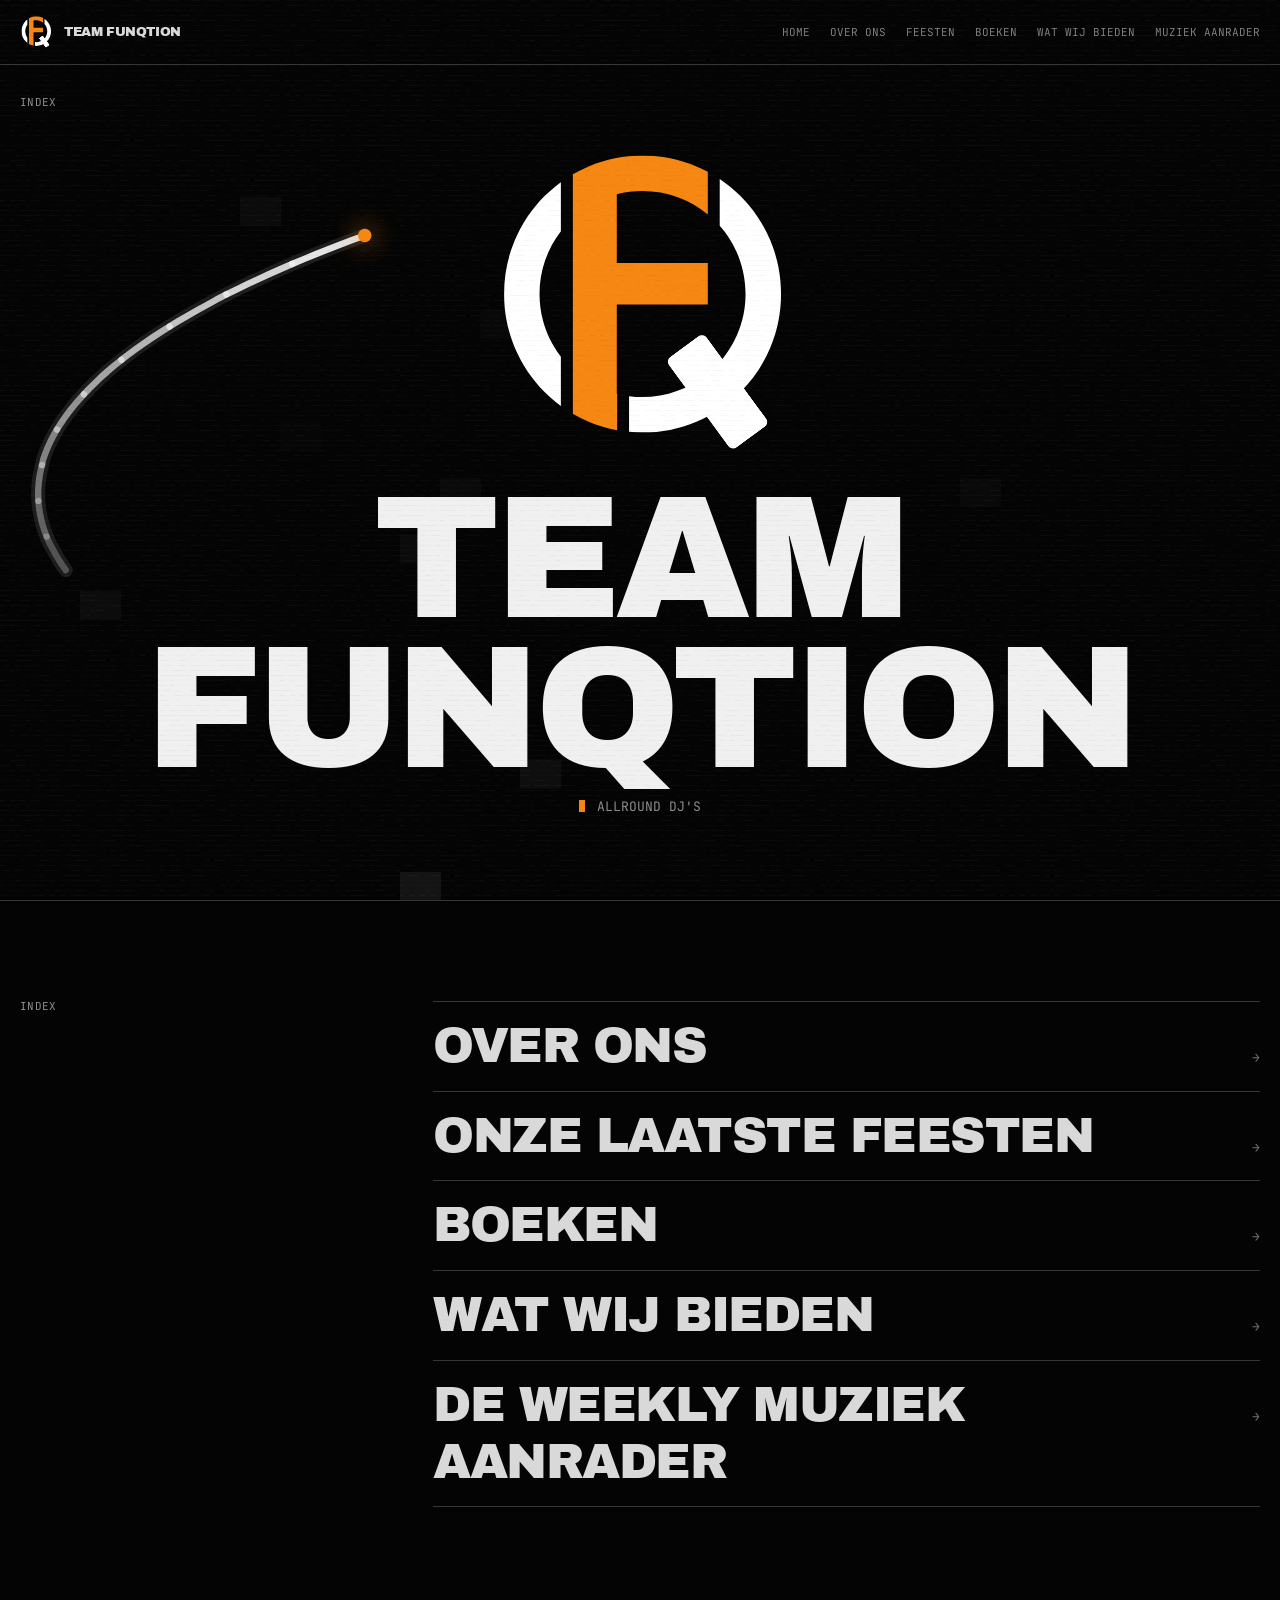
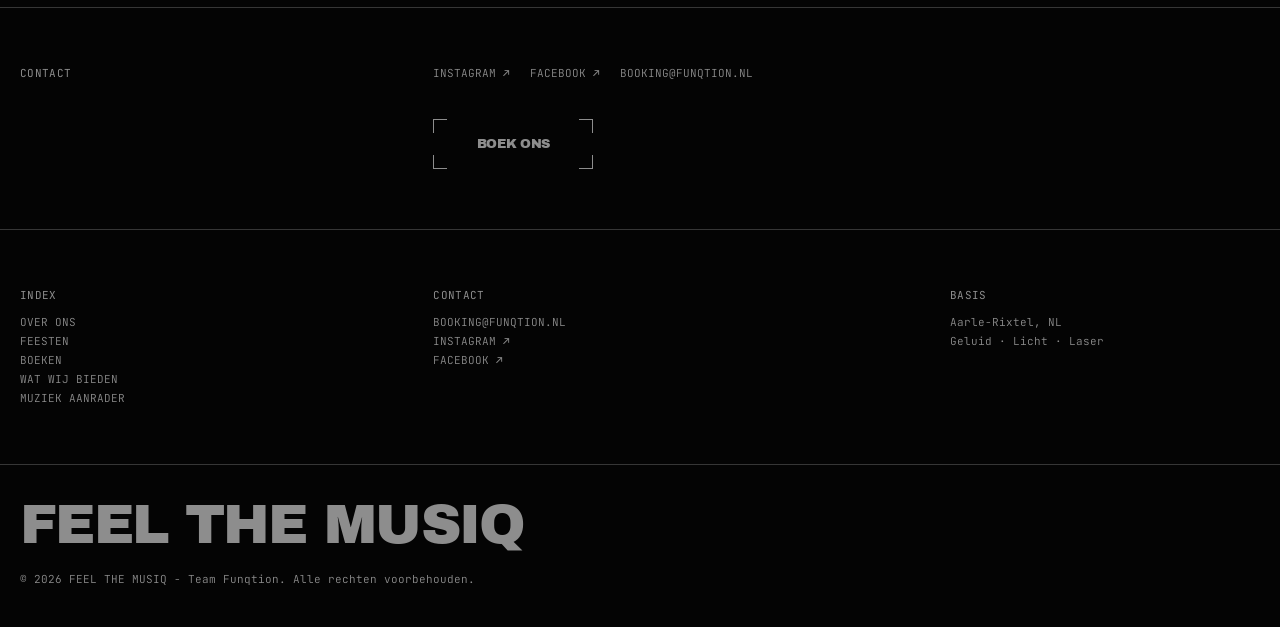
<file: index.html>
<!doctype html>
<html lang="nl">
<head>
<meta charset="utf-8">
<meta name="viewport" content="width=device-width, initial-scale=1">
<title>Team Funqtion - Allround Dj's</title>
<meta name="description" content="Team Funqtion, allround DJ duo uit Aarle-Rixtel. Feesten, gala's, karnaval en tuinfeesten, inclusief eigen geluid en licht.">
<link rel="icon" href="img/logo.svg" type="image/svg+xml">
<link rel="preconnect" href="https://fonts.googleapis.com">
<link rel="preconnect" href="https://fonts.gstatic.com" crossorigin>
<link href="https://fonts.googleapis.com/css2?family=JetBrains+Mono:wght@300;400&family=Archivo+Black&display=swap" rel="stylesheet">
<link rel="stylesheet" href="css/tokens.css">
<link rel="stylesheet" href="css/primitives.css">
<link rel="stylesheet" href="css/site.css">
</head>
<body>

<a class="fq-skip" href="#main">Naar de inhoud</a>

<header class="fq-topbar">
  <a class="fq-topbar__brand" href="index.html">
    <img class="fq-topbar__logo" src="img/logo.svg" width="32" height="32" alt="Logo van Team Funqtion">
    <span class="fq-topbar__wordmark">Team Funqtion</span>
  </a>

  <nav class="fq-topnav" aria-label="Hoofdnavigatie">
    <a class="fq-topnav__link" href="index.html" aria-current="page"><span class="fq-topnav__swap"><span class="fq-topnav__t">Home</span><span class="fq-topnav__t" aria-hidden="true">Home</span></span></a>
    <a class="fq-topnav__link" href="over.html"><span class="fq-topnav__swap"><span class="fq-topnav__t">Over ons</span><span class="fq-topnav__t" aria-hidden="true">Over ons</span></span></a>
    <a class="fq-topnav__link" href="feesten.html"><span class="fq-topnav__swap"><span class="fq-topnav__t">Feesten</span><span class="fq-topnav__t" aria-hidden="true">Feesten</span></span></a>
    <a class="fq-topnav__link" href="boeken.html"><span class="fq-topnav__swap"><span class="fq-topnav__t">Boeken</span><span class="fq-topnav__t" aria-hidden="true">Boeken</span></span></a>
    <a class="fq-topnav__link" href="bieden.html"><span class="fq-topnav__swap"><span class="fq-topnav__t">Wat wij bieden</span><span class="fq-topnav__t" aria-hidden="true">Wat wij bieden</span></span></a>
    <a class="fq-topnav__link" href="tip.html"><span class="fq-topnav__swap"><span class="fq-topnav__t">Muziek aanrader</span><span class="fq-topnav__t" aria-hidden="true">Muziek aanrader</span></span></a>
  </nav>

  <button type="button" class="fq-menu-trigger" aria-expanded="false" aria-controls="fq-menu">
    <span class="fq-visually-hidden">Menu openen</span>
    <span class="fq-menu-trigger__bar" aria-hidden="true"></span>
    <span class="fq-menu-trigger__bar" aria-hidden="true"></span>
  </button>
</header>

<dialog class="fq-menu" id="fq-menu" aria-label="Menu">
  <div class="fq-menu__head">
    <p class="fq-label" style="margin:0">Index</p>
    <button type="button" class="fq-menu__close">
      <span class="fq-visually-hidden">Menu sluiten</span>
      <span aria-hidden="true">&times;</span>
    </button>
  </div>
  <nav aria-label="Menunavigatie">
    <ul class="fq-menu__list">
      <li><a class="fq-menu__row" href="index.html" style="--row:0" aria-current="page">
        <span class="fq-menu__mask"><span class="fq-menu__label">Home</span></span></a></li>
      <li><a class="fq-menu__row" href="over.html" style="--row:1">
        <span class="fq-menu__mask"><span class="fq-menu__label">Over ons</span></span></a></li>
      <li><a class="fq-menu__row" href="feesten.html" style="--row:2">
        <span class="fq-menu__mask"><span class="fq-menu__label">Feesten</span></span></a></li>
      <li><a class="fq-menu__row" href="boeken.html" style="--row:3">
        <span class="fq-menu__mask"><span class="fq-menu__label">Boeken</span></span></a></li>
      <li><a class="fq-menu__row" href="bieden.html" style="--row:4">
        <span class="fq-menu__mask"><span class="fq-menu__label">Wat wij bieden</span></span></a></li>
      <li><a class="fq-menu__row" href="tip.html" style="--row:5">
        <span class="fq-menu__mask"><span class="fq-menu__label">Muziek aanrader</span></span></a></li>
    </ul>
  </nav>
  <div class="fq-menu__foot">
    <a class="fq-footer__link" href="https://www.instagram.com/funqtion1/" target="_blank" rel="noopener">Instagram &#8599;</a>
    <a class="fq-footer__link" href="https://www.facebook.com/share/1C3HbUUbbw/?mibextid=wwXIfr" target="_blank" rel="noopener">Facebook &#8599;</a>
    <a class="fq-footer__link" href="mailto:Booking@funqtion.nl">Booking@funqtion.nl</a>
  </div>
</dialog>

<main id="main">

  <section class="fq-section fq-grid fq-grid--padded fq-hero-section">
    <div class="fq-scope" id="fq-scope" aria-hidden="true"></div>
    <div class="fq-scope-head" id="fq-scope-head" aria-hidden="true"></div>
    <div class="fq-hero-rail">
      <p class="fq-label">Index</p>
    </div>

    <div class="fq-cell fq-hero" style="--col-span:12">
      <img class="fq-hero__mark" src="img/logo.svg" width="240" height="240"
           alt="Logo van Team Funqtion: de letters TF in oranje en wit">
      <h1 class="fq-hero__title fq-hero__title--xl">
        <span class="fq-hero__mask"><span class="fq-hero__word" style="--w:0">Team</span></span>
        <span class="fq-hero__mask"><span class="fq-hero__word" style="--w:1">Funqtion</span></span>
      </h1>
      <p class="fq-hero__descriptor">
        <span class="fq-cursor fq-cursor--live" aria-hidden="true"></span>
        Allround Dj's
      </p>
    </div>

  </section>

  <section class="fq-section fq-grid fq-grid--padded">
    <div class="fq-cell" style="--col-span:3; --col-span-m:12">
      <h2 class="fq-label">Index</h2>
    </div>
    <div class="fq-cell" style="--col-start:5; --col-span:8; --col-start-m:auto; --col-span-m:12">
      <ul class="fq-index-list">
        <li><a class="fq-index-list__row" href="over.html">
          <span class="fq-index-list__label">Over ons</span>
          <span class="fq-index-list__arrow" aria-hidden="true">&#8594;</span></a></li>
        <li><a class="fq-index-list__row" href="feesten.html">
          <span class="fq-index-list__label">Onze laatste feesten</span>
          <span class="fq-index-list__arrow" aria-hidden="true">&#8594;</span></a></li>
        <li><a class="fq-index-list__row" href="boeken.html">
          <span class="fq-index-list__label">Boeken</span>
          <span class="fq-index-list__arrow" aria-hidden="true">&#8594;</span></a></li>
        <li><a class="fq-index-list__row" href="bieden.html">
          <span class="fq-index-list__label">Wat wij bieden</span>
          <span class="fq-index-list__arrow" aria-hidden="true">&#8594;</span></a></li>
        <li><a class="fq-index-list__row" href="tip.html">
          <span class="fq-index-list__label">De weekly muziek aanrader</span>
          <span class="fq-index-list__arrow" aria-hidden="true">&#8594;</span></a></li>
      </ul>
    </div>
  </section>

  <section class="fq-section fq-section--tight fq-grid fq-grid--padded">
    <div class="fq-cell" style="--col-span:3; --col-span-m:12">
      <h2 class="fq-label">Contact</h2>
    </div>
    <div class="fq-cell" style="--col-start:5; --col-span:8; --col-start-m:auto; --col-span-m:12">
      <div class="fq-socials">
        <a class="fq-social" href="https://www.instagram.com/funqtion1/" target="_blank" rel="noopener">Instagram &#8599;</a>
        <a class="fq-social" href="https://www.facebook.com/share/1C3HbUUbbw/?mibextid=wwXIfr" target="_blank" rel="noopener">Facebook &#8599;</a>
        <a class="fq-social" href="mailto:Booking@funqtion.nl">Booking@funqtion.nl</a>
      </div>
      <div class="fq-contact">
        <a class="fq-button fq-bracket" href="boeken.html">Boek ons</a>
      </div>
    </div>
  </section>

</main>

<footer class="fq-footer">
  <div class="fq-grid fq-grid--padded fq-footer__grid">

    <div class="fq-cell fq-footer__col" style="--col-span:3; --col-span-m:12">
      <p class="fq-label">Index</p>
      <nav class="fq-footer__col" aria-label="Footernavigatie">
        <a class="fq-footer__link" href="over.html">Over ons</a>
        <a class="fq-footer__link" href="feesten.html">Feesten</a>
        <a class="fq-footer__link" href="boeken.html">Boeken</a>
        <a class="fq-footer__link" href="bieden.html">Wat wij bieden</a>
        <a class="fq-footer__link" href="tip.html">Muziek aanrader</a>
      </nav>
    </div>

    <div class="fq-cell fq-footer__col" style="--col-start:5; --col-span:4; --col-start-m:auto; --col-span-m:12">
      <p class="fq-label">Contact</p>
      <a class="fq-footer__link" href="mailto:Booking@funqtion.nl">Booking@funqtion.nl</a>
      <a class="fq-footer__link" href="https://www.instagram.com/funqtion1/" target="_blank" rel="noopener">Instagram &#8599;</a>
      <a class="fq-footer__link" href="https://www.facebook.com/share/1C3HbUUbbw/?mibextid=wwXIfr" target="_blank" rel="noopener">Facebook &#8599;</a>
    </div>

    <div class="fq-cell fq-footer__col" style="--col-start:10; --col-span:3; --col-start-m:auto; --col-span-m:12">
      <p class="fq-label">Basis</p>
      <p class="fq-footer__value">Aarle-Rixtel, NL</p>
      <p class="fq-footer__value">Geluid &#183; Licht &#183; Laser</p>
    </div>

  </div>

  <div class="fq-grid fq-grid--padded fq-footer__mark">
    <div class="fq-cell" style="--col-span:12">
      <p class="fq-footer__tagline">FEEL THE MUSIQ</p>
      <p class="fq-footer__legal">&copy; 2026 FEEL THE MUSIQ - Team Funqtion. Alle rechten voorbehouden.</p>
    </div>
  </div>
</footer>

<div class="fq-bg-host" id="fq-bg" aria-hidden="true"></div>
<div class="fq-grain-host" id="fq-grain" aria-hidden="true"></div>

<script src="js/boot.js"></script>
<script src="js/bg.js"></script>
<script src="js/scope.js"></script>
<script src="js/menu.js"></script>
<script src="js/grain.js"></script>
</body>
</html>
</file>
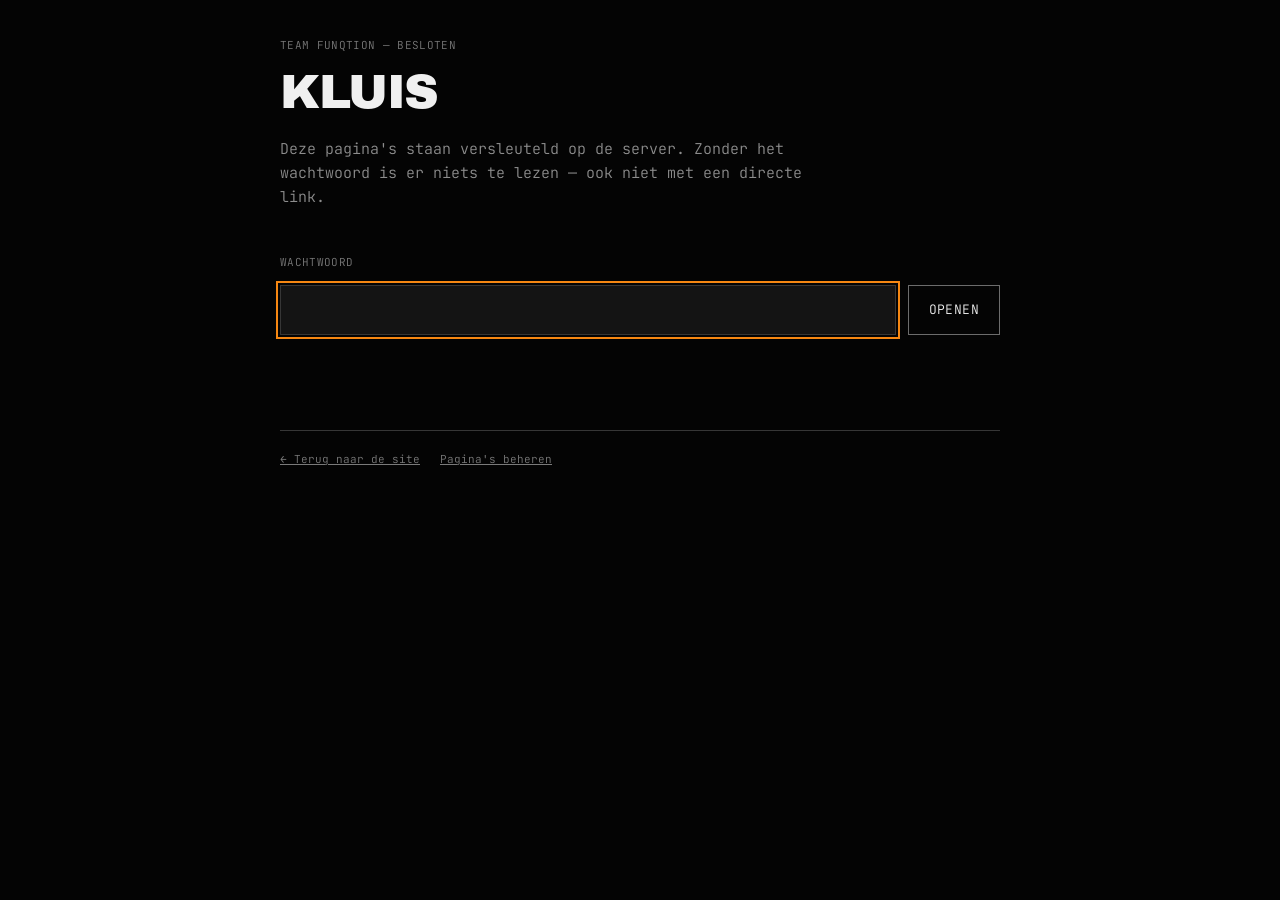
<file: unlist/index.html>
<!DOCTYPE html>
<html lang="nl">
<head>
<meta charset="utf-8">
<meta name="viewport" content="width=device-width, initial-scale=1, viewport-fit=cover">
<meta name="robots" content="noindex, nofollow">
<title>Kluis — Team Funqtion</title>
<link rel="preconnect" href="https://fonts.googleapis.com">
<link rel="preconnect" href="https://fonts.gstatic.com" crossorigin>
<link href="https://fonts.googleapis.com/css2?family=JetBrains+Mono:wght@300;400&family=Archivo+Black&display=swap" rel="stylesheet">
<link rel="stylesheet" href="../css/tokens.css">
<style>
  *, *::before, *::after { box-sizing: border-box; }
  html { -webkit-text-size-adjust: 100%; }
  body {
    margin: 0;
    min-block-size: 100svh;
    background: var(--fq-page);
    color: var(--fq-text);
    font-family: var(--fq-font-mono);
    font-size: var(--fq-size-body);
    line-height: var(--fq-leading-prose);
    -webkit-font-smoothing: antialiased;
  }
  :focus-visible {
    outline: var(--fq-focus-width) solid var(--fq-focus-color);
    outline-offset: var(--fq-focus-offset);
  }
  .wrap {
    max-inline-size: 760px;
    margin-inline: auto;
    padding: var(--fq-space-10) var(--fq-gutter) var(--fq-space-15);
  }
  .label {
    margin: 0;
    color: var(--fq-text-quiet);
    text-transform: uppercase;
    font-size: var(--fq-size-legend);
    letter-spacing: var(--fq-track-open);
    line-height: var(--fq-leading-solid);
  }
  h1 {
    margin: var(--fq-space-4) 0 0;
    font-family: var(--fq-font-display);
    font-weight: 400;
    text-transform: uppercase;
    letter-spacing: var(--fq-track-display);
    font-size: clamp(1.75rem, 1.1rem + 2.6vw, 3rem);
    line-height: 1.05;
    color: var(--fq-text-strong);
  }
  .lede { margin: var(--fq-space-5) 0 0; color: var(--fq-text-dim); max-inline-size: 58ch; }

  /* ---------- the gate ---------- */
  form { margin-block-start: var(--fq-space-10); }
  .field { display: flex; flex-wrap: wrap; gap: var(--fq-space-3); align-items: stretch; }
  input[type="password"], input[type="text"] {
    flex: 1 1 16rem;
    min-inline-size: 0;
    padding: var(--fq-space-3) var(--fq-space-4);
    background: var(--fq-surface-inset);
    border: var(--fq-rule);
    color: var(--fq-text-strong);
    font: inherit;
    border-radius: 0;
  }
  button {
    padding: var(--fq-space-3) var(--fq-space-5);
    background: transparent;
    border: 1px solid var(--fq-text-decorative);
    color: var(--fq-text-strong);
    font: inherit;
    font-size: var(--fq-size-data);
    text-transform: uppercase;
    letter-spacing: var(--fq-track-open);
    cursor: pointer;
    transition: border-color var(--fq-dur-snap) ease, color var(--fq-dur-snap) ease;
  }
  button:hover:not(:disabled) { border-color: var(--fq-accent); color: var(--fq-accent); }
  button:disabled { opacity: 0.5; cursor: progress; }

  .msg { margin-block-start: var(--fq-space-4); font-size: var(--fq-size-data); min-block-size: 1.4em; }
  .msg[data-tone="bad"]  { color: var(--fq-accent); }
  .msg[data-tone="idle"] { color: var(--fq-text-quiet); }

  /* ---------- the index ---------- */
  #listing { margin-block-start: var(--fq-space-10); }
  ul { list-style: none; margin: var(--fq-space-5) 0 0; padding: 0; }
  .row {
    display: flex;
    align-items: baseline;
    gap: var(--fq-space-5);
    inline-size: 100%;
    padding: var(--fq-space-4) 0;
    border-block-start: var(--fq-rule);
    background: none;
    border-inline: 0;
    border-block-end: 0;
    text-align: start;
    text-transform: none;
    letter-spacing: normal;
    font-size: var(--fq-size-body);
    color: inherit;
  }
  li:last-child .row { border-block-end: var(--fq-rule); }
  .row:hover:not(:disabled) { border-color: var(--fq-rule-color); color: inherit; }
  .row__title {
    flex: 1 1 auto;
    font-family: var(--fq-font-display);
    font-weight: 400;
    text-transform: uppercase;
    letter-spacing: var(--fq-track-display);
    font-size: clamp(1rem, 0.85rem + 0.7vw, 1.375rem);
    line-height: 1.15;
    color: var(--fq-text);
    transition: color var(--fq-dur-snap) ease;
  }
  .row:hover .row__title, .row:focus-visible .row__title { color: var(--fq-accent); }
  .row__meta { flex: 0 0 auto; color: var(--fq-text-quiet); font-size: var(--fq-size-legend); }
  .row__note { margin: var(--fq-space-2) 0 0; color: var(--fq-text-dim); font-size: var(--fq-size-data); }
  .empty { margin-block-start: var(--fq-space-8); color: var(--fq-text-dim); }

  .foot {
    margin-block-start: var(--fq-space-15);
    padding-block-start: var(--fq-space-5);
    border-block-start: var(--fq-rule);
    display: flex; flex-wrap: wrap; gap: var(--fq-space-5);
    font-size: var(--fq-size-legend);
    color: var(--fq-text-quiet);
  }
  .foot a { color: var(--fq-text-quiet); }
  .foot a:hover { color: var(--fq-accent); }

  /* ---------- the viewer ----------
     A vaulted page is a whole HTML document with its own scripts. It renders
     in a sandboxed iframe with no allow-same-origin, so it gets an opaque
     origin and cannot reach this page, its storage, or the key held here. */
  #viewer {
    position: fixed;
    inset: 0;
    z-index: 100;
    display: none;
    flex-direction: column;
    background: var(--fq-page);
  }
  #viewer.open { display: flex; }
  .viewer__bar {
    flex: 0 0 auto;
    display: flex; align-items: center; gap: var(--fq-space-4);
    padding: var(--fq-space-3) var(--fq-gutter);
    border-block-end: var(--fq-rule);
  }
  .viewer__name {
    flex: 1 1 auto; min-inline-size: 0;
    overflow: hidden; text-overflow: ellipsis; white-space: nowrap;
    color: var(--fq-text-quiet);
    font-size: var(--fq-size-legend);
    text-transform: uppercase;
    letter-spacing: var(--fq-track-open);
  }
  #viewer iframe { flex: 1 1 auto; inline-size: 100%; border: 0; display: block; }

  [hidden] { display: none !important; }

  @media (prefers-reduced-motion: reduce) {
    * { transition: none !important; animation: none !important; }
  }
</style>
</head>
<body>

<main class="wrap">
  <p class="label">Team Funqtion — besloten</p>
  <h1>Kluis</h1>
  <p class="lede">Deze pagina's staan versleuteld op de server. Zonder het
    wachtwoord is er niets te lezen — ook niet met een directe link.</p>

  <!-- gate -->
  <form id="gate" hidden>
    <label class="label" for="pw">Wachtwoord</label>
    <div class="field" style="margin-block-start:var(--fq-space-3)">
      <input id="pw" type="password" autocomplete="current-password"
             spellcheck="false" autocapitalize="off" required>
      <button type="submit" id="go">Openen</button>
    </div>
    <p class="msg" id="msg" data-tone="idle" role="status" aria-live="polite"></p>
  </form>

  <!-- index, built from the decrypted manifest -->
  <div id="listing" hidden>
    <p class="label" id="count"></p>
    <ul id="rows"></ul>
  </div>

  <p class="empty" id="novault" hidden>
    Er is nog geen kluis ingericht. Open <a href="add.html">add.html</a> om er
    een aan te maken met je eigen wachtwoord.
  </p>

  <div class="foot">
    <a href="../index.html">← Terug naar de site</a>
    <a href="add.html">Pagina's beheren</a>
  </div>
</main>

<div id="viewer" role="dialog" aria-modal="true" aria-label="Besloten pagina">
  <div class="viewer__bar">
    <span class="viewer__name" id="vname"></span>
    <button type="button" id="vclose">Sluiten</button>
  </div>
  <iframe id="vframe" title="Besloten pagina"
          sandbox="allow-scripts allow-popups allow-downloads"
          allow="fullscreen"></iframe>
</div>

<script type="module">
import { loadIndex, unlock, loadEntry } from './vault.js';

var gate    = document.getElementById('gate');
var pw      = document.getElementById('pw');
var go      = document.getElementById('go');
var msg     = document.getElementById('msg');
var listing = document.getElementById('listing');
var rows    = document.getElementById('rows');
var count   = document.getElementById('count');
var novault = document.getElementById('novault');
var viewer  = document.getElementById('viewer');
var vframe  = document.getElementById('vframe');
var vname   = document.getElementById('vname');

var index = null;
var key = null;          // lives in memory only; a reload means re-entering
var manifest = [];

function say(text, tone) {
  msg.textContent = text;
  msg.dataset.tone = tone || 'idle';
}

// Boot: is there a vault at all?
try {
  index = await loadIndex();
  if (index) { gate.hidden = false; pw.focus(); }
  else       { novault.hidden = false; }
} catch (err) {
  gate.hidden = false;
  say('Kluis kon niet geladen worden: ' + err.message, 'bad');
}

gate.addEventListener('submit', async function (e) {
  e.preventDefault();
  if (!pw.value) return;
  go.disabled = true;
  // 600k PBKDF2 rounds block the main thread for about a second. Say so,
  // otherwise a slow phone looks broken.
  say('Ontsleutelen…', 'idle');
  await new Promise(function (r) { requestAnimationFrame(function () { setTimeout(r, 0); }); });
  try {
    var res = await unlock(index, pw.value);
    key = res.key;
    manifest = res.manifest;
    pw.value = '';
    gate.hidden = true;
    render();
    openFromHash();
  } catch (err) {
    // A wrong key and a corrupt file both land here. To someone typing a
    // password they are the same event, so do not invite a guess about which.
    say('Onjuist wachtwoord.', 'bad');
    go.disabled = false;
    pw.select();
  }
});

function render() {
  listing.hidden = false;
  count.textContent = manifest.length === 1
    ? "1 pagina" : manifest.length + " pagina's";
  rows.replaceChildren();
  if (!manifest.length) {
    var li = document.createElement('li');
    li.className = 'empty';
    li.textContent = 'De kluis is leeg. Voeg een pagina toe via add.html.';
    rows.append(li);
    return;
  }
  manifest.forEach(function (entry) {
    var li = document.createElement('li');
    var btn = document.createElement('button');
    btn.type = 'button';
    btn.className = 'row';

    var wrapEl = document.createElement('span');
    wrapEl.style.cssText = 'flex:1 1 auto;min-inline-size:0';
    var title = document.createElement('span');
    title.className = 'row__title';
    title.style.display = 'block';
    title.textContent = entry.title || entry.id;
    wrapEl.append(title);
    if (entry.note) {
      var note = document.createElement('span');
      note.className = 'row__note';
      note.style.display = 'block';
      note.textContent = entry.note;
      wrapEl.append(note);
    }

    var meta = document.createElement('span');
    meta.className = 'row__meta';
    meta.textContent = entry.added || '';

    btn.append(wrapEl, meta);
    btn.addEventListener('click', function () { open(entry); });
    li.append(btn);
    rows.append(li);
  });
}

/* The frame is sandboxed with no allow-same-origin, so the parent cannot
   listen for keys inside it -- once you click into the page, Escape goes to
   the frame and never reaches this document. The Close button always works,
   but Escape should too, so the decrypted HTML gets one appended listener
   that relays it back over postMessage. If the page carries its own CSP that
   blocks the script, nothing breaks: the button is still there. */
var ESC_BRIDGE =
  '\n<script>document.addEventListener("keydown",function(e){' +
  'if(e.key==="Escape"&&!document.fullscreenElement){parent.postMessage({fq:"close"},"*");}' +
  '});<\/script>\n';

window.addEventListener('message', function (e) {
  // Opaque origin, so identity is the check that means anything here.
  if (e.source === vframe.contentWindow && e.data && e.data.fq === 'close') close();
});

async function open(entry) {
  vname.textContent = entry.title || entry.id;
  viewer.classList.add('open');
  document.body.style.overflow = 'hidden';
  try {
    vframe.srcdoc = (await loadEntry(key, entry.id)) + ESC_BRIDGE;
  } catch (err) {
    vframe.srcdoc = '<p style="font:14px system-ui;padding:2rem;color:#fff;background:#040404">'
      + 'Kon deze pagina niet openen.</p>';
  }
  if (location.hash.slice(1) !== entry.id) history.replaceState(null, '', '#' + entry.id);
  document.getElementById('vclose').focus();
}

function close() {
  viewer.classList.remove('open');
  vframe.removeAttribute('srcdoc');   // srcdoc='about:blank' renders that as text
  document.body.style.overflow = '';
  history.replaceState(null, '', location.pathname + location.search);
}

function openFromHash() {
  var id = decodeURIComponent(location.hash.slice(1));
  if (!id) return;
  var entry = manifest.find(function (e) { return e.id === id; });
  if (entry) open(entry);
}

document.getElementById('vclose').addEventListener('click', close);
document.addEventListener('keydown', function (e) {
  if (e.key === 'Escape' && viewer.classList.contains('open')) close();
});
</script>
</body>
</html>
</file>
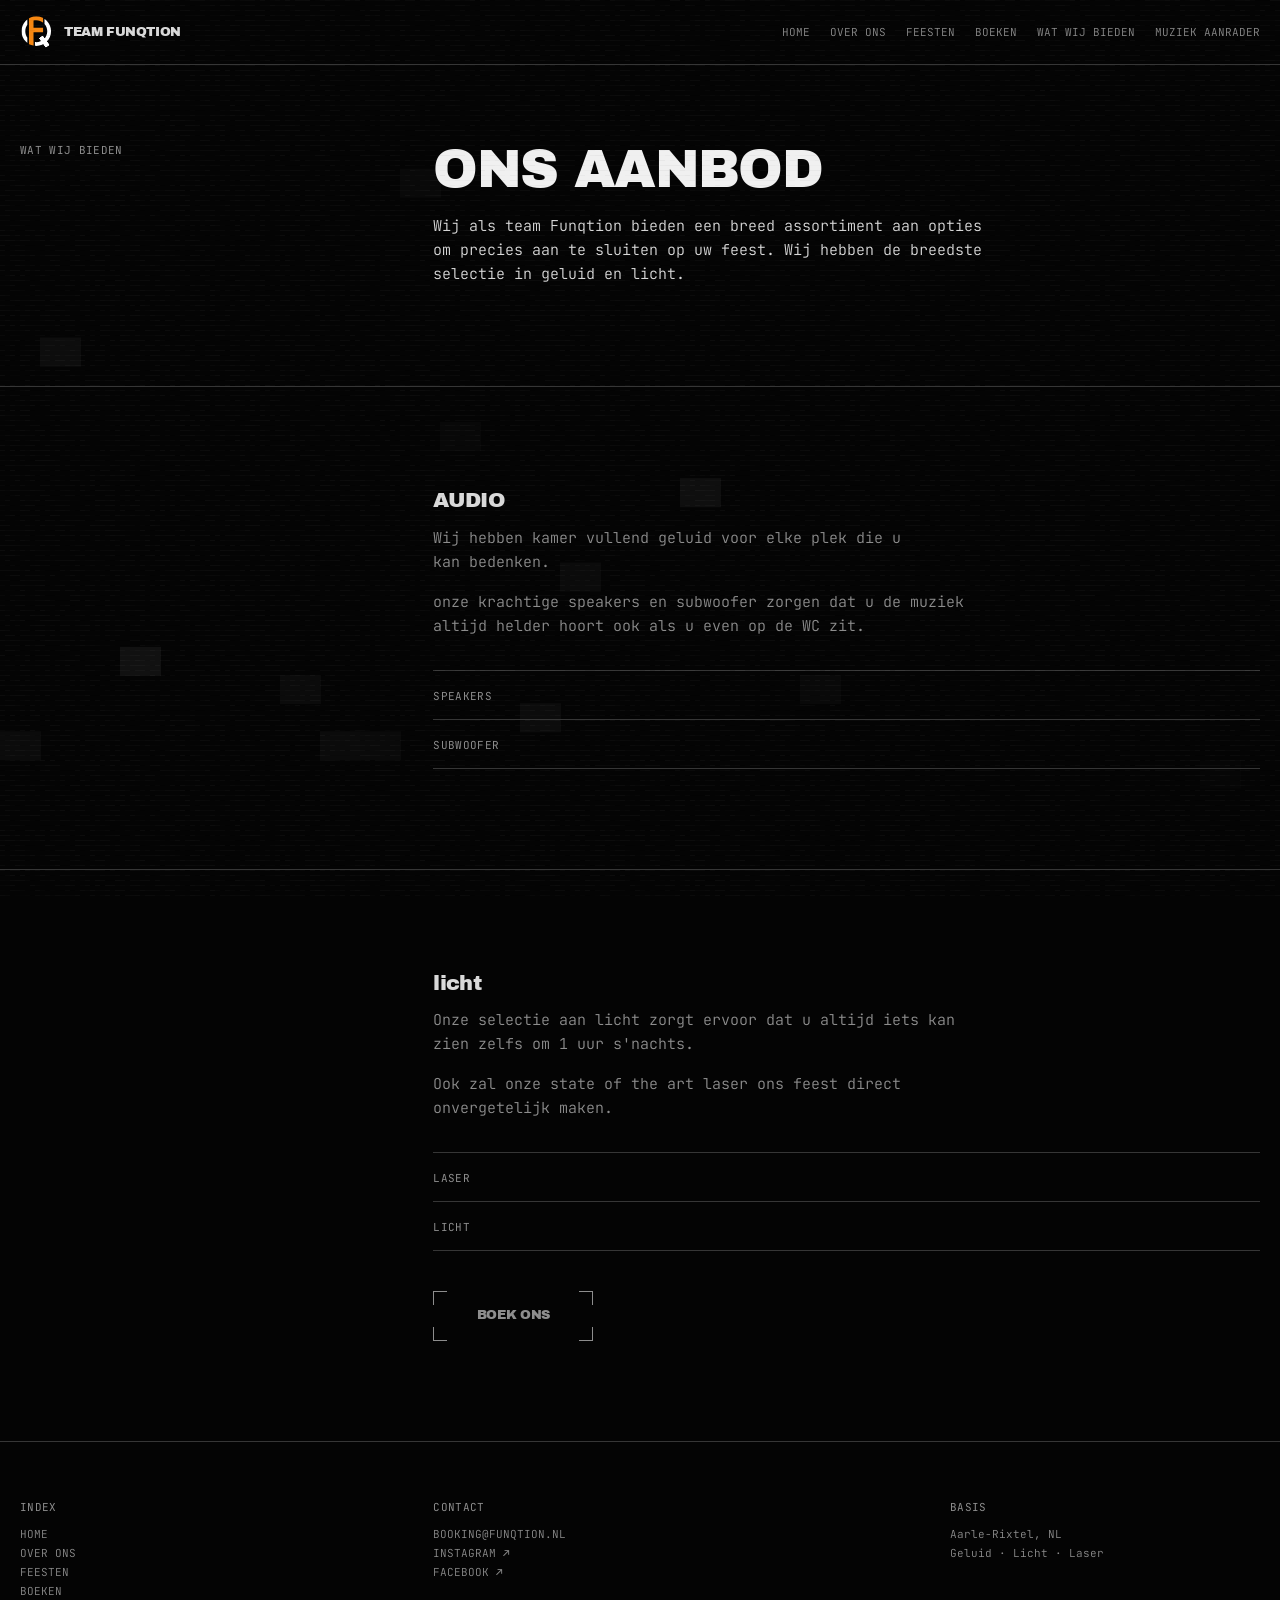
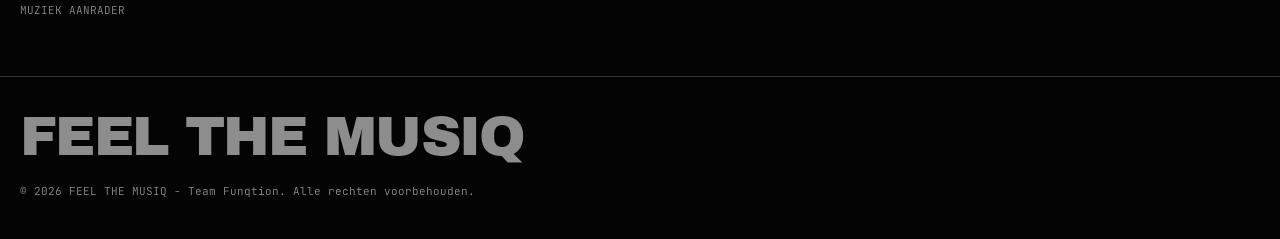
<file: bieden.html>
<!doctype html>
<html lang="nl">
<head>
<meta charset="utf-8">
<meta name="viewport" content="width=device-width, initial-scale=1">
<title>Wat wij bieden - Team Funqtion</title>
<meta name="description" content="Het aanbod van Team Funqtion: eigen geluid met krachtige speakers en subwoofer, en een selectie licht met laser.">
<link rel="icon" href="img/logo.svg" type="image/svg+xml">
<link rel="preconnect" href="https://fonts.googleapis.com">
<link rel="preconnect" href="https://fonts.gstatic.com" crossorigin>
<link href="https://fonts.googleapis.com/css2?family=JetBrains+Mono:wght@300;400&family=Archivo+Black&display=swap" rel="stylesheet">
<link rel="stylesheet" href="css/tokens.css">
<link rel="stylesheet" href="css/primitives.css">
<link rel="stylesheet" href="css/site.css">
</head>
<body>

<a class="fq-skip" href="#main">Naar de inhoud</a>

<header class="fq-topbar">
  <a class="fq-topbar__brand" href="index.html">
    <img class="fq-topbar__logo" src="img/logo.svg" width="32" height="32" alt="Logo van Team Funqtion">
    <span class="fq-topbar__wordmark">Team Funqtion</span>
  </a>

  <nav class="fq-topnav" aria-label="Hoofdnavigatie">
    <a class="fq-topnav__link" href="index.html"><span class="fq-topnav__swap"><span class="fq-topnav__t">Home</span><span class="fq-topnav__t" aria-hidden="true">Home</span></span></a>
    <a class="fq-topnav__link" href="over.html"><span class="fq-topnav__swap"><span class="fq-topnav__t">Over ons</span><span class="fq-topnav__t" aria-hidden="true">Over ons</span></span></a>
    <a class="fq-topnav__link" href="feesten.html"><span class="fq-topnav__swap"><span class="fq-topnav__t">Feesten</span><span class="fq-topnav__t" aria-hidden="true">Feesten</span></span></a>
    <a class="fq-topnav__link" href="boeken.html"><span class="fq-topnav__swap"><span class="fq-topnav__t">Boeken</span><span class="fq-topnav__t" aria-hidden="true">Boeken</span></span></a>
    <a class="fq-topnav__link" href="bieden.html" aria-current="page"><span class="fq-topnav__swap"><span class="fq-topnav__t">Wat wij bieden</span><span class="fq-topnav__t" aria-hidden="true">Wat wij bieden</span></span></a>
    <a class="fq-topnav__link" href="tip.html"><span class="fq-topnav__swap"><span class="fq-topnav__t">Muziek aanrader</span><span class="fq-topnav__t" aria-hidden="true">Muziek aanrader</span></span></a>
  </nav>

  <button type="button" class="fq-menu-trigger" aria-expanded="false" aria-controls="fq-menu">
    <span class="fq-visually-hidden">Menu openen</span>
    <span class="fq-menu-trigger__bar" aria-hidden="true"></span>
    <span class="fq-menu-trigger__bar" aria-hidden="true"></span>
  </button>
</header>

<dialog class="fq-menu" id="fq-menu" aria-label="Menu">
  <div class="fq-menu__head">
    <p class="fq-label" style="margin:0">Index</p>
    <button type="button" class="fq-menu__close">
      <span class="fq-visually-hidden">Menu sluiten</span>
      <span aria-hidden="true">&times;</span>
    </button>
  </div>
  <nav aria-label="Menunavigatie">
    <ul class="fq-menu__list">
      <li><a class="fq-menu__row" href="index.html" style="--row:0">
        <span class="fq-menu__mask"><span class="fq-menu__label">Home</span></span></a></li>
      <li><a class="fq-menu__row" href="over.html" style="--row:1">
        <span class="fq-menu__mask"><span class="fq-menu__label">Over ons</span></span></a></li>
      <li><a class="fq-menu__row" href="feesten.html" style="--row:2">
        <span class="fq-menu__mask"><span class="fq-menu__label">Feesten</span></span></a></li>
      <li><a class="fq-menu__row" href="boeken.html" style="--row:3">
        <span class="fq-menu__mask"><span class="fq-menu__label">Boeken</span></span></a></li>
      <li><a class="fq-menu__row" href="bieden.html" style="--row:4" aria-current="page">
        <span class="fq-menu__mask"><span class="fq-menu__label">Wat wij bieden</span></span></a></li>
      <li><a class="fq-menu__row" href="tip.html" style="--row:5">
        <span class="fq-menu__mask"><span class="fq-menu__label">Muziek aanrader</span></span></a></li>
    </ul>
  </nav>
  <div class="fq-menu__foot">
    <a class="fq-footer__link" href="https://www.instagram.com/funqtion1/" target="_blank" rel="noopener">Instagram &#8599;</a>
    <a class="fq-footer__link" href="https://www.facebook.com/share/1C3HbUUbbw/?mibextid=wwXIfr" target="_blank" rel="noopener">Facebook &#8599;</a>
    <a class="fq-footer__link" href="mailto:Booking@funqtion.nl">Booking@funqtion.nl</a>
  </div>
</dialog>

<main id="main">

  <section class="fq-section fq-section--first fq-grid fq-grid--padded">
    <div class="fq-cell" style="--col-span:3; --col-span-m:12">
      <p class="fq-label">Wat wij bieden</p>
    </div>
    <div class="fq-cell" style="--col-start:5; --col-span:8; --col-start-m:auto; --col-span-m:12">
      <h1 class="fq-h1">Ons aanbod</h1>
      <p class="fq-prose fq-prose--strong">Wij als team Funqtion bieden een breed assortiment aan opties om precies aan te sluiten op uw feest. Wij hebben de breedste selectie in geluid en licht.</p>
    </div>
  </section>

  <section class="fq-section fq-grid fq-grid--padded">
    <div class="fq-cell" style="--col-start:5; --col-span:8; --col-start-m:auto; --col-span-m:12">
      <h2 class="fq-h3">Audio</h2>
      <p class="fq-prose">Wij hebben kamer vullend geluid voor elke plek die u kan bedenken.</p>
      <p class="fq-prose">onze krachtige speakers en subwoofer zorgen dat u de muziek altijd helder hoort ook als u even op de WC zit.</p>

      <div class="fq-datasheet fq-inventory">
        <div class="fq-datasheet__row">
          <span class="fq-datasheet__cell" data-priority="1" style="--col-span:8">
            <span class="fq-label" style="margin:0">Speakers</span></span>
        </div>
        <div class="fq-datasheet__row">
          <span class="fq-datasheet__cell" data-priority="1" style="--col-span:8">
            <span class="fq-label" style="margin:0">Subwoofer</span></span>
        </div>
      </div>
    </div>
  </section>

  <section class="fq-section fq-grid fq-grid--padded">
    <div class="fq-cell" style="--col-start:5; --col-span:8; --col-start-m:auto; --col-span-m:12">
      <h2 class="fq-h3 fq-h3--verbatim">licht</h2>
      <p class="fq-prose">Onze selectie aan licht zorgt ervoor dat u altijd iets kan zien zelfs om 1 uur s'nachts.</p>
      <p class="fq-prose">Ook zal onze state of the art laser ons feest direct onvergetelijk maken.</p>

      <div class="fq-datasheet fq-inventory">
        <div class="fq-datasheet__row">
          <span class="fq-datasheet__cell" data-priority="1" style="--col-span:8">
            <span class="fq-label" style="margin:0">Laser</span></span>
        </div>
        <div class="fq-datasheet__row">
          <span class="fq-datasheet__cell" data-priority="1" style="--col-span:8">
            <span class="fq-label" style="margin:0">Licht</span></span>
        </div>
      </div>

      <div class="fq-contact">
        <a class="fq-button fq-bracket" href="boeken.html">Boek ons</a>
      </div>
    </div>
  </section>

</main>

<footer class="fq-footer">
  <div class="fq-grid fq-grid--padded fq-footer__grid">

    <div class="fq-cell fq-footer__col" style="--col-span:3; --col-span-m:12">
      <p class="fq-label">Index</p>
      <nav class="fq-footer__col" aria-label="Footernavigatie">
        <a class="fq-footer__link" href="index.html">Home</a>
        <a class="fq-footer__link" href="over.html">Over ons</a>
        <a class="fq-footer__link" href="feesten.html">Feesten</a>
        <a class="fq-footer__link" href="boeken.html">Boeken</a>
        <a class="fq-footer__link" href="tip.html">Muziek aanrader</a>
      </nav>
    </div>

    <div class="fq-cell fq-footer__col" style="--col-start:5; --col-span:4; --col-start-m:auto; --col-span-m:12">
      <p class="fq-label">Contact</p>
      <a class="fq-footer__link" href="mailto:Booking@funqtion.nl">Booking@funqtion.nl</a>
      <a class="fq-footer__link" href="https://www.instagram.com/funqtion1/" target="_blank" rel="noopener">Instagram &#8599;</a>
      <a class="fq-footer__link" href="https://www.facebook.com/share/1C3HbUUbbw/?mibextid=wwXIfr" target="_blank" rel="noopener">Facebook &#8599;</a>
    </div>

    <div class="fq-cell fq-footer__col" style="--col-start:10; --col-span:3; --col-start-m:auto; --col-span-m:12">
      <p class="fq-label">Basis</p>
      <p class="fq-footer__value">Aarle-Rixtel, NL</p>
      <p class="fq-footer__value">Geluid &#183; Licht &#183; Laser</p>
    </div>

  </div>

  <div class="fq-grid fq-grid--padded fq-footer__mark">
    <div class="fq-cell" style="--col-span:12">
      <p class="fq-footer__tagline">FEEL THE MUSIQ</p>
      <p class="fq-footer__legal">&copy; 2026 FEEL THE MUSIQ - Team Funqtion. Alle rechten voorbehouden.</p>
    </div>
  </div>
</footer>

<div class="fq-bg-host" id="fq-bg" aria-hidden="true"></div>
<div class="fq-grain-host" id="fq-grain" aria-hidden="true"></div>

<script src="js/bg.js"></script>
<script src="js/menu.js"></script>
<script src="js/grain.js"></script>
</body>
</html>
</file>
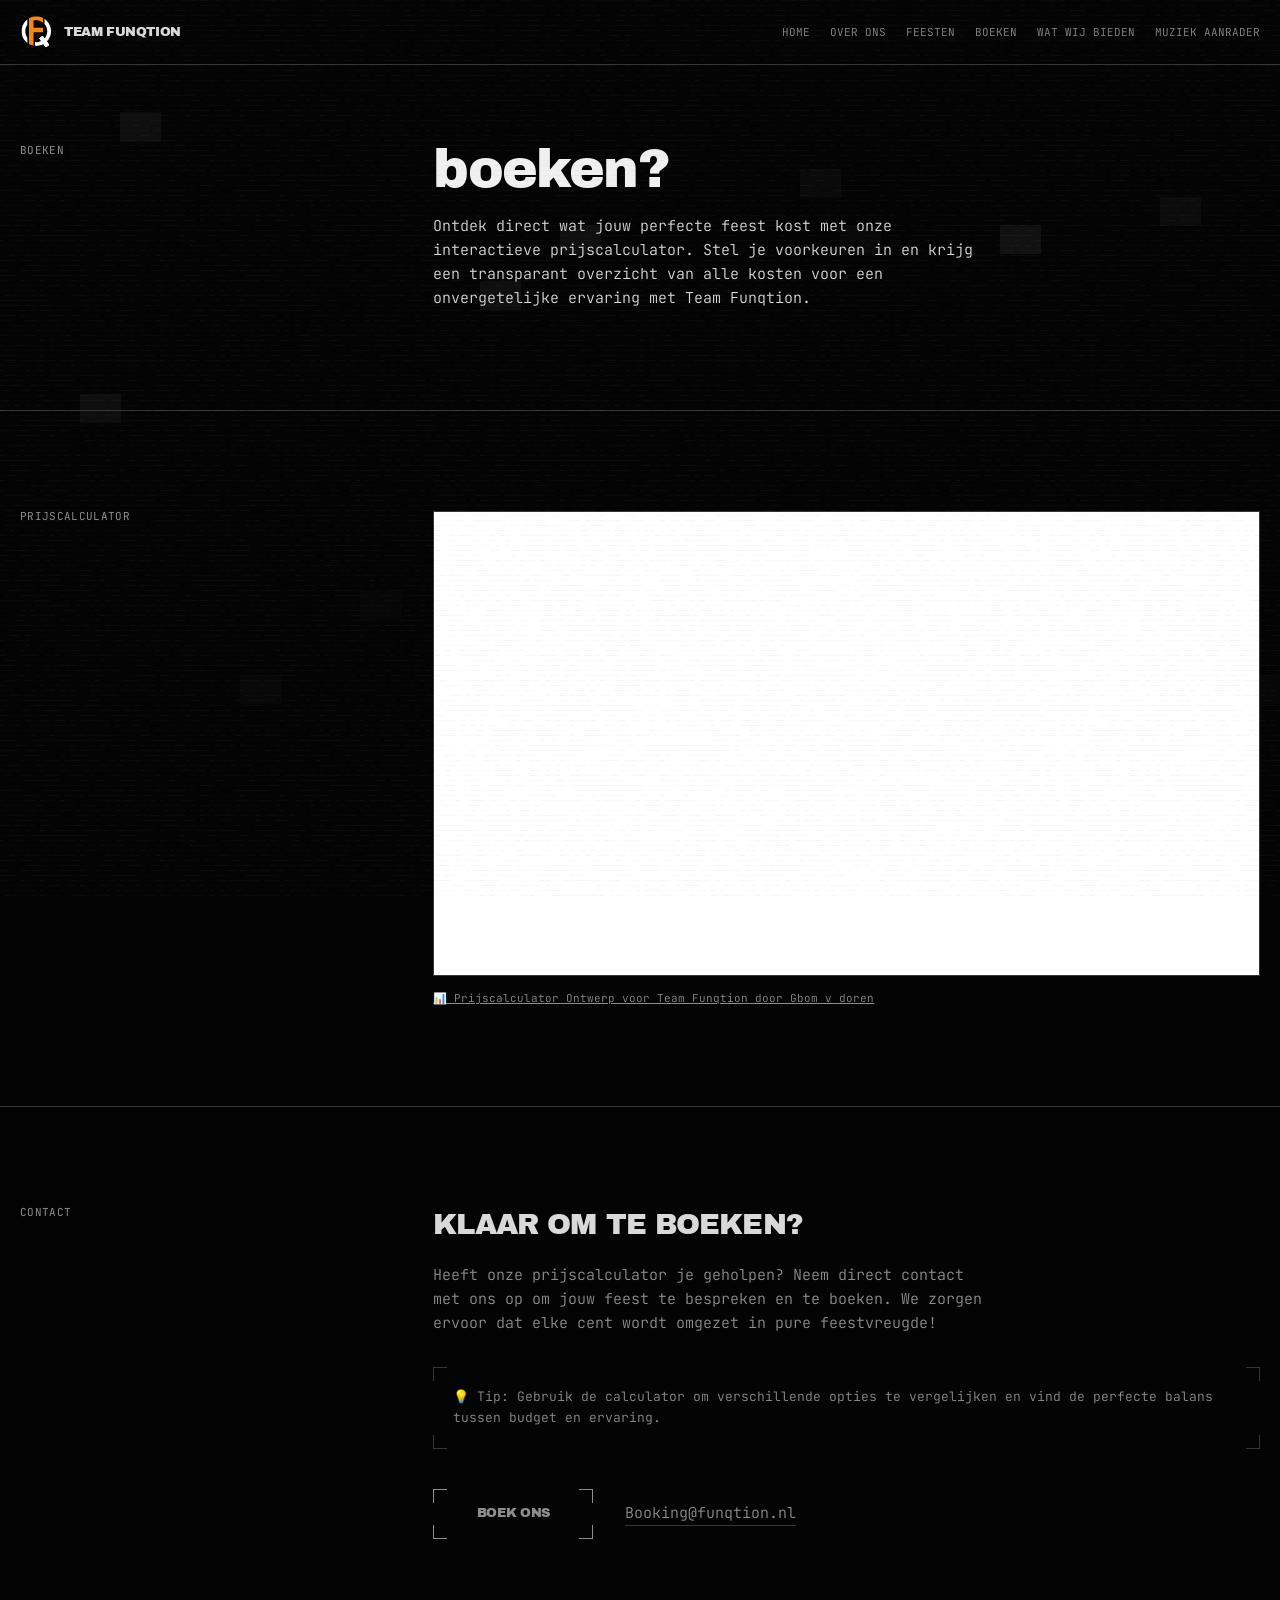
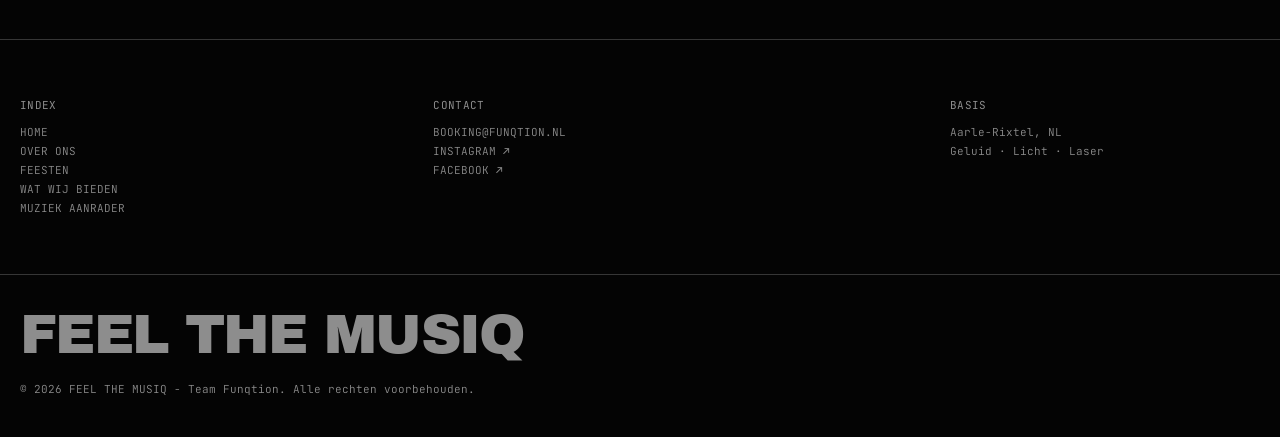
<file: boeken.html>
<!doctype html>
<html lang="nl">
<head>
<meta charset="utf-8">
<meta name="viewport" content="width=device-width, initial-scale=1">
<title>Boeken - Team Funqtion</title>
<meta name="description" content="Bereken direct wat jouw feest kost met de prijscalculator van Team Funqtion en boek ons via Booking@funqtion.nl.">
<link rel="icon" href="img/logo.svg" type="image/svg+xml">
<link rel="preconnect" href="https://fonts.googleapis.com">
<link rel="preconnect" href="https://fonts.gstatic.com" crossorigin>
<link href="https://fonts.googleapis.com/css2?family=JetBrains+Mono:wght@300;400&family=Archivo+Black&display=swap" rel="stylesheet">
<link rel="stylesheet" href="css/tokens.css">
<link rel="stylesheet" href="css/primitives.css">
<link rel="stylesheet" href="css/site.css">
</head>
<body>

<a class="fq-skip" href="#main">Naar de inhoud</a>

<header class="fq-topbar">
  <a class="fq-topbar__brand" href="index.html">
    <img class="fq-topbar__logo" src="img/logo.svg" width="32" height="32" alt="Logo van Team Funqtion">
    <span class="fq-topbar__wordmark">Team Funqtion</span>
  </a>

  <nav class="fq-topnav" aria-label="Hoofdnavigatie">
    <a class="fq-topnav__link" href="index.html"><span class="fq-topnav__swap"><span class="fq-topnav__t">Home</span><span class="fq-topnav__t" aria-hidden="true">Home</span></span></a>
    <a class="fq-topnav__link" href="over.html"><span class="fq-topnav__swap"><span class="fq-topnav__t">Over ons</span><span class="fq-topnav__t" aria-hidden="true">Over ons</span></span></a>
    <a class="fq-topnav__link" href="feesten.html"><span class="fq-topnav__swap"><span class="fq-topnav__t">Feesten</span><span class="fq-topnav__t" aria-hidden="true">Feesten</span></span></a>
    <a class="fq-topnav__link" href="boeken.html" aria-current="page"><span class="fq-topnav__swap"><span class="fq-topnav__t">Boeken</span><span class="fq-topnav__t" aria-hidden="true">Boeken</span></span></a>
    <a class="fq-topnav__link" href="bieden.html"><span class="fq-topnav__swap"><span class="fq-topnav__t">Wat wij bieden</span><span class="fq-topnav__t" aria-hidden="true">Wat wij bieden</span></span></a>
    <a class="fq-topnav__link" href="tip.html"><span class="fq-topnav__swap"><span class="fq-topnav__t">Muziek aanrader</span><span class="fq-topnav__t" aria-hidden="true">Muziek aanrader</span></span></a>
  </nav>

  <button type="button" class="fq-menu-trigger" aria-expanded="false" aria-controls="fq-menu">
    <span class="fq-visually-hidden">Menu openen</span>
    <span class="fq-menu-trigger__bar" aria-hidden="true"></span>
    <span class="fq-menu-trigger__bar" aria-hidden="true"></span>
  </button>
</header>

<dialog class="fq-menu" id="fq-menu" aria-label="Menu">
  <div class="fq-menu__head">
    <p class="fq-label" style="margin:0">Index</p>
    <button type="button" class="fq-menu__close">
      <span class="fq-visually-hidden">Menu sluiten</span>
      <span aria-hidden="true">&times;</span>
    </button>
  </div>
  <nav aria-label="Menunavigatie">
    <ul class="fq-menu__list">
      <li><a class="fq-menu__row" href="index.html" style="--row:0">
        <span class="fq-menu__mask"><span class="fq-menu__label">Home</span></span></a></li>
      <li><a class="fq-menu__row" href="over.html" style="--row:1">
        <span class="fq-menu__mask"><span class="fq-menu__label">Over ons</span></span></a></li>
      <li><a class="fq-menu__row" href="feesten.html" style="--row:2">
        <span class="fq-menu__mask"><span class="fq-menu__label">Feesten</span></span></a></li>
      <li><a class="fq-menu__row" href="boeken.html" style="--row:3" aria-current="page">
        <span class="fq-menu__mask"><span class="fq-menu__label">Boeken</span></span></a></li>
      <li><a class="fq-menu__row" href="bieden.html" style="--row:4">
        <span class="fq-menu__mask"><span class="fq-menu__label">Wat wij bieden</span></span></a></li>
      <li><a class="fq-menu__row" href="tip.html" style="--row:5">
        <span class="fq-menu__mask"><span class="fq-menu__label">Muziek aanrader</span></span></a></li>
    </ul>
  </nav>
  <div class="fq-menu__foot">
    <a class="fq-footer__link" href="https://www.instagram.com/funqtion1/" target="_blank" rel="noopener">Instagram &#8599;</a>
    <a class="fq-footer__link" href="https://www.facebook.com/share/1C3HbUUbbw/?mibextid=wwXIfr" target="_blank" rel="noopener">Facebook &#8599;</a>
    <a class="fq-footer__link" href="mailto:Booking@funqtion.nl">Booking@funqtion.nl</a>
  </div>
</dialog>

<main id="main">

  <section class="fq-section fq-section--first fq-grid fq-grid--padded">
    <div class="fq-cell" style="--col-span:3; --col-span-m:12">
      <p class="fq-label">Boeken</p>
    </div>
    <div class="fq-cell" style="--col-start:5; --col-span:8; --col-start-m:auto; --col-span-m:12">
      <h1 class="fq-h1 fq-h1--verbatim">boeken?</h1>
      <p class="fq-prose fq-prose--strong">Ontdek direct wat jouw perfecte feest kost met onze interactieve prijscalculator. Stel je voorkeuren in en krijg een transparant overzicht van alle kosten voor een onvergetelijke ervaring met Team Funqtion.</p>
    </div>
  </section>

  <section class="fq-section fq-grid fq-grid--padded">
    <div class="fq-cell" style="--col-span:3; --col-span-m:12">
      <h2 class="fq-label">Prijscalculator</h2>
    </div>
    <div class="fq-cell" style="--col-start:5; --col-span:8; --col-start-m:auto; --col-span-m:12">
      <div class="fq-embed">
        <iframe loading="lazy"
          src="https://www.canva.com/design/DAGnm3rjQxQ/xBXxm7Cy4hCSSEmOjZfQ3g/view?embed"
          allowfullscreen="allowfullscreen" allow="fullscreen"
          title="Prijscalculator Team Funqtion"></iframe>
      </div>
      <p class="fq-embed-credit">
        <a href="https://www.canva.com/design/DAGnm3rjQxQ/xBXxm7Cy4hCSSEmOjZfQ3g/view?utm_content=DAGnm3rjQxQ&amp;utm_campaign=designshare&amp;utm_medium=embeds&amp;utm_source=link"
           target="_blank" rel="noopener">📊 Prijscalculator Ontwerp voor Team Funqtion door Gbom v doren</a>
      </p>
    </div>
  </section>

  <section class="fq-section fq-grid fq-grid--padded">
    <div class="fq-cell" style="--col-span:3; --col-span-m:12">
      <p class="fq-label">Contact</p>
    </div>
    <div class="fq-cell" style="--col-start:5; --col-span:8; --col-start-m:auto; --col-span-m:12">
      <h2 class="fq-h2">Klaar om te boeken?</h2>
      <p class="fq-prose">Heeft onze prijscalculator je geholpen? Neem direct contact met ons op om jouw feest te bespreken en te boeken. We zorgen ervoor dat elke cent wordt omgezet in pure feestvreugde!</p>

      <p class="fq-tip fq-bracket">💡 Tip: Gebruik de calculator om verschillende opties te vergelijken en vind de perfecte balans tussen budget en ervaring.</p>

      <div class="fq-contact">
        <a class="fq-button fq-bracket" href="mailto:Booking@funqtion.nl">Boek ons</a>
        <a class="fq-link" href="mailto:Booking@funqtion.nl">Booking@funqtion.nl</a>
      </div>
    </div>
  </section>

</main>

<footer class="fq-footer">
  <div class="fq-grid fq-grid--padded fq-footer__grid">

    <div class="fq-cell fq-footer__col" style="--col-span:3; --col-span-m:12">
      <p class="fq-label">Index</p>
      <nav class="fq-footer__col" aria-label="Footernavigatie">
        <a class="fq-footer__link" href="index.html">Home</a>
        <a class="fq-footer__link" href="over.html">Over ons</a>
        <a class="fq-footer__link" href="feesten.html">Feesten</a>
        <a class="fq-footer__link" href="bieden.html">Wat wij bieden</a>
        <a class="fq-footer__link" href="tip.html">Muziek aanrader</a>
      </nav>
    </div>

    <div class="fq-cell fq-footer__col" style="--col-start:5; --col-span:4; --col-start-m:auto; --col-span-m:12">
      <p class="fq-label">Contact</p>
      <a class="fq-footer__link" href="mailto:Booking@funqtion.nl">Booking@funqtion.nl</a>
      <a class="fq-footer__link" href="https://www.instagram.com/funqtion1/" target="_blank" rel="noopener">Instagram &#8599;</a>
      <a class="fq-footer__link" href="https://www.facebook.com/share/1C3HbUUbbw/?mibextid=wwXIfr" target="_blank" rel="noopener">Facebook &#8599;</a>
    </div>

    <div class="fq-cell fq-footer__col" style="--col-start:10; --col-span:3; --col-start-m:auto; --col-span-m:12">
      <p class="fq-label">Basis</p>
      <p class="fq-footer__value">Aarle-Rixtel, NL</p>
      <p class="fq-footer__value">Geluid &#183; Licht &#183; Laser</p>
    </div>

  </div>

  <div class="fq-grid fq-grid--padded fq-footer__mark">
    <div class="fq-cell" style="--col-span:12">
      <p class="fq-footer__tagline">FEEL THE MUSIQ</p>
      <p class="fq-footer__legal">&copy; 2026 FEEL THE MUSIQ - Team Funqtion. Alle rechten voorbehouden.</p>
    </div>
  </div>
</footer>

<div class="fq-bg-host" id="fq-bg" aria-hidden="true"></div>
<div class="fq-grain-host" id="fq-grain" aria-hidden="true"></div>

<script src="js/bg.js"></script>
<script src="js/menu.js"></script>
<script src="js/grain.js"></script>
</body>
</html>
</file>
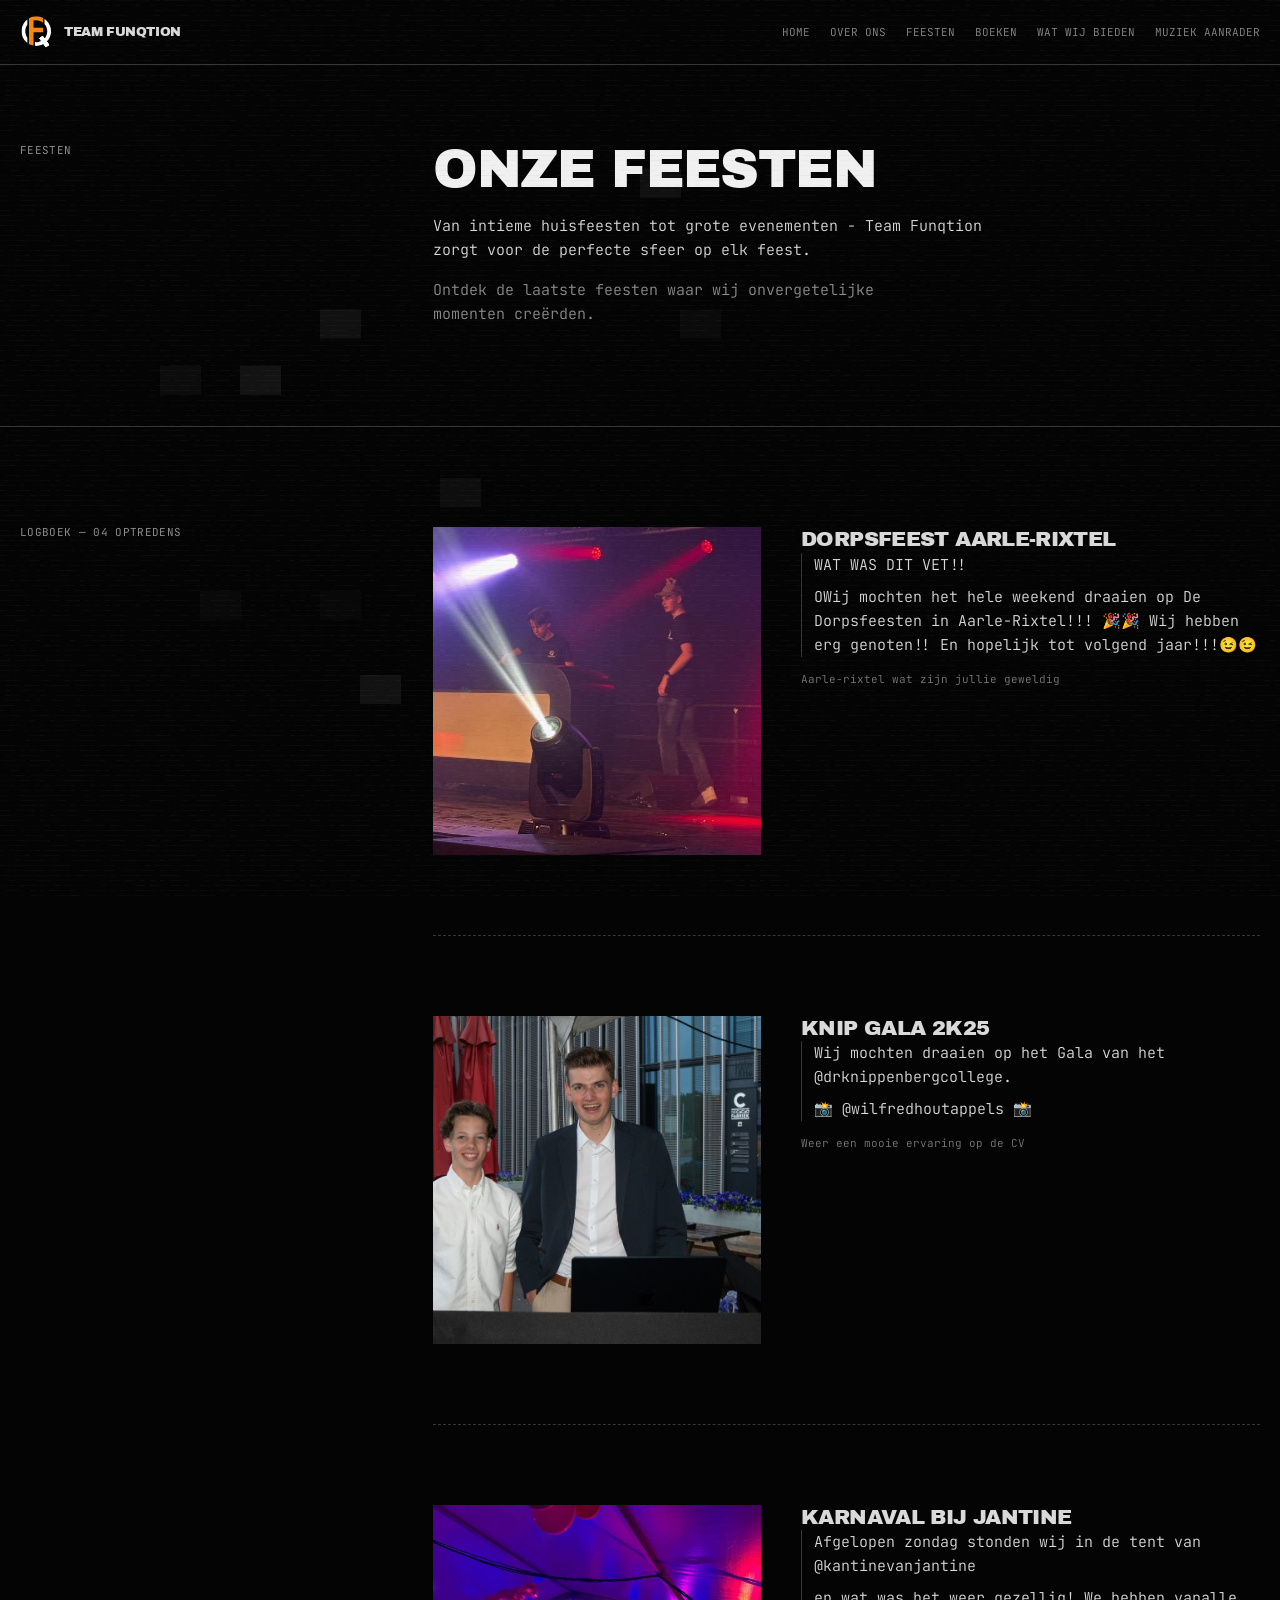
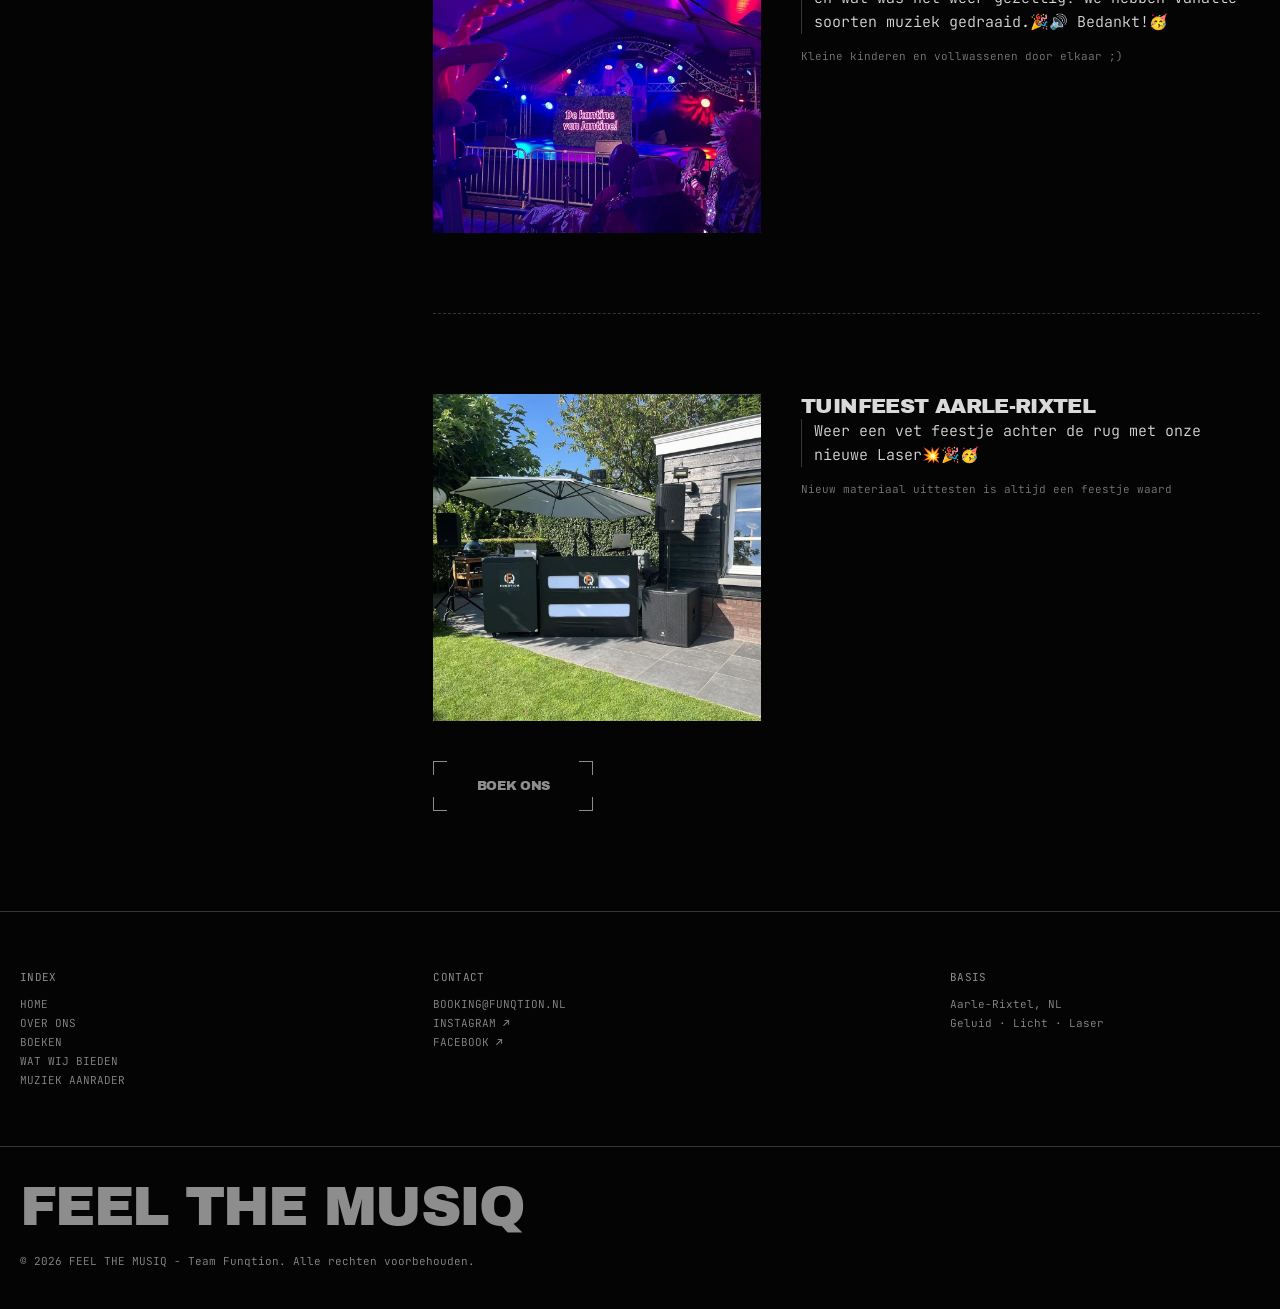
<file: feesten.html>
<!doctype html>
<html lang="nl">
<head>
<meta charset="utf-8">
<meta name="viewport" content="width=device-width, initial-scale=1">
<title>Feesten - Team Funqtion</title>
<meta name="description" content="De laatste feesten van Team Funqtion: Dorpsfeest Aarle-Rixtel, Knip Gala 2K25, karnaval bij Kantine van Jantine en een tuinfeest.">
<link rel="icon" href="img/logo.svg" type="image/svg+xml">
<link rel="preconnect" href="https://fonts.googleapis.com">
<link rel="preconnect" href="https://fonts.gstatic.com" crossorigin>
<link href="https://fonts.googleapis.com/css2?family=JetBrains+Mono:wght@300;400&family=Archivo+Black&display=swap" rel="stylesheet">
<link rel="stylesheet" href="css/tokens.css">
<link rel="stylesheet" href="css/primitives.css">
<link rel="stylesheet" href="css/site.css">
</head>
<body>

<a class="fq-skip" href="#main">Naar de inhoud</a>

<header class="fq-topbar">
  <a class="fq-topbar__brand" href="index.html">
    <img class="fq-topbar__logo" src="img/logo.svg" width="32" height="32" alt="Logo van Team Funqtion">
    <span class="fq-topbar__wordmark">Team Funqtion</span>
  </a>

  <nav class="fq-topnav" aria-label="Hoofdnavigatie">
    <a class="fq-topnav__link" href="index.html"><span class="fq-topnav__swap"><span class="fq-topnav__t">Home</span><span class="fq-topnav__t" aria-hidden="true">Home</span></span></a>
    <a class="fq-topnav__link" href="over.html"><span class="fq-topnav__swap"><span class="fq-topnav__t">Over ons</span><span class="fq-topnav__t" aria-hidden="true">Over ons</span></span></a>
    <a class="fq-topnav__link" href="feesten.html" aria-current="page"><span class="fq-topnav__swap"><span class="fq-topnav__t">Feesten</span><span class="fq-topnav__t" aria-hidden="true">Feesten</span></span></a>
    <a class="fq-topnav__link" href="boeken.html"><span class="fq-topnav__swap"><span class="fq-topnav__t">Boeken</span><span class="fq-topnav__t" aria-hidden="true">Boeken</span></span></a>
    <a class="fq-topnav__link" href="bieden.html"><span class="fq-topnav__swap"><span class="fq-topnav__t">Wat wij bieden</span><span class="fq-topnav__t" aria-hidden="true">Wat wij bieden</span></span></a>
    <a class="fq-topnav__link" href="tip.html"><span class="fq-topnav__swap"><span class="fq-topnav__t">Muziek aanrader</span><span class="fq-topnav__t" aria-hidden="true">Muziek aanrader</span></span></a>
  </nav>

  <button type="button" class="fq-menu-trigger" aria-expanded="false" aria-controls="fq-menu">
    <span class="fq-visually-hidden">Menu openen</span>
    <span class="fq-menu-trigger__bar" aria-hidden="true"></span>
    <span class="fq-menu-trigger__bar" aria-hidden="true"></span>
  </button>
</header>

<dialog class="fq-menu" id="fq-menu" aria-label="Menu">
  <div class="fq-menu__head">
    <p class="fq-label" style="margin:0">Index</p>
    <button type="button" class="fq-menu__close">
      <span class="fq-visually-hidden">Menu sluiten</span>
      <span aria-hidden="true">&times;</span>
    </button>
  </div>
  <nav aria-label="Menunavigatie">
    <ul class="fq-menu__list">
      <li><a class="fq-menu__row" href="index.html" style="--row:0">
        <span class="fq-menu__mask"><span class="fq-menu__label">Home</span></span></a></li>
      <li><a class="fq-menu__row" href="over.html" style="--row:1">
        <span class="fq-menu__mask"><span class="fq-menu__label">Over ons</span></span></a></li>
      <li><a class="fq-menu__row" href="feesten.html" style="--row:2" aria-current="page">
        <span class="fq-menu__mask"><span class="fq-menu__label">Feesten</span></span></a></li>
      <li><a class="fq-menu__row" href="boeken.html" style="--row:3">
        <span class="fq-menu__mask"><span class="fq-menu__label">Boeken</span></span></a></li>
      <li><a class="fq-menu__row" href="bieden.html" style="--row:4">
        <span class="fq-menu__mask"><span class="fq-menu__label">Wat wij bieden</span></span></a></li>
      <li><a class="fq-menu__row" href="tip.html" style="--row:5">
        <span class="fq-menu__mask"><span class="fq-menu__label">Muziek aanrader</span></span></a></li>
    </ul>
  </nav>
  <div class="fq-menu__foot">
    <a class="fq-footer__link" href="https://www.instagram.com/funqtion1/" target="_blank" rel="noopener">Instagram &#8599;</a>
    <a class="fq-footer__link" href="https://www.facebook.com/share/1C3HbUUbbw/?mibextid=wwXIfr" target="_blank" rel="noopener">Facebook &#8599;</a>
    <a class="fq-footer__link" href="mailto:Booking@funqtion.nl">Booking@funqtion.nl</a>
  </div>
</dialog>

<main id="main">

  <section class="fq-section fq-section--first fq-grid fq-grid--padded">
    <div class="fq-cell" style="--col-span:3; --col-span-m:12">
      <p class="fq-label">Feesten</p>
    </div>
    <div class="fq-cell" style="--col-start:5; --col-span:8; --col-start-m:auto; --col-span-m:12">
      <h1 class="fq-h1">Onze Feesten</h1>
      <p class="fq-prose fq-prose--strong">Van intieme huisfeesten tot grote evenementen - Team Funqtion zorgt voor de perfecte sfeer op elk feest.</p>
      <p class="fq-prose">Ontdek de laatste feesten waar wij onvergetelijke momenten creërden.</p>
    </div>
  </section>

  <section class="fq-section fq-grid fq-grid--padded">
    <div class="fq-cell" style="--col-span:3; --col-span-m:12">
      <h2 class="fq-label">Logboek &#8212; 04 optredens</h2>
    </div>

    <div class="fq-cell" style="--col-start:5; --col-span:8; --col-start-m:auto; --col-span-m:12">

      <article class="fq-gig fq-event">
        <div class="fq-event__media">
          <img class="fq-event__img" src="img/feesten/dorpsfeest.jpg" width="1400" height="1301"
               loading="lazy" decoding="async"
               alt="Team Funqtion draait op de Dorpsfeesten in Aarle-Rixtel">
        </div>
        <div>
          <h3 class="fq-event__title">Dorpsfeest Aarle-rixtel</h3>
          <blockquote class="fq-quote">
            <p>WAT WAS DIT VET!!</p>
            <p>OWij mochten het hele weekend draaien op De Dorpsfeesten in Aarle-Rixtel!!! 🎉🎉 Wij hebben erg genoten!! En hopelijk tot volgend jaar!!!😉😉</p>
          </blockquote>
          <p class="fq-caption">Aarle-rixtel wat zijn jullie geweldig</p>
        </div>
      </article>

      <article class="fq-gig fq-event">
        <div class="fq-event__media">
          <img class="fq-event__img" src="img/feesten/gala.jpg" width="1400" height="787"
               loading="lazy" decoding="async"
               alt="Team Funqtion achter de draaitafel op het gala van het Dr. Knippenbergcollege">
        </div>
        <div>
          <h3 class="fq-event__title">Knip Gala 2K25</h3>
          <blockquote class="fq-quote">
            <p>Wij mochten draaien op het Gala van het @drknippenbergcollege.</p>
            <p>📸 @wilfredhoutappels 📸</p>
          </blockquote>
          <p class="fq-caption">Weer een mooie ervaring op de CV</p>
        </div>
      </article>

      <article class="fq-gig fq-event">
        <div class="fq-event__media">
          <img class="fq-event__img" src="img/feesten/karnaval.jpg" width="1120" height="1400"
               loading="lazy" decoding="async"
               alt="Volle feesttent tijdens karnaval bij Kantine van Jantine">
        </div>
        <div>
          <h3 class="fq-event__title">Karnaval bij jantine</h3>
          <blockquote class="fq-quote">
            <p>Afgelopen zondag stonden wij in de tent van @kantinevanjantine</p>
            <p>en wat was het weer gezellig! We hebben vanalle soorten muziek gedraaid.🎉🔊 Bedankt!🥳</p>
          </blockquote>
          <p class="fq-caption">Kleine kinderen en vollwassenen door elkaar ;)</p>
        </div>
      </article>

      <article class="fq-gig fq-event">
        <div class="fq-event__media">
          <img class="fq-event__img" src="img/feesten/tuinfeest.jpg" width="1400" height="1050"
               loading="lazy" decoding="async"
               alt="Tuinfeest in Aarle-Rixtel met de nieuwe laser van Team Funqtion">
        </div>
        <div>
          <h3 class="fq-event__title">Tuinfeest Aarle-Rixtel</h3>
          <blockquote class="fq-quote">
            <p>Weer een vet feestje achter de rug met onze nieuwe Laser💥🎉🥳</p>
          </blockquote>
          <p class="fq-caption">Nieuw materiaal uittesten is altijd een feestje waard</p>
        </div>
      </article>

      <div class="fq-contact">
        <a class="fq-button fq-bracket" href="boeken.html">Boek ons</a>
      </div>

    </div>
  </section>

</main>

<footer class="fq-footer">
  <div class="fq-grid fq-grid--padded fq-footer__grid">

    <div class="fq-cell fq-footer__col" style="--col-span:3; --col-span-m:12">
      <p class="fq-label">Index</p>
      <nav class="fq-footer__col" aria-label="Footernavigatie">
        <a class="fq-footer__link" href="index.html">Home</a>
        <a class="fq-footer__link" href="over.html">Over ons</a>
        <a class="fq-footer__link" href="boeken.html">Boeken</a>
        <a class="fq-footer__link" href="bieden.html">Wat wij bieden</a>
        <a class="fq-footer__link" href="tip.html">Muziek aanrader</a>
      </nav>
    </div>

    <div class="fq-cell fq-footer__col" style="--col-start:5; --col-span:4; --col-start-m:auto; --col-span-m:12">
      <p class="fq-label">Contact</p>
      <a class="fq-footer__link" href="mailto:Booking@funqtion.nl">Booking@funqtion.nl</a>
      <a class="fq-footer__link" href="https://www.instagram.com/funqtion1/" target="_blank" rel="noopener">Instagram &#8599;</a>
      <a class="fq-footer__link" href="https://www.facebook.com/share/1C3HbUUbbw/?mibextid=wwXIfr" target="_blank" rel="noopener">Facebook &#8599;</a>
    </div>

    <div class="fq-cell fq-footer__col" style="--col-start:10; --col-span:3; --col-start-m:auto; --col-span-m:12">
      <p class="fq-label">Basis</p>
      <p class="fq-footer__value">Aarle-Rixtel, NL</p>
      <p class="fq-footer__value">Geluid &#183; Licht &#183; Laser</p>
    </div>

  </div>

  <div class="fq-grid fq-grid--padded fq-footer__mark">
    <div class="fq-cell" style="--col-span:12">
      <p class="fq-footer__tagline">FEEL THE MUSIQ</p>
      <p class="fq-footer__legal">&copy; 2026 FEEL THE MUSIQ - Team Funqtion. Alle rechten voorbehouden.</p>
    </div>
  </div>
</footer>

<div class="fq-bg-host" id="fq-bg" aria-hidden="true"></div>
<div class="fq-grain-host" id="fq-grain" aria-hidden="true"></div>

<script src="js/bg.js"></script>
<script src="js/menu.js"></script>
<script src="js/grain.js"></script>
</body>
</html>
</file>
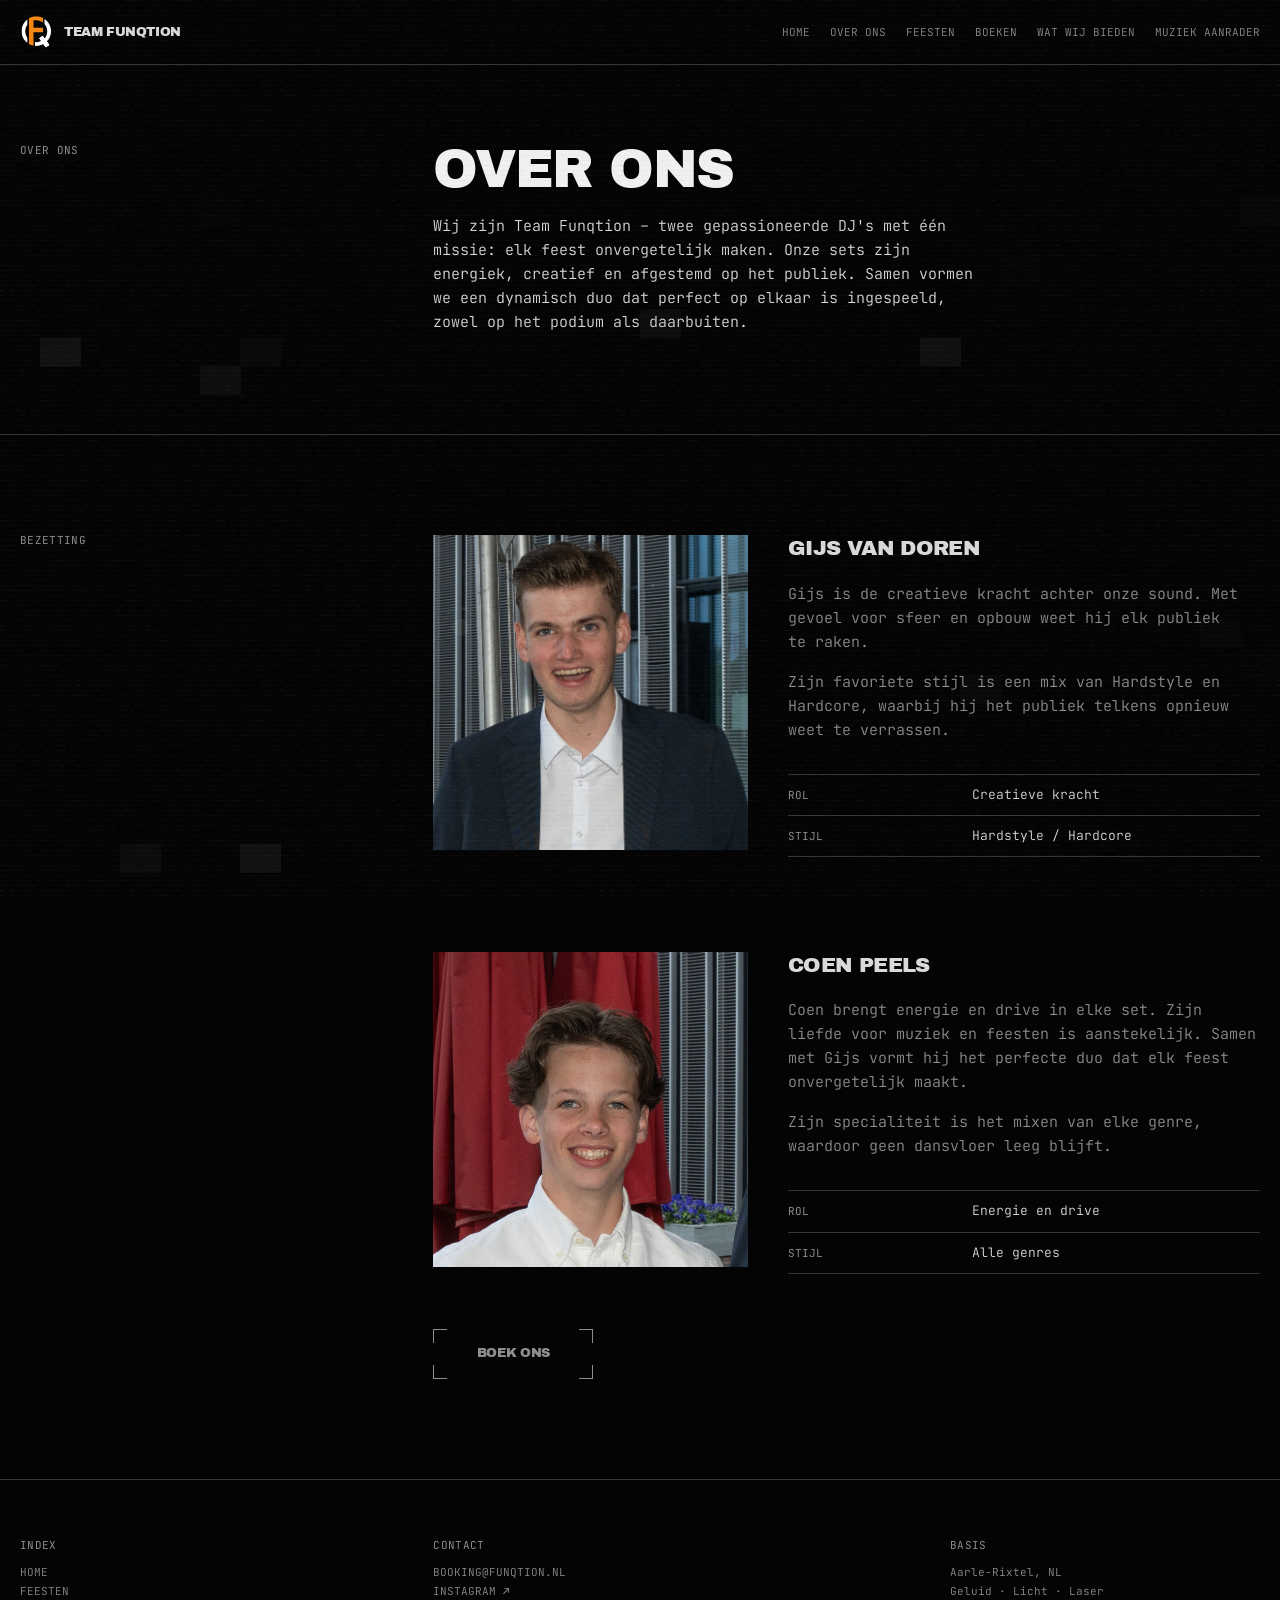
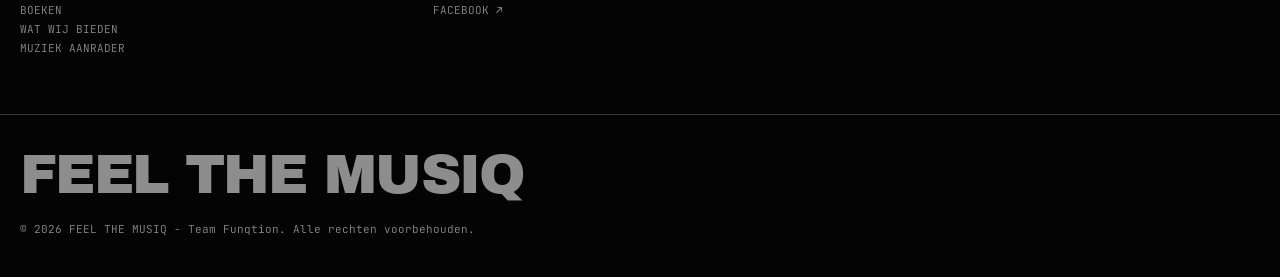
<file: over.html>
<!doctype html>
<html lang="nl">
<head>
<meta charset="utf-8">
<meta name="viewport" content="width=device-width, initial-scale=1">
<title>Over ons - Team Funqtion</title>
<meta name="description" content="Team Funqtion is Gijs van Doren en Coen Peels, een DJ duo uit Aarle-Rixtel.">
<link rel="icon" href="img/logo.svg" type="image/svg+xml">
<link rel="preconnect" href="https://fonts.googleapis.com">
<link rel="preconnect" href="https://fonts.gstatic.com" crossorigin>
<link href="https://fonts.googleapis.com/css2?family=JetBrains+Mono:wght@300;400&family=Archivo+Black&display=swap" rel="stylesheet">
<link rel="stylesheet" href="css/tokens.css">
<link rel="stylesheet" href="css/primitives.css">
<link rel="stylesheet" href="css/site.css">
</head>
<body>

<a class="fq-skip" href="#main">Naar de inhoud</a>

<header class="fq-topbar">
  <a class="fq-topbar__brand" href="index.html">
    <img class="fq-topbar__logo" src="img/logo.svg" width="32" height="32" alt="Logo van Team Funqtion">
    <span class="fq-topbar__wordmark">Team Funqtion</span>
  </a>

  <nav class="fq-topnav" aria-label="Hoofdnavigatie">
    <a class="fq-topnav__link" href="index.html"><span class="fq-topnav__swap"><span class="fq-topnav__t">Home</span><span class="fq-topnav__t" aria-hidden="true">Home</span></span></a>
    <a class="fq-topnav__link" href="over.html" aria-current="page"><span class="fq-topnav__swap"><span class="fq-topnav__t">Over ons</span><span class="fq-topnav__t" aria-hidden="true">Over ons</span></span></a>
    <a class="fq-topnav__link" href="feesten.html"><span class="fq-topnav__swap"><span class="fq-topnav__t">Feesten</span><span class="fq-topnav__t" aria-hidden="true">Feesten</span></span></a>
    <a class="fq-topnav__link" href="boeken.html"><span class="fq-topnav__swap"><span class="fq-topnav__t">Boeken</span><span class="fq-topnav__t" aria-hidden="true">Boeken</span></span></a>
    <a class="fq-topnav__link" href="bieden.html"><span class="fq-topnav__swap"><span class="fq-topnav__t">Wat wij bieden</span><span class="fq-topnav__t" aria-hidden="true">Wat wij bieden</span></span></a>
    <a class="fq-topnav__link" href="tip.html"><span class="fq-topnav__swap"><span class="fq-topnav__t">Muziek aanrader</span><span class="fq-topnav__t" aria-hidden="true">Muziek aanrader</span></span></a>
  </nav>

  <button type="button" class="fq-menu-trigger" aria-expanded="false" aria-controls="fq-menu">
    <span class="fq-visually-hidden">Menu openen</span>
    <span class="fq-menu-trigger__bar" aria-hidden="true"></span>
    <span class="fq-menu-trigger__bar" aria-hidden="true"></span>
  </button>
</header>

<dialog class="fq-menu" id="fq-menu" aria-label="Menu">
  <div class="fq-menu__head">
    <p class="fq-label" style="margin:0">Index</p>
    <button type="button" class="fq-menu__close">
      <span class="fq-visually-hidden">Menu sluiten</span>
      <span aria-hidden="true">&times;</span>
    </button>
  </div>
  <nav aria-label="Menunavigatie">
    <ul class="fq-menu__list">
      <li><a class="fq-menu__row" href="index.html" style="--row:0">
        <span class="fq-menu__mask"><span class="fq-menu__label">Home</span></span></a></li>
      <li><a class="fq-menu__row" href="over.html" style="--row:1" aria-current="page">
        <span class="fq-menu__mask"><span class="fq-menu__label">Over ons</span></span></a></li>
      <li><a class="fq-menu__row" href="feesten.html" style="--row:2">
        <span class="fq-menu__mask"><span class="fq-menu__label">Feesten</span></span></a></li>
      <li><a class="fq-menu__row" href="boeken.html" style="--row:3">
        <span class="fq-menu__mask"><span class="fq-menu__label">Boeken</span></span></a></li>
      <li><a class="fq-menu__row" href="bieden.html" style="--row:4">
        <span class="fq-menu__mask"><span class="fq-menu__label">Wat wij bieden</span></span></a></li>
      <li><a class="fq-menu__row" href="tip.html" style="--row:5">
        <span class="fq-menu__mask"><span class="fq-menu__label">Muziek aanrader</span></span></a></li>
    </ul>
  </nav>
  <div class="fq-menu__foot">
    <a class="fq-footer__link" href="https://www.instagram.com/funqtion1/" target="_blank" rel="noopener">Instagram &#8599;</a>
    <a class="fq-footer__link" href="https://www.facebook.com/share/1C3HbUUbbw/?mibextid=wwXIfr" target="_blank" rel="noopener">Facebook &#8599;</a>
    <a class="fq-footer__link" href="mailto:Booking@funqtion.nl">Booking@funqtion.nl</a>
  </div>
</dialog>

<main id="main">

  <section class="fq-section fq-section--first fq-grid fq-grid--padded">
    <div class="fq-cell" style="--col-span:3; --col-span-m:12">
      <p class="fq-label">Over ons</p>
    </div>
    <div class="fq-cell" style="--col-start:5; --col-span:8; --col-start-m:auto; --col-span-m:12">
      <h1 class="fq-h1">Over ons</h1>
      <p class="fq-prose fq-prose--strong">Wij zijn Team Funqtion – twee gepassioneerde DJ's met één missie: elk feest onvergetelijk maken. Onze sets zijn energiek, creatief en afgestemd op het publiek. Samen vormen we een dynamisch duo dat perfect op elkaar is ingespeeld, zowel op het podium als daarbuiten.</p>
    </div>
  </section>

  <section class="fq-section fq-grid fq-grid--padded">
    <div class="fq-cell" style="--col-span:3; --col-span-m:12">
      <h2 class="fq-label">Bezetting</h2>
    </div>

    <div class="fq-cell" style="--col-start:5; --col-span:8; --col-start-m:auto; --col-span-m:12">

      <article class="fq-member">
        <img class="fq-member__portrait" src="img/gijs.jpg" width="1400" height="1297"
             loading="lazy" decoding="async"
             alt="Portret van Gijs van Doren van Team Funqtion">
        <div>
          <div class="fq-member__head">
            <h3 class="fq-h3" style="margin:0">Gijs van Doren</h3>
          </div>
          <p class="fq-prose">Gijs is de creatieve kracht achter onze sound. Met gevoel voor sfeer en opbouw weet hij elk publiek te raken.</p>
          <p class="fq-prose">Zijn favoriete stijl is een mix van Hardstyle en Hardcore, waarbij hij het publiek telkens opnieuw weet te verrassen.</p>

          <dl class="fq-datasheet fq-inventory">
            <div class="fq-datasheet__row">
              <span class="fq-datasheet__cell" data-priority="1" style="--col-span:3">
                <dt class="fq-datasheet__key">Rol</dt></span>
              <span class="fq-datasheet__cell" data-priority="2" style="--col-span:5">
                <dd class="fq-datasheet__value">Creatieve kracht</dd></span>
            </div>
            <div class="fq-datasheet__row">
              <span class="fq-datasheet__cell" data-priority="1" style="--col-span:3">
                <dt class="fq-datasheet__key">Stijl</dt></span>
              <span class="fq-datasheet__cell" data-priority="2" style="--col-span:5">
                <dd class="fq-datasheet__value">Hardstyle / Hardcore</dd></span>
            </div>
          </dl>
        </div>
      </article>

      <article class="fq-member">
        <img class="fq-member__portrait" src="img/coen.jpg" width="1400" height="1185"
             loading="lazy" decoding="async"
             alt="Portret van Coen Peels van Team Funqtion">
        <div>
          <div class="fq-member__head">
            <h3 class="fq-h3" style="margin:0">Coen Peels</h3>
          </div>
          <p class="fq-prose">Coen brengt energie en drive in elke set. Zijn liefde voor muziek en feesten is aanstekelijk. Samen met Gijs vormt hij het perfecte duo dat elk feest onvergetelijk maakt.</p>
          <p class="fq-prose">Zijn specialiteit is het mixen van elke genre, waardoor geen dansvloer leeg blijft.</p>

          <dl class="fq-datasheet fq-inventory">
            <div class="fq-datasheet__row">
              <span class="fq-datasheet__cell" data-priority="1" style="--col-span:3">
                <dt class="fq-datasheet__key">Rol</dt></span>
              <span class="fq-datasheet__cell" data-priority="2" style="--col-span:5">
                <dd class="fq-datasheet__value">Energie en drive</dd></span>
            </div>
            <div class="fq-datasheet__row">
              <span class="fq-datasheet__cell" data-priority="1" style="--col-span:3">
                <dt class="fq-datasheet__key">Stijl</dt></span>
              <span class="fq-datasheet__cell" data-priority="2" style="--col-span:5">
                <dd class="fq-datasheet__value">Alle genres</dd></span>
            </div>
          </dl>
        </div>
      </article>

      <div class="fq-contact">
        <a class="fq-button fq-bracket" href="boeken.html">Boek ons</a>
      </div>

    </div>
  </section>

</main>

<footer class="fq-footer">
  <div class="fq-grid fq-grid--padded fq-footer__grid">

    <div class="fq-cell fq-footer__col" style="--col-span:3; --col-span-m:12">
      <p class="fq-label">Index</p>
      <nav class="fq-footer__col" aria-label="Footernavigatie">
        <a class="fq-footer__link" href="index.html">Home</a>
        <a class="fq-footer__link" href="feesten.html">Feesten</a>
        <a class="fq-footer__link" href="boeken.html">Boeken</a>
        <a class="fq-footer__link" href="bieden.html">Wat wij bieden</a>
        <a class="fq-footer__link" href="tip.html">Muziek aanrader</a>
      </nav>
    </div>

    <div class="fq-cell fq-footer__col" style="--col-start:5; --col-span:4; --col-start-m:auto; --col-span-m:12">
      <p class="fq-label">Contact</p>
      <a class="fq-footer__link" href="mailto:Booking@funqtion.nl">Booking@funqtion.nl</a>
      <a class="fq-footer__link" href="https://www.instagram.com/funqtion1/" target="_blank" rel="noopener">Instagram &#8599;</a>
      <a class="fq-footer__link" href="https://www.facebook.com/share/1C3HbUUbbw/?mibextid=wwXIfr" target="_blank" rel="noopener">Facebook &#8599;</a>
    </div>

    <div class="fq-cell fq-footer__col" style="--col-start:10; --col-span:3; --col-start-m:auto; --col-span-m:12">
      <p class="fq-label">Basis</p>
      <p class="fq-footer__value">Aarle-Rixtel, NL</p>
      <p class="fq-footer__value">Geluid &#183; Licht &#183; Laser</p>
    </div>

  </div>

  <div class="fq-grid fq-grid--padded fq-footer__mark">
    <div class="fq-cell" style="--col-span:12">
      <p class="fq-footer__tagline">FEEL THE MUSIQ</p>
      <p class="fq-footer__legal">&copy; 2026 FEEL THE MUSIQ - Team Funqtion. Alle rechten voorbehouden.</p>
    </div>
  </div>
</footer>

<div class="fq-bg-host" id="fq-bg" aria-hidden="true"></div>
<div class="fq-grain-host" id="fq-grain" aria-hidden="true"></div>

<script src="js/bg.js"></script>
<script src="js/menu.js"></script>
<script src="js/grain.js"></script>
</body>
</html>
</file>
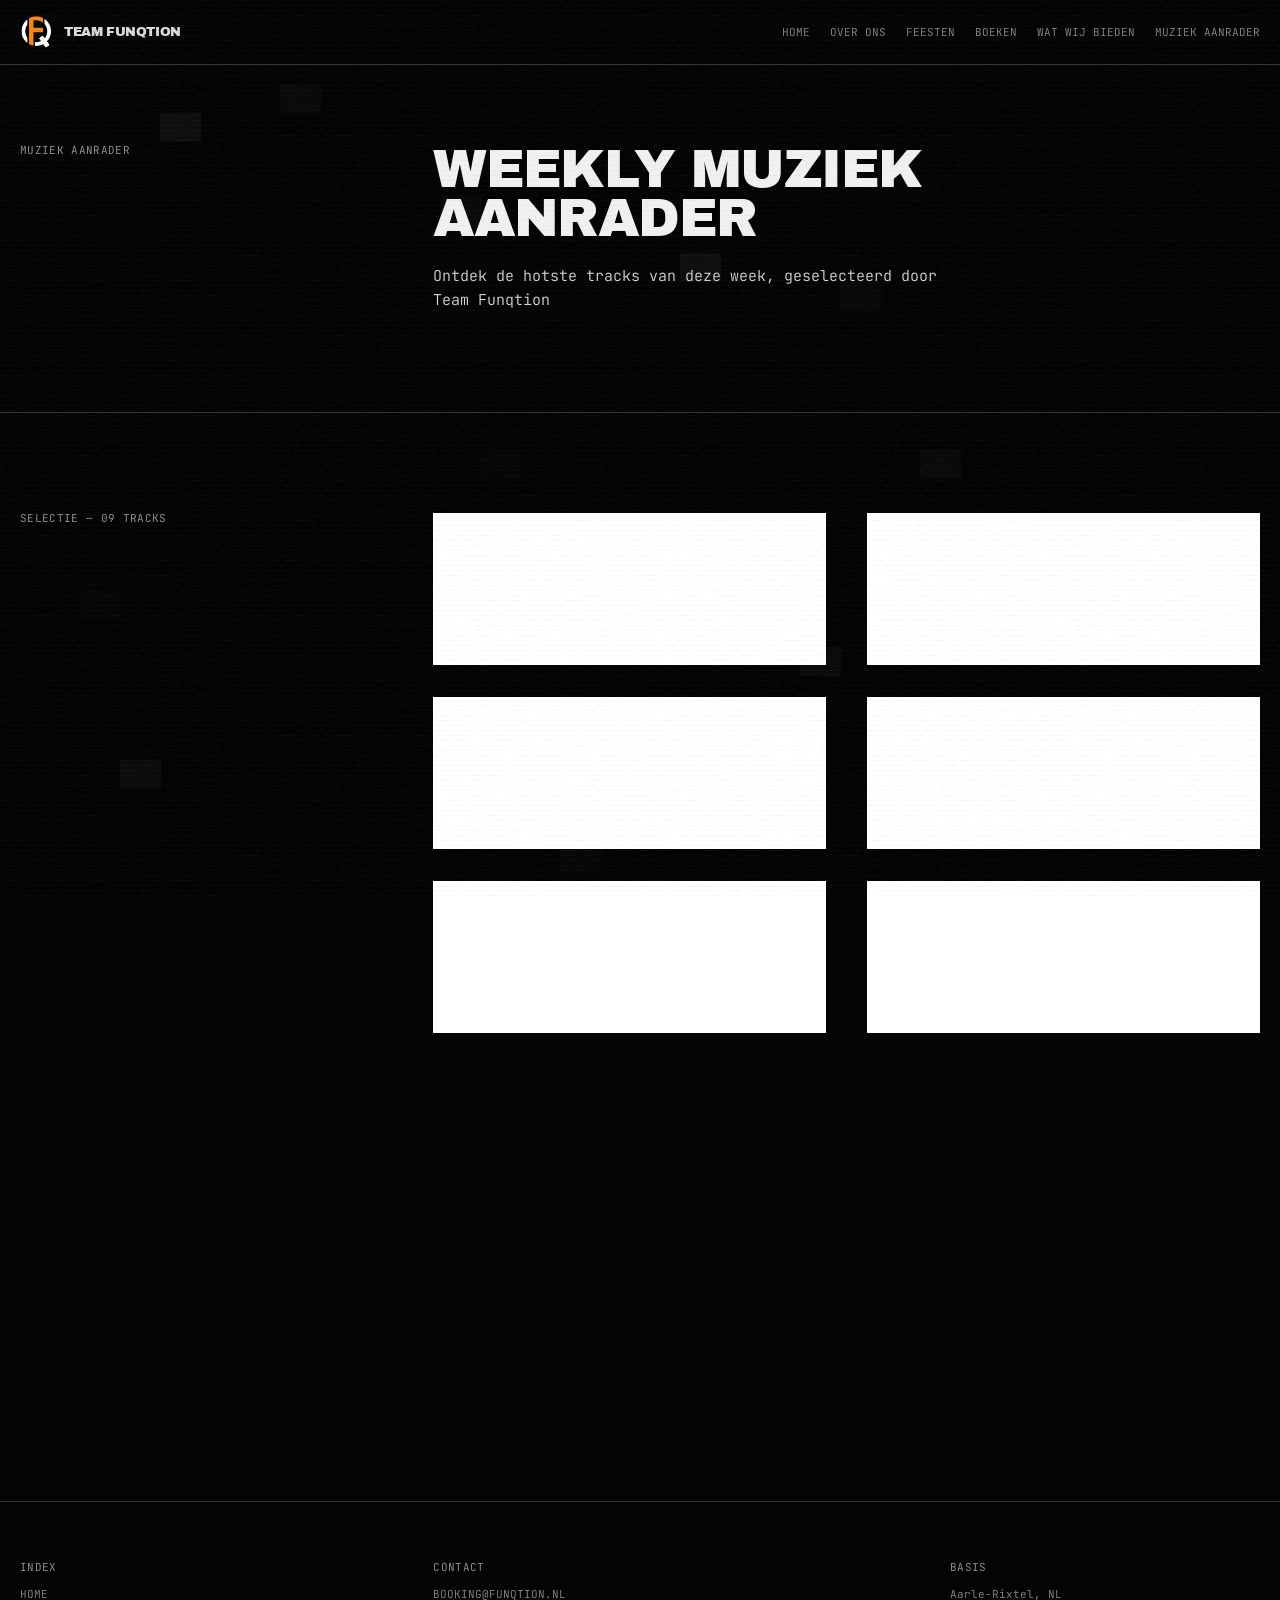
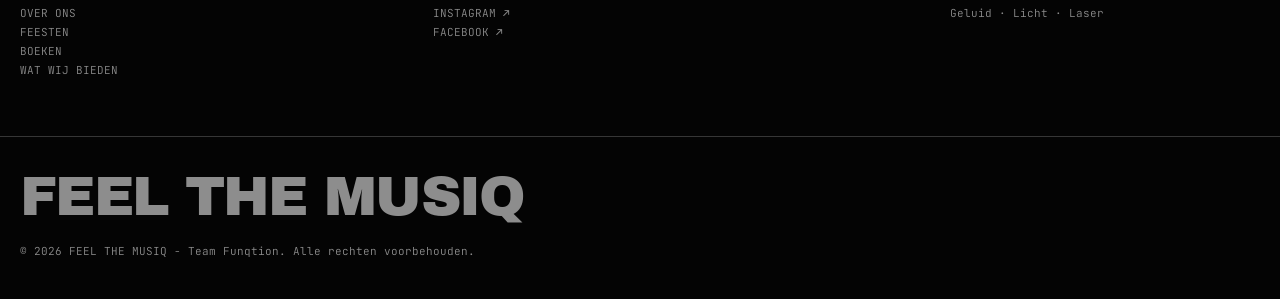
<file: tip.html>
<!doctype html>
<html lang="nl">
<head>
<meta charset="utf-8">
<meta name="viewport" content="width=device-width, initial-scale=1">
<title>Muziek aanrader - Team Funqtion</title>
<meta name="description" content="De wekelijkse muziek aanrader van Team Funqtion: negen tracks, geselecteerd door het duo.">
<link rel="icon" href="img/logo.svg" type="image/svg+xml">
<link rel="preconnect" href="https://fonts.googleapis.com">
<link rel="preconnect" href="https://fonts.gstatic.com" crossorigin>
<link href="https://fonts.googleapis.com/css2?family=JetBrains+Mono:wght@300;400&family=Archivo+Black&display=swap" rel="stylesheet">
<link rel="stylesheet" href="css/tokens.css">
<link rel="stylesheet" href="css/primitives.css">
<link rel="stylesheet" href="css/site.css">
</head>
<body>

<a class="fq-skip" href="#main">Naar de inhoud</a>

<header class="fq-topbar">
  <a class="fq-topbar__brand" href="index.html">
    <img class="fq-topbar__logo" src="img/logo.svg" width="32" height="32" alt="Logo van Team Funqtion">
    <span class="fq-topbar__wordmark">Team Funqtion</span>
  </a>

  <nav class="fq-topnav" aria-label="Hoofdnavigatie">
    <a class="fq-topnav__link" href="index.html"><span class="fq-topnav__swap"><span class="fq-topnav__t">Home</span><span class="fq-topnav__t" aria-hidden="true">Home</span></span></a>
    <a class="fq-topnav__link" href="over.html"><span class="fq-topnav__swap"><span class="fq-topnav__t">Over ons</span><span class="fq-topnav__t" aria-hidden="true">Over ons</span></span></a>
    <a class="fq-topnav__link" href="feesten.html"><span class="fq-topnav__swap"><span class="fq-topnav__t">Feesten</span><span class="fq-topnav__t" aria-hidden="true">Feesten</span></span></a>
    <a class="fq-topnav__link" href="boeken.html"><span class="fq-topnav__swap"><span class="fq-topnav__t">Boeken</span><span class="fq-topnav__t" aria-hidden="true">Boeken</span></span></a>
    <a class="fq-topnav__link" href="bieden.html"><span class="fq-topnav__swap"><span class="fq-topnav__t">Wat wij bieden</span><span class="fq-topnav__t" aria-hidden="true">Wat wij bieden</span></span></a>
    <a class="fq-topnav__link" href="tip.html" aria-current="page"><span class="fq-topnav__swap"><span class="fq-topnav__t">Muziek aanrader</span><span class="fq-topnav__t" aria-hidden="true">Muziek aanrader</span></span></a>
  </nav>

  <button type="button" class="fq-menu-trigger" aria-expanded="false" aria-controls="fq-menu">
    <span class="fq-visually-hidden">Menu openen</span>
    <span class="fq-menu-trigger__bar" aria-hidden="true"></span>
    <span class="fq-menu-trigger__bar" aria-hidden="true"></span>
  </button>
</header>

<dialog class="fq-menu" id="fq-menu" aria-label="Menu">
  <div class="fq-menu__head">
    <p class="fq-label" style="margin:0">Index</p>
    <button type="button" class="fq-menu__close">
      <span class="fq-visually-hidden">Menu sluiten</span>
      <span aria-hidden="true">&times;</span>
    </button>
  </div>
  <nav aria-label="Menunavigatie">
    <ul class="fq-menu__list">
      <li><a class="fq-menu__row" href="index.html" style="--row:0">
        <span class="fq-menu__mask"><span class="fq-menu__label">Home</span></span></a></li>
      <li><a class="fq-menu__row" href="over.html" style="--row:1">
        <span class="fq-menu__mask"><span class="fq-menu__label">Over ons</span></span></a></li>
      <li><a class="fq-menu__row" href="feesten.html" style="--row:2">
        <span class="fq-menu__mask"><span class="fq-menu__label">Feesten</span></span></a></li>
      <li><a class="fq-menu__row" href="boeken.html" style="--row:3">
        <span class="fq-menu__mask"><span class="fq-menu__label">Boeken</span></span></a></li>
      <li><a class="fq-menu__row" href="bieden.html" style="--row:4">
        <span class="fq-menu__mask"><span class="fq-menu__label">Wat wij bieden</span></span></a></li>
      <li><a class="fq-menu__row" href="tip.html" style="--row:5" aria-current="page">
        <span class="fq-menu__mask"><span class="fq-menu__label">Muziek aanrader</span></span></a></li>
    </ul>
  </nav>
  <div class="fq-menu__foot">
    <a class="fq-footer__link" href="https://www.instagram.com/funqtion1/" target="_blank" rel="noopener">Instagram &#8599;</a>
    <a class="fq-footer__link" href="https://www.facebook.com/share/1C3HbUUbbw/?mibextid=wwXIfr" target="_blank" rel="noopener">Facebook &#8599;</a>
    <a class="fq-footer__link" href="mailto:Booking@funqtion.nl">Booking@funqtion.nl</a>
  </div>
</dialog>

<main id="main">

  <section class="fq-section fq-section--first fq-grid fq-grid--padded">
    <div class="fq-cell" style="--col-span:3; --col-span-m:12">
      <p class="fq-label">Muziek aanrader</p>
    </div>
    <div class="fq-cell" style="--col-start:5; --col-span:8; --col-start-m:auto; --col-span-m:12">
      <h1 class="fq-h1">Weekly Muziek Aanrader</h1>
      <p class="fq-prose fq-prose--strong">Ontdek de hotste tracks van deze week, geselecteerd door Team Funqtion</p>
    </div>
  </section>

  <section class="fq-section fq-grid fq-grid--padded">
    <div class="fq-cell" style="--col-span:3; --col-span-m:12">
      <h2 class="fq-label">Selectie &#8212; 09 tracks</h2>
    </div>
    <div class="fq-cell" style="--col-start:5; --col-span:8; --col-start-m:auto; --col-span-m:12">
      <ul class="fq-tracks">

        <li class="fq-track">
          <iframe src="https://open.spotify.com/embed/track/31MA2613XA9UWoAW2l925R"
            width="100%" height="152" frameborder="0" loading="lazy"
            allow="autoplay; clipboard-write; encrypted-media; fullscreen; picture-in-picture"
            title="Spotify speler"></iframe>
        </li>

        <li class="fq-track">
          <iframe src="https://open.spotify.com/embed/track/359u0bxaE927xVFHOfRip9"
            width="100%" height="152" frameborder="0" loading="lazy"
            allow="autoplay; clipboard-write; encrypted-media; fullscreen; picture-in-picture"
            title="Spotify speler"></iframe>
        </li>

        <li class="fq-track">
          <iframe src="https://open.spotify.com/embed/track/5zPjoPyyqF86YPM29qPV1r"
            width="100%" height="152" frameborder="0" loading="lazy"
            allow="autoplay; clipboard-write; encrypted-media; fullscreen; picture-in-picture"
            title="Spotify speler"></iframe>
        </li>

        <li class="fq-track">
          <iframe src="https://open.spotify.com/embed/track/6CtHeORCTBgceaxVrWKgm0"
            width="100%" height="152" frameborder="0" loading="lazy"
            allow="autoplay; clipboard-write; encrypted-media; fullscreen; picture-in-picture"
            title="Spotify speler"></iframe>
        </li>

        <li class="fq-track">
          <iframe src="https://open.spotify.com/embed/track/05gFWhldfinMC8LDEYZIyd"
            width="100%" height="152" frameborder="0" loading="lazy"
            allow="autoplay; clipboard-write; encrypted-media; fullscreen; picture-in-picture"
            title="Spotify speler"></iframe>
        </li>

        <li class="fq-track">
          <iframe src="https://open.spotify.com/embed/track/5YPl1zxprbE2ZaHQqxJ5wZ"
            width="100%" height="152" frameborder="0" loading="lazy"
            allow="autoplay; clipboard-write; encrypted-media; fullscreen; picture-in-picture"
            title="Spotify speler"></iframe>
        </li>

        <li class="fq-track">
          <iframe src="https://open.spotify.com/embed/track/0AJFoiDPSkGPleUAljfqm1"
            width="100%" height="152" frameborder="0" loading="lazy"
            allow="autoplay; clipboard-write; encrypted-media; fullscreen; picture-in-picture"
            title="Spotify speler"></iframe>
        </li>

        <li class="fq-track">
          <iframe src="https://open.spotify.com/embed/track/1MjYg1L0PDbrnHRPm75gi5"
            width="100%" height="152" frameborder="0" loading="lazy"
            allow="autoplay; clipboard-write; encrypted-media; fullscreen; picture-in-picture"
            title="Spotify speler"></iframe>
        </li>

        <li class="fq-track">
          <iframe src="https://open.spotify.com/embed/track/0Ct1JIowMrvFLIZbkvtoWI"
            width="100%" height="152" frameborder="0" loading="lazy"
            allow="autoplay; clipboard-write; encrypted-media; fullscreen; picture-in-picture"
            title="Spotify speler"></iframe>
        </li>

      </ul>
    </div>
  </section>

</main>

<footer class="fq-footer">
  <div class="fq-grid fq-grid--padded fq-footer__grid">

    <div class="fq-cell fq-footer__col" style="--col-span:3; --col-span-m:12">
      <p class="fq-label">Index</p>
      <nav class="fq-footer__col" aria-label="Footernavigatie">
        <a class="fq-footer__link" href="index.html">Home</a>
        <a class="fq-footer__link" href="over.html">Over ons</a>
        <a class="fq-footer__link" href="feesten.html">Feesten</a>
        <a class="fq-footer__link" href="boeken.html">Boeken</a>
        <a class="fq-footer__link" href="bieden.html">Wat wij bieden</a>
      </nav>
    </div>

    <div class="fq-cell fq-footer__col" style="--col-start:5; --col-span:4; --col-start-m:auto; --col-span-m:12">
      <p class="fq-label">Contact</p>
      <a class="fq-footer__link" href="mailto:Booking@funqtion.nl">Booking@funqtion.nl</a>
      <a class="fq-footer__link" href="https://www.instagram.com/funqtion1/" target="_blank" rel="noopener">Instagram &#8599;</a>
      <a class="fq-footer__link" href="https://www.facebook.com/share/1C3HbUUbbw/?mibextid=wwXIfr" target="_blank" rel="noopener">Facebook &#8599;</a>
    </div>

    <div class="fq-cell fq-footer__col" style="--col-start:10; --col-span:3; --col-start-m:auto; --col-span-m:12">
      <p class="fq-label">Basis</p>
      <p class="fq-footer__value">Aarle-Rixtel, NL</p>
      <p class="fq-footer__value">Geluid &#183; Licht &#183; Laser</p>
    </div>

  </div>

  <div class="fq-grid fq-grid--padded fq-footer__mark">
    <div class="fq-cell" style="--col-span:12">
      <p class="fq-footer__tagline">FEEL THE MUSIQ</p>
      <p class="fq-footer__legal">&copy; 2026 FEEL THE MUSIQ - Team Funqtion. Alle rechten voorbehouden.</p>
    </div>
  </div>
</footer>

<div class="fq-bg-host" id="fq-bg" aria-hidden="true"></div>
<div class="fq-grain-host" id="fq-grain" aria-hidden="true"></div>

<script src="js/bg.js"></script>
<script src="js/menu.js"></script>
<script src="js/grain.js"></script>
</body>
</html>
</file>
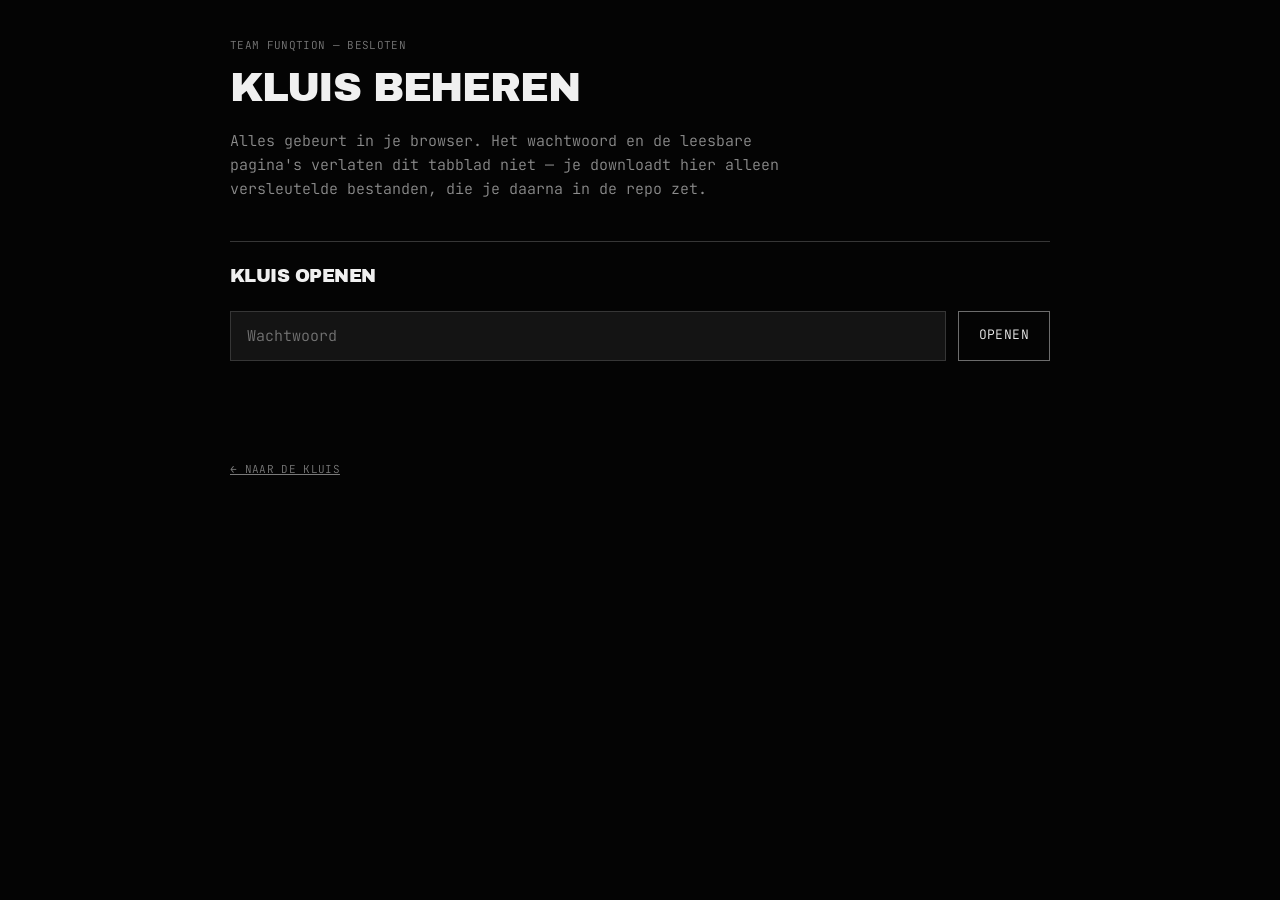
<file: unlist/add.html>
<!DOCTYPE html>
<html lang="nl">
<head>
<meta charset="utf-8">
<meta name="viewport" content="width=device-width, initial-scale=1, viewport-fit=cover">
<meta name="robots" content="noindex, nofollow">
<title>Kluis beheren — Team Funqtion</title>
<link rel="preconnect" href="https://fonts.googleapis.com">
<link rel="preconnect" href="https://fonts.gstatic.com" crossorigin>
<link href="https://fonts.googleapis.com/css2?family=JetBrains+Mono:wght@300;400&family=Archivo+Black&display=swap" rel="stylesheet">
<link rel="stylesheet" href="../css/tokens.css">
<style>
  *, *::before, *::after { box-sizing: border-box; }
  body {
    margin: 0; min-block-size: 100svh;
    background: var(--fq-page); color: var(--fq-text);
    font-family: var(--fq-font-mono); font-size: var(--fq-size-body);
    line-height: var(--fq-leading-prose); -webkit-font-smoothing: antialiased;
  }
  :focus-visible { outline: var(--fq-focus-width) solid var(--fq-focus-color); outline-offset: var(--fq-focus-offset); }
  .wrap { max-inline-size: 860px; margin-inline: auto; padding: var(--fq-space-10) var(--fq-gutter) var(--fq-space-15); }
  .label { margin: 0; color: var(--fq-text-quiet); text-transform: uppercase;
           font-size: var(--fq-size-legend); letter-spacing: var(--fq-track-open);
           line-height: var(--fq-leading-solid); }
  h1 { margin: var(--fq-space-4) 0 0; font-family: var(--fq-font-display); font-weight: 400;
       text-transform: uppercase; letter-spacing: var(--fq-track-display);
       font-size: clamp(1.5rem, 1.1rem + 2vw, 2.5rem); line-height: 1.05; color: var(--fq-text-strong); }
  h2 { margin: 0; font-family: var(--fq-font-display); font-weight: 400; text-transform: uppercase;
       letter-spacing: var(--fq-track-display); font-size: 1.125rem; color: var(--fq-text-strong); }
  p { max-inline-size: 66ch; }
  .lede { margin: var(--fq-space-5) 0 0; color: var(--fq-text-dim); }
  section { margin-block-start: var(--fq-space-10); padding-block-start: var(--fq-space-5);
            border-block-start: var(--fq-rule); }
  .stack { display: flex; flex-direction: column; gap: var(--fq-space-4); margin-block-start: var(--fq-space-5); }
  .field { display: flex; flex-wrap: wrap; gap: var(--fq-space-3); align-items: stretch; }
  input[type="password"], input[type="text"], input[type="file"], textarea {
    flex: 1 1 15rem; min-inline-size: 0;
    padding: var(--fq-space-3) var(--fq-space-4);
    background: var(--fq-surface-inset); border: var(--fq-rule);
    color: var(--fq-text-strong); font: inherit; border-radius: 0;
  }
  textarea { resize: vertical; min-block-size: 3.5rem; }
  button {
    padding: var(--fq-space-3) var(--fq-space-5); background: transparent;
    border: 1px solid var(--fq-text-decorative); color: var(--fq-text-strong);
    font: inherit; font-size: var(--fq-size-data); text-transform: uppercase;
    letter-spacing: var(--fq-track-open); cursor: pointer;
    transition: border-color var(--fq-dur-snap) ease, color var(--fq-dur-snap) ease;
  }
  button:hover:not(:disabled) { border-color: var(--fq-accent); color: var(--fq-accent); }
  button:disabled { opacity: 0.5; cursor: not-allowed; }
  button.small { padding: var(--fq-space-2) var(--fq-space-3); font-size: var(--fq-size-legend); }
  .msg { margin-block-start: var(--fq-space-4); font-size: var(--fq-size-data); min-block-size: 1.4em; }
  .msg[data-tone="bad"]  { color: var(--fq-accent); }
  .msg[data-tone="good"] { color: var(--fq-text-strong); }
  .msg[data-tone="idle"] { color: var(--fq-text-quiet); }
  ul { list-style: none; margin: var(--fq-space-5) 0 0; padding: 0; }
  li { display: flex; align-items: baseline; gap: var(--fq-space-4);
       padding: var(--fq-space-3) 0; border-block-start: var(--fq-rule); }
  li:last-child { border-block-end: var(--fq-rule); }
  .grow { flex: 1 1 auto; min-inline-size: 0; }
  .id { color: var(--fq-text-quiet); font-size: var(--fq-size-legend); }
  .warn { border-inline-start: 2px solid var(--fq-accent); padding-inline-start: var(--fq-space-4);
          color: var(--fq-text-dim); font-size: var(--fq-size-data); }
  .files { margin-block-start: var(--fq-space-5); }
  .files li { gap: var(--fq-space-3); }
  code { color: var(--fq-text-strong); font-size: var(--fq-size-data); }
  [hidden] { display: none !important; }
  @media (prefers-reduced-motion: reduce) { * { transition: none !important; animation: none !important; } }
</style>
</head>
<body>
<main class="wrap">
  <p class="label">Team Funqtion — besloten</p>
  <h1>Kluis beheren</h1>
  <p class="lede">Alles gebeurt in je browser. Het wachtwoord en de leesbare
    pagina's verlaten dit tabblad niet — je downloadt hier alleen versleutelde
    bestanden, die je daarna in de repo zet.</p>

  <!-- 1. unlock or create -->
  <section>
    <h2 id="gateTitle">Kluis openen</h2>
    <form id="gate" class="stack">
      <div class="field">
        <input id="pw" type="password" placeholder="Wachtwoord" autocomplete="current-password"
               spellcheck="false" autocapitalize="off" required>
        <input id="pw2" type="password" placeholder="Herhaal wachtwoord" autocomplete="new-password"
               spellcheck="false" autocapitalize="off" hidden>
        <button type="submit" id="gateGo">Openen</button>
      </div>
      <p class="warn" id="newHint" hidden>Er is nog geen kluis. Kies een lang
        wachtwoord — liefst een zin van vier of meer woorden. Wie de
        versleutelde bestanden downloadt kan offline blijven raden, en dan is
        de lengte van je wachtwoord het enige dat telt. Kwijt is kwijt: er is
        geen herstel.</p>
      <p class="msg" id="gateMsg" data-tone="idle" role="status" aria-live="polite"></p>
    </form>
  </section>

  <div id="app" hidden>
    <!-- 2. add -->
    <section>
      <h2>Pagina toevoegen</h2>
      <div class="stack">
        <div class="field">
          <input id="file" type="file" accept=".html,.htm,text/html">
        </div>
        <div class="field">
          <input id="fromPath" type="text" placeholder="…of een pad op deze site, bijv. concept.html">
          <button type="button" id="fetchBtn">Ophalen</button>
        </div>
        <div class="field"><input id="title" type="text" placeholder="Titel"></div>
        <div class="field"><input id="pid" type="text" placeholder="Korte naam (bestandsnaam en #link)"
               spellcheck="false" autocapitalize="off"></div>
        <div class="field"><textarea id="note" placeholder="Korte omschrijving (optioneel)"></textarea></div>
        <div class="field"><button type="button" id="addBtn" disabled>Toevoegen aan kluis</button></div>
        <p class="msg" id="addMsg" data-tone="idle" role="status" aria-live="polite"></p>
      </div>
    </section>

    <!-- 3. contents -->
    <section>
      <h2>In de kluis</h2>
      <ul id="rows"></ul>
      <p class="msg" id="listMsg" data-tone="idle"></p>
    </section>

    <!-- 4. change password -->
    <section>
      <h2>Wachtwoord wijzigen</h2>
      <div class="stack">
        <div class="field">
          <input id="np" type="password" placeholder="Nieuw wachtwoord" autocomplete="new-password" spellcheck="false">
          <input id="np2" type="password" placeholder="Herhaal" autocomplete="new-password" spellcheck="false">
          <button type="button" id="rekeyBtn">Opnieuw versleutelen</button>
        </div>
        <p class="warn">Alles wordt opnieuw versleuteld met een nieuw zout, dus
          je moet daarna élk bestand hieronder vervangen. Let op: de oude
          versleutelde bestanden blijven in de git-geschiedenis staan en zijn
          met het oude wachtwoord nog te openen. Een wachtwoord wijzigen
          beschermt dus wat je hierna toevoegt, niet wat er al stond.</p>
        <p class="msg" id="rekeyMsg" data-tone="idle" role="status" aria-live="polite"></p>
      </div>
    </section>

    <!-- 5. download -->
    <section>
      <h2>Bestanden opslaan</h2>
      <p class="lede">Zet deze in <code>unlist/vault/</code> en commit ze.</p>
      <div class="field" style="margin-block-start:var(--fq-space-5)">
        <button type="button" id="dlAll">Alles downloaden</button>
      </div>
      <ul class="files" id="files"></ul>
    </section>
  </div>

  <p class="label" style="margin-block-start:var(--fq-space-10)">
    <a href="index.html" style="color:var(--fq-text-quiet)">← Naar de kluis</a>
  </p>
</main>

<script type="module">
import { loadIndex, unlock, loadEntry, deriveKey, encryptText,
         buildIndex, randomBytes, slugify, fromB64 } from './vault.js';

var $ = function (id) { return document.getElementById(id); };
function say(el, text, tone) { el.textContent = text; el.dataset.tone = tone || 'idle'; }
function yieldUI() { return new Promise(function (r) { requestAnimationFrame(function () { setTimeout(r, 0); }); }); }

var index = null;       // on-disk index.json, or null when no vault exists
var creating = false;
var key = null;
var salt = null;
var manifest = [];
var plain = {};         // id -> decrypted HTML, so a re-key can re-encrypt
var dirty = new Set();  // files that changed and need downloading
var pending = null;     // the HTML picked but not yet added

index = await loadIndex();
if (!index) {
  creating = true;
  $('gateTitle').textContent = 'Kluis aanmaken';
  $('gateGo').textContent = 'Aanmaken';
  $('pw2').hidden = false;
  $('newHint').hidden = false;
}

/* ---------- unlock / create ---------- */
$('gate').addEventListener('submit', async function (e) {
  e.preventDefault();
  $('gateGo').disabled = true;
  say($('gateMsg'), 'Sleutel afleiden…', 'idle');
  await yieldUI();
  try {
    if (creating) {
      if ($('pw').value.length < 8) throw new Error('Kies een langer wachtwoord (minstens 8 tekens).');
      if ($('pw').value !== $('pw2').value) throw new Error('De twee wachtwoorden zijn niet gelijk.');
      salt = randomBytes(16);
      key = await deriveKey($('pw').value, salt);
      manifest = [];
      dirty.add('index.json');
    } else {
      var res = await unlock(index, $('pw').value);
      key = res.key; manifest = res.manifest;
      // Keep the existing salt: rebuilding index.json must not silently
      // re-key the vault. Only the change-password button replaces it.
      salt = fromB64(index.kdf.salt);
      // A re-key has to re-encrypt every page, so pull the plaintexts in now.
      for (var i = 0; i < manifest.length; i++) {
        plain[manifest[i].id] = await loadEntry(key, manifest[i].id);
      }
    }
    $('pw').value = ''; $('pw2').value = '';
    $('gate').hidden = true;
    $('app').hidden = false;
    renderRows(); renderFiles();
  } catch (err) {
    say($('gateMsg'), creating ? err.message : 'Onjuist wachtwoord.', 'bad');
    $('gateGo').disabled = false;
  }
});

/* ---------- picking a page ---------- */
function stage(html, name) {
  pending = html;
  $('addBtn').disabled = false;
  if (!$('title').value) {
    var m = html.match(/<title[^>]*>([\s\S]*?)<\/title>/i);
    $('title').value = m ? m[1].trim() : name.replace(/\.html?$/i, '');
  }
  // A title makes a long, ugly filename -- the deck's own title slugs to 51
  // characters. Suggest the source filename instead, and let it be edited.
  if (!$('pid').value) $('pid').value = slugify(name.replace(/\.html?$/i, ''));
  say($('addMsg'), name + ' geladen — ' + new Blob([html]).size.toLocaleString('nl-NL') + ' bytes.', 'good');
}

$('file').addEventListener('change', async function () {
  var f = this.files && this.files[0];
  if (!f) return;
  stage(await f.text(), f.name);
});

$('fetchBtn').addEventListener('click', async function () {
  var path = $('fromPath').value.trim().replace(/^\/+/, '');
  if (!path) return;
  say($('addMsg'), 'Ophalen…', 'idle');
  try {
    var res = await fetch('../' + path, { cache: 'no-store' });
    if (!res.ok) throw new Error('HTTP ' + res.status);
    stage(await res.text(), path);
  } catch (err) {
    say($('addMsg'), 'Ophalen mislukt: ' + err.message, 'bad');
  }
});

/* ---------- add ---------- */
$('addBtn').addEventListener('click', async function () {
  if (pending == null) return;
  var title = $('title').value.trim() || 'Zonder titel';
  var id = slugify($('pid').value.trim() || title);
  var n = 1, base = id;
  while (manifest.some(function (e) { return e.id === id; })) id = base + '-' + (++n);

  plain[id] = pending;
  manifest.push({
    id: id, title: title, note: $('note').value.trim(),
    added: new Date().toISOString().slice(0, 10),
    bytes: new Blob([pending]).size
  });
  dirty.add(id + '.enc');
  dirty.add('index.json');

  pending = null;
  $('addBtn').disabled = true;
  $('file').value = ''; $('fromPath').value = '';
  $('title').value = ''; $('pid').value = ''; $('note').value = '';
  say($('addMsg'), 'Toegevoegd als ' + id + '. Vergeet niet te downloaden.', 'good');
  renderRows(); renderFiles();
});

/* ---------- contents ---------- */
function renderRows() {
  var rows = $('rows');
  rows.replaceChildren();
  if (!manifest.length) { say($('listMsg'), 'De kluis is leeg.', 'idle'); return; }
  say($('listMsg'), '', 'idle');
  manifest.forEach(function (entry, i) {
    var li = document.createElement('li');
    var g = document.createElement('span');
    g.className = 'grow';
    var t = document.createElement('span');
    t.textContent = entry.title;
    t.style.display = 'block';
    var s = document.createElement('span');
    s.className = 'id';
    s.textContent = entry.id + '.enc · ' + entry.added + ' · ' + entry.bytes.toLocaleString('nl-NL') + ' bytes';
    s.style.display = 'block';
    g.append(t, s);
    var rm = document.createElement('button');
    rm.type = 'button'; rm.className = 'small'; rm.textContent = 'Verwijderen';
    rm.addEventListener('click', function () {
      manifest.splice(i, 1);
      delete plain[entry.id];
      dirty.add('index.json');
      say($('listMsg'), 'Verwijderd uit de lijst. Haal ' + entry.id +
        '.enc ook zelf uit de repo — deze tool kan geen bestanden wissen.', 'bad');
      renderRows(); renderFiles();
    });
    li.append(g, rm);
    rows.append(li);
  });
}

/* ---------- re-key ---------- */
$('rekeyBtn').addEventListener('click', async function () {
  if ($('np').value.length < 8) { say($('rekeyMsg'), 'Kies een langer wachtwoord.', 'bad'); return; }
  if ($('np').value !== $('np2').value) { say($('rekeyMsg'), 'De twee wachtwoorden zijn niet gelijk.', 'bad'); return; }
  this.disabled = true;
  say($('rekeyMsg'), 'Opnieuw versleutelen…', 'idle');
  await yieldUI();
  salt = randomBytes(16);
  key = await deriveKey($('np').value, salt);
  manifest.forEach(function (e) { dirty.add(e.id + '.enc'); });
  dirty.add('index.json');
  $('np').value = ''; $('np2').value = '';
  say($('rekeyMsg'), 'Klaar. Download nu álle bestanden hieronder en vervang ze.', 'good');
  this.disabled = false;
  renderFiles();
});

/* ---------- download ---------- */
function download(name, text) {
  var url = URL.createObjectURL(new Blob([text], { type: 'application/json' }));
  var a = document.createElement('a');
  a.href = url; a.download = name;
  document.body.append(a); a.click(); a.remove();
  setTimeout(function () { URL.revokeObjectURL(url); }, 4000);
}

async function build(name) {
  if (name === 'index.json') {
    return JSON.stringify(await buildIndex(key, salt, manifest), null, 2);
  }
  var id = name.replace(/\.enc$/, '');
  return JSON.stringify(await encryptText(key, plain[id]), null, 2);
}

function renderFiles() {
  var list = $('files');
  list.replaceChildren();
  var names = Array.from(dirty).sort();
  $('dlAll').disabled = !names.length;
  if (!names.length) {
    var li = document.createElement('li');
    li.className = 'id';
    li.textContent = 'Niets gewijzigd.';
    list.append(li);
    return;
  }
  names.forEach(function (name) {
    var li = document.createElement('li');
    var g = document.createElement('span');
    g.className = 'grow';
    var c = document.createElement('code');
    c.textContent = 'unlist/vault/' + name;
    g.append(c);
    var b = document.createElement('button');
    b.type = 'button'; b.className = 'small'; b.textContent = 'Download';
    b.addEventListener('click', async function () { download(name, await build(name)); });
    li.append(g, b);
    list.append(li);
  });
}

$('dlAll').addEventListener('click', async function () {
  this.disabled = true;
  var names = Array.from(dirty).sort();
  for (var i = 0; i < names.length; i++) {
    download(names[i], await build(names[i]));
    // Browsers throttle a burst of downloads; space them out.
    await new Promise(function (r) { setTimeout(r, 350); });
  }
  this.disabled = false;
});
</script>
</body>
</html>
</file>
<file: css/tokens.css>
/* ---------------------------------------------------------------------------
   tokens.css  -  Team Funqtion design tokens
   Adapted from TELETECH-EVENTS-DESIGN-REFERENCE.md chapter 32.1.2.
   Nothing else in the system reads a literal value.
   Naming: --fq-<layer>-<role>.

   Deviations from the reference (BUILD-BRIEF section 3): accent is orange
   #f68712, not blood red, and clears AA everywhere (8.2:1 on the page
   colour), so the reference's two-token workaround is dropped; fonts are
   Google substitutes; no video; every chapter 31 a11y fix is taken.
   --------------------------------------------------------------------------- */

:root {
  color-scheme: dark;

  /* === 1. Raw grey ramp (reference chapter 5), darkest to lightest ======== */
  --fq-page:          #040404;  /* the true page colour */
  --fq-dusk:          #141414;
  --fq-hairline:      #363636;  /* the rule colour */
  --fq-machine-grey:  #6c6c6c;  /* 3.90:1 - rules and decoration ONLY, never text */
  --fq-quiet-grey:    #7a7a7a;  /* 4.78:1 on #040404, 4.61:1 on #0a0a0a - AA at body size */
  --fq-flat-grey:     #8d8d8d;  /* 6.18:1 - the AA-safe dim text colour */
  --fq-off-white:     #d9d9d9;  /* 14.52:1 */
  --fq-bashed-white:  #e4e4e4;  /* 16.11:1 */
  --fq-power-white:   #f0f0f0;  /* 17.98:1 */

  /* === 2. Accent (deviation 3.1) ==========================================
     #f68712 measures 8.2:1 on #040404 and 7.9:1 on #0a0a0a, so unlike the
     reference's red it is safe for text at any size. --fq-accent-dim is for
     large fills where full orange is too loud; it is NOT a text colour. */
  --fq-accent:        #f68712;

  /* === 3. Semantic surfaces. Components reference these, never the ramp. == */
  --fq-surface:         var(--fq-page);
  --fq-surface-inset:   var(--fq-dusk);

  /* === 4. Semantic text =================================================== */
  --fq-text-strong:     var(--fq-power-white);
  --fq-text:            var(--fq-off-white);
  --fq-text-dim:        var(--fq-flat-grey);    /* AA-safe metadata */
  --fq-text-quiet:      var(--fq-quiet-grey);   /* 4.78:1 - the dimmest legal TEXT colour */
  --fq-text-decorative: var(--fq-machine-grey); /* 3.90:1 - rules, arrows, large display only.
                                                   Fails AA at body size: never use for small text. */

  /* === 5. Rules, brackets, focus ========================================== */
  --fq-rule-color:    var(--fq-hairline);
  --fq-rule-width:    1px;
  --fq-rule:          var(--fq-rule-width) solid var(--fq-rule-color);
  --fq-rule-dashed:   var(--fq-rule-width) dashed var(--fq-rule-color);
  --fq-rule-inset:    0.75rem;

  --fq-bracket-size:   14px;
  --fq-bracket-weight: 1px;
  --fq-bracket-color:  currentColor;

  /* The focus ring is accent-coloured, per brief 3.1. It is never removed. */
  --fq-focus-color:  var(--fq-accent);
  --fq-focus-width:  2px;
  --fq-focus-offset: 2px;

  /* === 6. Type (deviation 3.2) ============================================ */
  --fq-font-mono:    'JetBrains Mono', ui-monospace, 'SF Mono', 'Roboto Mono', monospace;
  --fq-font-display: 'Archivo Black', 'Arial Black', system-ui, sans-serif;

  --fq-weight-light:   300;
  --fq-weight-regular: 400;

  /* Static scale. The reference's ladder is 9/11/13/15/17/21/24/27/40 with
     11px carrying body copy. 11px is kept for the machine-readout register
     (labels, indices, tags) but real Dutch prose is set at 15px: see the
     note in the build summary. This is the one type deviation. */
  --fq-size-legend: 11px;  /* labels, indices, tags, captions */
  --fq-size-data:   13px;  /* datasheet rows, buttons, nav */
  --fq-size-body:   15px;  /* prose paragraphs */
  --fq-size-sub:    21px;
  --fq-size-util:   24px;

  /* Fluid display sizes, derived the way reference 32.1.3 derives them:
     clamp(min, intercept + slope*vw, max) passing through both endpoints,
     so there is no jump at any breakpoint.
       h1   : 28px at 390 -> 64px at 1600   slope 2.975vw, intercept 0.975rem
       hero : 34px at 390 -> 96px at 1600   slope 5.124vw, intercept 0.875rem */
  --fq-size-h1:   clamp(1.75rem, 0.975rem + 2.975vw, 4rem);
  --fq-size-hero: clamp(2.125rem, 0.875rem + 5.124vw, 6rem);
  --fq-size-h2:   clamp(1.3125rem, 1.076rem + 0.909vw, 2rem);

  /* Leading */
  --fq-leading-solid: 1;
  --fq-leading-tight: 1.25;
  --fq-leading-prose: 1.6;
  --fq-leading-hero:  0.92;

  /* Tracking. Display face tracked in 3%, mono left alone, and exactly one
     positive-tracking use reserved for the hardware label on bieden.html. */
  --fq-track-display: -0.03em;
  --fq-track-open:     0.03em;

  /* === 7. Spacing. Base 0.25rem, 1.25rem is the module. =================== */
  --fq-space-1:  0.25rem;
  --fq-space-2:  0.5rem;
  --fq-space-3:  0.75rem;
  --fq-space-4:  1rem;
  --fq-space-5:  1.25rem;
  --fq-space-8:  2rem;
  --fq-space-10: 2.5rem;
  --fq-space-15: 3.75rem;
  --fq-space-20: 5rem;
  --fq-space-25: 6.25rem;

  /* One gutter, changing exactly once, at 767px. */
  --fq-gutter: var(--fq-space-5);

  /* The top bar's height, declared rather than discovered. The hero subtracts
     it to fill exactly one screen, and the bar itself is set to it, so the
     two cannot drift. It was a hardcoded 73px against a bar that is really
     65px on desktop and 77px below 992, which pushed the hero past the fold
     at every width. */
  --fq-topbar-h: 65px;

  /* === 8. Motion ==========================================================
     The reference's single CustomEase is one cubic and needs no library. */
  --fq-ease-machine: cubic-bezier(0.14, 0.86, 0.37, 0.96);
  --fq-dur-snap:     0.2s;
  --fq-dur-reveal:   0.25s;
  --fq-stagger:      0.05s;

  /* === 9. Layers ========================================================== */
  --fq-z-nav:    90;
  --fq-z-menu:   95;
  --fq-z-grain:  100;
}

/* Breakpoints, as documentation. Custom properties cannot be used inside a
   media query, so these four numbers are copied by hand where needed:
     991px (max)  tablet
     767px (max)  mobile
     479px (max)  phone
     768px (min)  desktop                                                    */

@media screen and (max-width: 767px) {
  :root { --fq-gutter: var(--fq-space-4); }
}

/* --- Reset ---------------------------------------------------------------- */

*, *::before, *::after { box-sizing: border-box; }

html {
  -webkit-text-size-adjust: 100%;
  scroll-behavior: smooth;
}

body {
  margin: 0;
  background-color: var(--fq-surface);
  color: var(--fq-text);
  font-family: var(--fq-font-mono);
  font-size: var(--fq-size-body);
  font-weight: var(--fq-weight-light);
  line-height: var(--fq-leading-prose);
  -webkit-font-smoothing: antialiased;
}

img { max-width: 100%; }

/* One real focus ring, applied once, never removed anywhere.
   The reference's original ships 66 focusable elements with outline:none. */
:where(a, button, input, select, textarea, summary, iframe, [tabindex]):focus-visible {
  outline: var(--fq-focus-width) solid var(--fq-focus-color);
  outline-offset: var(--fq-focus-offset);
}

/* Selection is a luminance move, not an accent one. A solid #f68712 block
   dragged across a paragraph was the largest orange area the site could
   produce, and the reader triggers it. */
::selection {
  background-color: var(--fq-off-white);
  color: var(--fq-page);
}
img::selection { background-color: transparent; }

.fq-visually-hidden {
  position: absolute; width: 1px; height: 1px;
  margin: -1px; padding: 0; border: 0;
  clip-path: inset(50%); overflow: hidden; white-space: nowrap;
}

/* Skip link: visible the moment it takes focus. */
.fq-skip {
  position: absolute; inset-block-start: 0; inset-inline-start: 0;
  z-index: 999;
  transform: translateY(-120%);
  padding: var(--fq-space-3) var(--fq-space-4);
  background: var(--fq-page);
  color: var(--fq-accent);
  font-size: var(--fq-size-data);
  text-decoration: none;
}
.fq-skip:focus { transform: translateY(0); }

/* --- prefers-contrast: more ---------------------------------------------
   The recessive grey ramp is the design. When a reader asks the OS for more
   contrast, escalate every text rung one step brighter and make the hairlines
   visible, without touching the layout or the accent. */
@media (prefers-contrast: more) {
  :root {
    --fq-text:            var(--fq-power-white);
    --fq-text-dim:        var(--fq-off-white);
    --fq-text-quiet:      var(--fq-flat-grey);
    --fq-text-decorative: var(--fq-flat-grey);
    --fq-rule-color:      var(--fq-machine-grey);
  }
}

/* --- Global reduced-motion contract ---------------------------------------
   Kills every CSS transition and transform reveal. It does NOT reach the
   grain: CSS animation-duration cannot stop a WAAPI element.animate(), so
   grain.js checks the query itself and listens for changes. Same for the
   canvas layers in bg.js and scope.js. */
@media (prefers-reduced-motion: reduce) {
  html { scroll-behavior: auto; }
  *, *::before, *::after {
    animation-duration: 0.001ms !important;
    animation-iteration-count: 1 !important;
    transition-duration: 0.001ms !important;
    scroll-behavior: auto !important;
  }
}

@media screen and (max-width: 991px) { :root { --fq-topbar-h: 77px; } }
</file>
<file: css/primitives.css>
/* ---------------------------------------------------------------------------
   primitives.css  -  Team Funqtion structural primitives
   Adapted from TELETECH-EVENTS-DESIGN-REFERENCE.md chapter 32.2.
   Grid, section, datasheet, bracketed button, hairlines, menu, event tile,
   plus the chrome (top bar, footer, grain host).
   --------------------------------------------------------------------------- */

/* ===========================================================================
   1. The 12-column grid
   The gap is ZERO. Column boundaries are shared reference lines across the
   whole page; separation comes from items not filling their span, or from a
   hairline. A grid with gutters is a different design. (reference 7.3)
   =========================================================================== */

.fq-grid {
  display: grid;
  grid-template-columns: repeat(var(--fq-grid-columns, 12), 1fr);
  grid-auto-rows: auto;
  gap: 0;                      /* deliberate */
  inline-size: 100%;
  position: relative;
}
.fq-grid--padded { padding-inline: var(--fq-gutter); }

/* Children. Default span 12 so an unplaced child still lands on the lattice. */
.fq-cell {
  grid-column: var(--col-start, auto) / span var(--col-span, 12);
  min-inline-size: 0;
}

@media screen and (max-width: 767px) {
  .fq-cell {
    grid-column: var(--col-start-m, auto) / span var(--col-span-m, var(--col-span, 12));
  }
}
@media screen and (max-width: 479px) {
  .fq-cell {
    grid-column: var(--col-start-s, auto) / span var(--col-span-s, var(--col-span-m, var(--col-span, 12)));
  }
}

/* ===========================================================================
   2. The section wrapper
   =========================================================================== */

.fq-section {
  inline-size: 100%;
  position: relative;
  padding-block: var(--fq-space-25);
}
.fq-section--tight { padding-block: var(--fq-space-15); }
.fq-section--first { padding-block-start: var(--fq-space-20); }

@media screen and (max-width: 767px) {
  .fq-section { padding-block: var(--fq-space-15); }
  .fq-section--tight { padding-block: var(--fq-space-10); }
}

/* A full-bleed hairline between sections. */
.fq-section + .fq-section { border-block-start: var(--fq-rule); }

/* ===========================================================================
   3. Text atoms (reference 9.2.2)
   =========================================================================== */

/* The panel legend. This is the voice of the whole design: a tiny, tracked,
   uppercase mono label that reads like a legend silk-screened on hardware. */
.fq-label {
  margin: 0 0 var(--fq-space-4);
  color: var(--fq-text-dim);
  text-transform: uppercase;
  /* The system's ONE positive tracking, spent on the panel legend: the
     silk-screened-on-hardware register that appears on every section. */
  letter-spacing: var(--fq-track-open);
  font-family: var(--fq-font-mono);
  font-size: var(--fq-size-legend);
  font-weight: var(--fq-weight-regular);
  line-height: var(--fq-leading-solid);
}

.fq-h1 {
  margin: 0 0 var(--fq-space-5);
  text-wrap: balance;
  color: var(--fq-text-strong);
  text-transform: uppercase;
  font-family: var(--fq-font-display);
  font-size: var(--fq-size-h1);
  font-weight: 400;
  line-height: var(--fq-leading-hero);
  letter-spacing: var(--fq-track-display);
}

.fq-h2 {
  margin: 0 0 var(--fq-space-5);
  text-wrap: balance;
  color: var(--fq-text);
  text-transform: uppercase;
  font-family: var(--fq-font-display);
  font-size: var(--fq-size-h2);
  font-weight: 400;
  line-height: var(--fq-leading-tight);
  letter-spacing: var(--fq-track-display);
}

.fq-h3 {
  margin: 0 0 var(--fq-space-3);
  text-wrap: balance;
  color: var(--fq-text);
  text-transform: uppercase;
  font-family: var(--fq-font-display);
  font-size: var(--fq-size-sub);
  font-weight: 400;
  line-height: var(--fq-leading-tight);
  letter-spacing: var(--fq-track-display);
}

/* Verbatim case. The design language uppercases headings, but CONTENT.md
   flags the lowercase "boeken?" and "licht" headings as deliberately
   preserved. Uppercasing them would destroy exactly what was preserved, so
   those two opt out of the transform. The brief outranks the design language
   on anything CONTENT.md has called final. */
.fq-h1--verbatim,
.fq-h3--verbatim { text-transform: none; }

.fq-prose {
  margin: 0 0 var(--fq-space-4);
  text-wrap: pretty;
  max-inline-size: 62ch;
  color: var(--fq-text-dim);
  font-size: var(--fq-size-body);
  font-weight: var(--fq-weight-light);
  line-height: var(--fq-leading-prose);
}
.fq-prose:last-child { margin-block-end: 0; }
.fq-prose--strong { color: var(--fq-text); }

/* The quoted field: the client's voice, emoji and all, held inside a machine
   frame. The tension between the two is the point (brief section 2). */
.fq-quote {
  margin: 0 0 var(--fq-space-4);
  border-inline-start: var(--fq-rule);
  padding-inline-start: var(--fq-rule-inset);
  max-inline-size: 62ch;
  color: var(--fq-text);
  font-size: var(--fq-size-body);
  font-weight: var(--fq-weight-light);
  line-height: var(--fq-leading-prose);
}
.fq-quote p { margin: 0 0 var(--fq-space-2); }
.fq-quote p:last-child { margin-block-end: 0; }

/* The italic caption line under a gig. */
.fq-caption {
  margin: var(--fq-space-4) 0 0;
  color: var(--fq-text-quiet);
  font-size: var(--fq-size-legend);
  line-height: var(--fq-leading-tight);
}

.fq-link {
  color: var(--fq-text-dim);
  text-decoration: none;
  border-block-end: 1px solid var(--fq-hairline);
  transition: color var(--fq-dur-snap) ease, border-color var(--fq-dur-snap) ease;
}
.fq-link:hover { color: var(--fq-text-strong); border-block-end-color: var(--fq-text-dim); }

/* ---------------------------------------------------------------------------
   The one-shot heading lift (reference 10.5)
   The reference uses GSAP ScrollTrigger + SplitType; a clip-path inset gets
   the same read with no wrapper, observer or library. The h1 is above the
   fold on all six pages, so it fires once at load. 420ms, gone under
   reduced motion.
   --------------------------------------------------------------------------- */
@media (prefers-reduced-motion: no-preference) {
  .fq-h1,
  .fq-hero__title {
    animation: fq-lift 420ms var(--fq-ease-machine) both;
  }
  @keyframes fq-lift {
    from { clip-path: inset(0 0 100% 0); transform: translateY(0.28em); }
    /* -25% bottom so descenders are never clipped at rest */
    to   { clip-path: inset(0 0 -25% 0); transform: none; }
  }
}



/* ===========================================================================
   5. The corner-bracketed button (reference 32.2.4)
   Eight single-colour gradients on ONE pseudo element -- no background,
   border, radius, or corner images. The reference ships 188 of those images
   on one page.
   =========================================================================== */

.fq-bracket { position: relative; }
.fq-bracket::before {
  content: "";
  position: absolute;
  inset: 0;
  pointer-events: none;
  background-image:
    linear-gradient(var(--fq-bracket-color) 0 0), linear-gradient(var(--fq-bracket-color) 0 0),
    linear-gradient(var(--fq-bracket-color) 0 0), linear-gradient(var(--fq-bracket-color) 0 0),
    linear-gradient(var(--fq-bracket-color) 0 0), linear-gradient(var(--fq-bracket-color) 0 0),
    linear-gradient(var(--fq-bracket-color) 0 0), linear-gradient(var(--fq-bracket-color) 0 0);
  background-repeat: no-repeat;
  background-size:
    var(--fq-bracket-size) var(--fq-bracket-weight),
    var(--fq-bracket-weight) var(--fq-bracket-size),
    var(--fq-bracket-size) var(--fq-bracket-weight),
    var(--fq-bracket-weight) var(--fq-bracket-size),
    var(--fq-bracket-size) var(--fq-bracket-weight),
    var(--fq-bracket-weight) var(--fq-bracket-size),
    var(--fq-bracket-size) var(--fq-bracket-weight),
    var(--fq-bracket-weight) var(--fq-bracket-size);
  background-position:
    left top,     left top,
    right top,    right top,
    left bottom,  left bottom,
    right bottom, right bottom;
  transition: background-image var(--fq-dur-snap) ease;
}

.fq-button {
  --fq-bracket-color: var(--fq-text-dim);
  display: inline-flex;
  align-items: center;
  justify-content: center;
  gap: var(--fq-space-2);
  min-inline-size: var(--fq-button-width, 160px);
  min-block-size: 50px;
  padding: var(--fq-space-4) var(--fq-space-5);
  border: 0;
  background: transparent;
  color: var(--fq-text-dim);
  text-transform: uppercase;
  text-decoration: none;
  cursor: pointer;
  font-family: var(--fq-font-display);
  font-size: var(--fq-size-data);
  font-weight: 400;
  line-height: var(--fq-leading-solid);
  letter-spacing: var(--fq-track-display);
  transition: color var(--fq-dur-snap) ease;
}
/* Hover moves up the achromatic ramp. Focus keeps the accent, because the
   global :focus-visible ring is the one place a keyboard user must not miss. */
.fq-button:hover {
  color: var(--fq-text-strong);
  --fq-bracket-color: var(--fq-text-strong);
}
.fq-button:focus-visible {
  color: var(--fq-text-strong);
  --fq-bracket-color: var(--fq-accent);
}

/* In forced-colors mode background images are dropped, so the eight-gradient
   bracket disappears and the button becomes a bare word with no affordance.
   Fall back to a real border, which forced-colors does honour. */
@media (forced-colors: active) {
  .fq-bracket::before { display: none; }
  .fq-button { border: 1px solid ButtonBorder; color: ButtonText; }
  .fq-button:hover, .fq-button:focus-visible { border-color: Highlight; color: Highlight; }
}

/* ===========================================================================
   6. The datasheet row (reference 32.2.3)
   The one component that DOES have a gutter.
   =========================================================================== */

.fq-datasheet { display: flex; flex-direction: column; }
.fq-datasheet dd, .fq-hero__meta dd { margin: 0; }

.fq-datasheet__row {
  display: grid;
  grid-template-columns: repeat(8, 1fr);
  gap: var(--fq-space-5);
  align-items: baseline;
  padding-block: var(--fq-space-3);
  border-block-start: var(--fq-rule);
}
.fq-datasheet__row:last-child { border-block-end: var(--fq-rule); }

.fq-datasheet__cell {
  min-inline-size: 0;
  grid-column: span var(--col-span, 2);
}

.fq-datasheet__key {
  margin: 0;
  color: var(--fq-text-dim);
  text-transform: uppercase;
  font-family: var(--fq-font-mono);
  font-size: var(--fq-size-legend);
  font-weight: var(--fq-weight-regular);
  line-height: var(--fq-leading-tight);
}

.fq-datasheet__value {
  margin: 0;
  color: var(--fq-text);
  font-family: var(--fq-font-mono);
  font-size: var(--fq-size-data);
  font-weight: var(--fq-weight-light);
  line-height: var(--fq-leading-tight);
}

@media screen and (max-width: 767px) {
  .fq-datasheet__row { gap: var(--fq-space-4); }
  .fq-datasheet__cell[data-priority="1"] { grid-column: span 5; }
  .fq-datasheet__cell[data-priority="2"] { grid-column: span 3; }
  .fq-datasheet__cell[data-priority="2"] .fq-datasheet__value { text-align: end; }
}

/* ===========================================================================
   7. The top bar
   =========================================================================== */

.fq-topbar {
  block-size: var(--fq-topbar-h);
  position: sticky;
  inset-block-start: 0;
  z-index: var(--fq-z-nav);
  display: flex;
  align-items: center;
  justify-content: space-between;
  gap: var(--fq-space-5);
  padding: var(--fq-space-4) var(--fq-gutter);
  /* Flat and opaque. An 88%-opaque bar with a backdrop-filter behind it pays
     a per-scroll-frame GPU blur for a difference nobody can see. */
  background: var(--fq-page);
  border-block-end: var(--fq-rule);
}

.fq-topbar__brand {
  display: inline-flex;
  align-items: center;
  gap: var(--fq-space-3);
  text-decoration: none;
  color: var(--fq-text);
}
.fq-topbar__logo { display: block; inline-size: 32px; block-size: 32px; }
.fq-topbar__wordmark {
  text-transform: uppercase;
  font-family: var(--fq-font-display);
  font-size: var(--fq-size-data);
  letter-spacing: var(--fq-track-display);
}
/* The desktop inline nav. Below 767px the dialog menu is the only nav. */
.fq-topnav { display: flex; align-items: center; gap: var(--fq-space-5); }
/* Mask-and-swap: the <a> is a one-line mask, a two-copy column slides up
   half its height. Not the menu's move, which reveals one copy.

   clip, not hidden: hidden makes the link a scroll container, and find-in-page
   scrolls to the clipped duplicate (measured: mask parked at scrollTop 11,
   wrong copy showing). hidden stays as a fallback declaration.
   Not clip-path: inset(0) -- it clips the element's own outline and silently
   deletes the focus ring, which getComputedStyle still reports as present. */
.fq-topnav__link {
  display: block;
  overflow: hidden;
  overflow: clip;
  block-size: var(--fq-size-legend);      /* exactly one line, solid leading */
  color: var(--fq-text-dim);
  text-decoration: none;
  text-transform: uppercase;
  font-size: var(--fq-size-legend);
  line-height: var(--fq-leading-solid);
  transition: color var(--fq-dur-snap) ease;
}
.fq-topnav__swap { display: flex; flex-direction: column; }
.fq-topnav__t {
  display: block;
  block-size: var(--fq-size-legend);
  line-height: var(--fq-leading-solid);
  flex: 0 0 auto;
}

/* Luminance only. The accent is the current-page marker's job in this bar. */
.fq-topnav__link:hover,
.fq-topnav__link:focus-visible { color: var(--fq-text-strong); }

/* The movement is the enhancement; the brightness above works without it. */
@media (prefers-reduced-motion: no-preference) {
  .fq-topnav__swap { transition: transform 160ms var(--fq-ease-machine); }
  .fq-topnav__link:hover .fq-topnav__swap,
  .fq-topnav__link:focus-visible .fq-topnav__swap { transform: translateY(-50%); }
}

@media screen and (max-width: 991px) { .fq-topnav { display: none; } }

/* The menu trigger: two bars, no hamburger cliche beyond that. */
.fq-menu-trigger {
  display: inline-flex;
  flex-direction: column;
  justify-content: center;
  align-items: center;
  gap: 8px;
  inline-size: 44px;
  block-size: 44px;
  padding: 0 var(--fq-space-2);
  border: 0;
  background: transparent;
  cursor: pointer;
}
.fq-menu-trigger__bar {
  display: block;
  inline-size: 100%;
  inline-size: 25px;
  block-size: var(--fq-rule-width);
  background: var(--fq-text-dim);
  transition: background-color var(--fq-dur-snap) ease;
}
.fq-menu-trigger:hover .fq-menu-trigger__bar { background: var(--fq-text-strong); }
/* Exactly one navigation per viewport. The top nav hides at 991px and below,
   so the trigger hides at 992px and up: the mirror image, no overlap.
   Shipping both is the reference's own documented defect. */
@media screen and (min-width: 992px) { .fq-menu-trigger { display: none; } }

/* ===========================================================================
   8. The numbered menu (reference 32.2.6)
   A <dialog> opened with showModal(), so focus trapping, page inertness and
   Escape-to-close come from the browser.
   =========================================================================== */

.fq-menu {
  position: fixed;
  inset: 0;
  z-index: var(--fq-z-menu);
  inline-size: 100%;
  max-inline-size: 100%;
  block-size: 100%;
  max-block-size: 100%;
  margin: 0;
  padding: var(--fq-space-20) var(--fq-gutter) var(--fq-space-10);
  border: 0;
  background: var(--fq-surface);
  color: var(--fq-text);
  overflow-y: auto;
  /* grain.js publishes the baked tile here so the texture survives the
     dialog's top-layer promotion. Falls back to flat if JS is off. */
  background-image: var(--fq-grain-tile, none);
  background-repeat: repeat;
  background-size: 600px 600px;
}

/* Scoped to [open]. A bare display:flex here overrides the UA rule
   dialog:not([open]) { display: none } and paints the CLOSED menu into the
   top of every page, burying the hero. Verified by screenshot. */
.fq-menu[open] {
  display: flex;
  flex-direction: column;
}

.fq-menu__head {
  display: flex;
  align-items: center;
  justify-content: space-between;
  gap: var(--fq-space-5);
  margin-block-end: auto;
  padding-block-end: var(--fq-space-10);
}

.fq-menu__close {
  inline-size: 44px;
  block-size: 44px;
  border: 0;
  background: transparent;
  color: var(--fq-text-dim);
  cursor: pointer;
  font-family: var(--fq-font-mono);
  font-size: var(--fq-size-util);
  line-height: 1;
  transition: color var(--fq-dur-snap) ease;
}
.fq-menu__close:hover { color: var(--fq-text-strong); }

.fq-menu__list { list-style: none; margin: 0; padding: 0; }

.fq-menu__row {
  display: flex;
  align-items: baseline;
  justify-content: space-between;
  gap: var(--fq-space-5);
  padding-block: var(--fq-space-3);
  border-block-start: var(--fq-rule);
  text-decoration: none;
  color: inherit;
}
.fq-menu__list li:last-child .fq-menu__row { border-block-end: var(--fq-rule); }

.fq-menu__mask { overflow: hidden; display: block; }

.fq-menu__label {
  display: block;
  color: var(--fq-text-dim);
  text-transform: uppercase;
  font-family: var(--fq-font-display);
  font-size: clamp(1.5rem, 1rem + 2.1vw, 2.75rem);
  font-weight: 400;
  line-height: 1.1;
  letter-spacing: var(--fq-track-display);
  transition: color var(--fq-dur-snap) ease;
}
.fq-menu__row:hover .fq-menu__label,
.fq-menu__row:focus-visible .fq-menu__label { color: var(--fq-text-strong); }
/* The numeral used to carry the accent while the label only went bright.
   With the numeral gone, "bright" is exactly what hover does, so the current
   page would stop being distinguishable. The accent moves to the label —
   still one accent element per row. */
.fq-menu__row[aria-current="page"] .fq-menu__label { color: var(--fq-accent); }

/* The mask reveal, staggered per row. */
@media (prefers-reduced-motion: no-preference) {
  .fq-menu__label {
    transform: translateY(110%);
    transition: transform var(--fq-dur-reveal) var(--fq-ease-machine),
                color var(--fq-dur-snap) ease;
    transition-delay: calc(var(--row, 0) * var(--fq-stagger));
  }
  .fq-menu.is-open .fq-menu__label { transform: translateY(0); }
}

.fq-menu__foot {
  margin-block-start: var(--fq-space-10);
  display: flex;
  flex-wrap: wrap;
  gap: var(--fq-space-5);
}

/* ===========================================================================
   9. The event tile (reference 32.2.7)
   Square media with object-fit: cover. The photos are not square; the crop is
   the point (brief section 6).
   =========================================================================== */

.fq-event__media {
  overflow: hidden;
  background: var(--fq-surface-inset);
}
.fq-event__img {
  display: block;
  inline-size: 100%;
  block-size: 100%;
  aspect-ratio: 1;
  object-fit: cover;
}
.fq-event__title {
  margin: 0;
  color: var(--fq-text);
  text-transform: uppercase;
  font-family: var(--fq-font-display);
  font-size: var(--fq-size-sub);
  font-weight: 400;
  line-height: 1.2;
  letter-spacing: var(--fq-track-display);
}
/* The 6x12 solid block before a numeral: the cheapest terminal-cursor glyph
   in the system, and the tile's only non-bracket ornament. */
.fq-cursor {
  display: inline-block;
  inline-size: 6px;
  block-size: 12px;
  background: var(--fq-text);
  flex: 0 0 auto;
}
/* One "live" mark per site, on the home descriptor. The track list used to
   carry nine of these beside its numerals; both went with the numbering. */
.fq-cursor--live { background: var(--fq-accent); }

/* ===========================================================================
   10. The footer (reference 8.5)
   Built as a datasheet, not as a sign-off: legends in the label register,
   values under them, the wordmark, then the legal line. Same 12-column
   lattice as every other block on the page.
   =========================================================================== */

.fq-footer {
  border-block-start: var(--fq-rule);
  padding-block: var(--fq-space-15) var(--fq-space-10);
}

.fq-footer__grid { row-gap: var(--fq-space-10); }

.fq-footer__col { display: flex; flex-direction: column; align-items: flex-start; gap: var(--fq-space-2); }
.fq-footer__col .fq-label { margin-block-end: var(--fq-space-2); }

.fq-footer__link {
  color: var(--fq-text-dim);
  text-decoration: none;
  text-transform: uppercase;
  font-size: var(--fq-size-legend);
  line-height: var(--fq-leading-solid);
  transition: color var(--fq-dur-snap) ease;
}
.fq-footer__link:hover { color: var(--fq-text-strong); }

.fq-footer__value {
  margin: 0;
  color: var(--fq-text-dim);
  font-size: var(--fq-size-legend);
  line-height: var(--fq-leading-solid);
}

/* The wordmark sits on its own rule, full width, as the footer's baseline. */
.fq-footer__mark {
  margin-block-start: var(--fq-space-15);
  padding-block-start: var(--fq-space-8);
  border-block-start: var(--fq-rule);
}
.fq-footer__tagline {
  margin: 0;
  color: var(--fq-text-dim);
  text-transform: uppercase;
  font-family: var(--fq-font-display);
  font-size: clamp(1.75rem, 1rem + 3.2vw, 3.5rem);
  line-height: var(--fq-leading-solid);
  letter-spacing: var(--fq-track-display);
}
.fq-footer__legal {
  margin: var(--fq-space-5) 0 0;
  color: var(--fq-text-dim);
  font-size: var(--fq-size-legend);
  line-height: var(--fq-leading-tight);
}

/* ===========================================================================
   11b. The idling lattice (revise brief section 2)
   A fixed host with a canvas child, so scrolling never repaints it. Sits
   behind every piece of content and above nothing. js/bg.js paints it.
   =========================================================================== */

.fq-bg-host {
  position: fixed;
  inset: 0;
  z-index: -1;              /* behind all content, above the page colour */
  overflow: hidden;
  pointer-events: none;
}
.fq-bg__layer {
  position: absolute;
  inset: 0;
  inline-size: 100%;
  block-size: 100%;
  display: block;
}

/* ===========================================================================
   11a. The CRT power-on (js/boot.js, reference 11.1.3 for the raster pitch)
   Added by JS, home page only. Nothing here is in the markup, so with JS off
   there is no overlay. Geometry only; the five-phase timing lives in boot.js
   so the sequence stays readable in one place.
   =========================================================================== */

.fq-crt {
  position: fixed;
  inset: 0;
  z-index: 200;               /* above the grain, below nothing else */
  pointer-events: none;
  overflow: clip;
}

/* The two halves of the dark screen. Opaque page colour, not black: the tube
   is showing you its own unlit surface, which is what the page is made of. */
.fq-crt__shutter {
  position: absolute;
  inset-inline: 0;
  block-size: 50.2%;          /* .2 of overlap so no hairline gap at the seam */
  background: var(--fq-page);
  will-change: transform;
}
.fq-crt__shutter[data-h="t"] { inset-block-start: 0; transform-origin: top center; }
.fq-crt__shutter[data-h="b"] { inset-block-end: 0;   transform-origin: bottom center; }

/* Undeflected beam: a 2px line across the centre. The glow is the phosphor
   blooming either side of the trace, so it is a shadow, not a taller line. */
.fq-crt__beam {
  position: absolute;
  inset-inline: 0;
  inset-block-start: 50%;
  block-size: 2px;
  background: var(--fq-text-strong);
  box-shadow: 0 0 18px 2px rgb(240 240 240 / 0.45);
  transform: translateY(-50%) scaleX(0);
  will-change: transform, opacity;
}

/* Phosphor overshoot. Wide, weak and warm-neutral: at 12% over a #040404
   page this reads as the tube glowing, not as a white flash. One pulse, never
   repeated, so there is no flash-frequency question to answer. */
.fq-crt__bloom {
  position: absolute;
  inset: 0;
  opacity: 0;
  background: radial-gradient(ellipse 120% 60% at 50% 50%,
              rgb(240 240 240 / 0.12) 0%, rgb(240 240 240 / 0.04) 45%, transparent 75%);
}

/* The raster, at the same 5px horizontal pitch as the permanent grain, so the
   boot and the texture that outlives it are the same scanline at different
   strengths. 2px of the 5 rather than 1, because a 1px band resamples to grey
   haze at 3x and this layer only exists for a third of a second. */
/* The self-test mark, above the shutters so it reads against the still-dark
   screen. Bottom-left on the page gutter, where an instrument puts its status
   line -- centred put it straight on top of the hero logo. FQ-01 is the part
   number the top bar already carries, so this invents no copy. */
.fq-crt__ref {
  position: absolute;
  inset-block-end: var(--fq-space-8);
  inset-inline-start: var(--fq-gutter, var(--fq-space-8));
  color: var(--fq-text-strong);
  font-family: var(--fq-font-mono);
  font-size: var(--fq-size-data);
  font-weight: var(--fq-weight-light);
  letter-spacing: var(--fq-track-open);
  line-height: var(--fq-leading-solid);
  opacity: 0;
}

/* Vertical-blanking bars. A dark band with a soft falloff and a bright
   retrace edge just above its core, which is what the eye actually reads as
   a rolling picture. */
.fq-crt__roll {
  position: absolute;
  inset-inline: 0;
  inset-block-start: 0;
  /* Both bars are the same height so one travel ratio covers both. A
     translateY percentage is relative to the element's OWN height, not the
     container: at 14% of the host, clearing the full screen is
     100/14 + 1 = 714%, not the 130% that looked right and moved the bar a
     fifth of the way down. */
  block-size: 14%;
  transform: translateY(-100%);
  will-change: transform;
  background: linear-gradient(to bottom,
              transparent 0%,
              rgb(0 0 0 / 0.45) 34%,
              rgb(0 0 0 / 0.72) 50%,
              rgb(0 0 0 / 0.45) 66%,
              transparent 100%);
}
.fq-crt__roll::after {
  content: '';
  position: absolute;
  inset-inline: 0;
  inset-block-start: 32%;
  block-size: 1px;
  background: rgb(240 240 240 / 0.38);
}
/* The second bar differs by speed and weight, not size, so it shares the
   travel ratio above. */
.fq-crt__roll[data-r="2"] { opacity: 0.55; }

.fq-crt__scan {
  position: absolute;
  inset: 0;
  background: repeating-linear-gradient(to bottom,
              rgb(0 0 0 / 0.5) 0 2px, transparent 2px 5px);
}

/* Safety net for the same thing, in case the overlay is ever inserted before
   the query is consulted: forced colours repaint the shutters in the user's
   Canvas colour, which hides content behind a bar the same colour as the
   page. js/boot.js already declines to run here; this makes it harmless if
   that check is ever lost. */
@media (forced-colors: active) {
  .fq-crt { display: none; }
}

/* ===========================================================================
   11c. The hero oscilloscope (js/scope.js, home page only)
   The hero section is the positioning context; the canvas fills it and never
   intercepts a pointer.

   It sits ON TOP of the content and blends with difference, so the trace
   inverts against whatever it crosses: white on the near-black page, and
   black where it runs over the white title. One layer reading two ways is
   the whole point -- behind the text it was a decoration, over it with
   difference it is genuinely a beam crossing the screen.

   isolation on the section keeps the blend inside the hero. Without it the
   backdrop reaches past the section to the page behind, and the trace picks
   up the lattice and the grain as well as the type.
   =========================================================================== */

/* contain: paint gives the compositor a fixed area to re-blend each frame,
   which measurably takes the edge off the difference pass below. */
.fq-hero-section { position: relative; isolation: isolate; contain: paint; }

.fq-scope {
  position: absolute;
  inset: 0;
  z-index: 2;
  mix-blend-mode: difference;
  overflow: clip;
  pointer-events: none;
  will-change: opacity;     /* keeps the blended layer promoted */
}

/* The beam head rides on its own unblended layer, a sibling rather than a
   child. Difference inverts per channel, so the orange head came out blue
   wherever it crossed the white title or the mark -- a colour the palette
   does not contain, on the one element that is supposed to be the accent.
   It cannot live inside .fq-scope either: that has a z-index, so it forms a
   stacking context, and a blended child would have nothing to blend with. */
.fq-scope-head {
  position: absolute;
  inset: 0;
  z-index: 3;
  overflow: clip;
  pointer-events: none;
}
.fq-scope__layer,
.fq-scope__head { display: block; inline-size: 100%; block-size: 100%; }

/* The hero content sits above the trace. */
.fq-hero-section > .fq-cell { position: relative; z-index: 1; }

/* Decoration; forced colours cannot render a phosphor trail. */
@media (forced-colors: active) {
  .fq-scope,
  .fq-scope-head { display: none; }
}

/* ===========================================================================
   11. The grain host (reference 11.4)
   grain.js mounts the layer inside this. The host never moves and never
   repaints; it is the clipping viewport.
   =========================================================================== */

.fq-grain-host {
  position: fixed;
  inset: 0;
  overflow: hidden;
  pointer-events: none;
  z-index: var(--fq-z-grain);
}
/* No mobile opacity override. The reference drops to 0.2 on small screens to
   hide DPR haze from authoring the tile in CSS pixels; grain.js bakes at
   devicePixelRatio instead, so the haze never happens. */
</file>
<file: css/site.css>
/* ---------------------------------------------------------------------------
   site.css  -  Team Funqtion page composition
   Everything here is built from the primitives in primitives.css and reads
   only tokens, never a literal.
   --------------------------------------------------------------------------- */

/* ===========================================================================
   1. Home hero
   =========================================================================== */

/* Exactly one screen, bar included. border-box means the padding lives
   inside the min-height, so the block is centred with guaranteed clearance
   above and below rather than running under the fold. */
.fq-hero-section {
  align-content: center;
  min-block-size: calc(100svh - var(--fq-topbar-h));
  padding-block: var(--fq-space-8);
}

/* The hero spans all twelve columns and centres its own contents, so its
   midpoint is the page's midpoint. Centring by text-align alone would float
   the mark in space; placing it on the lattice and pinning the furniture to
   the edges keeps it an instrument panel. (revise brief section 3) */
.fq-hero {
  display: flex;
  flex-direction: column;
  align-items: center;
  text-align: center;
  /* No padding here. It used to carry 40px top / 60px bottom to sit above the
     datasheet; with that gone the asymmetry just pushed the block off centre
     and added 100px that shoved the descriptor under the fold at 1600px. The
     section owns the vertical space now. */
}

/* Corner furniture stays pinned left, so the axis reads as deliberate. */
/* Edge furniture, not a row. In flow it took a whole grid row and pushed the
   hero down -- 107px at 1600px, which was enough to shove the descriptor past
   the fold. Out of flow it marks the corner, the hero centres in the whole
   screen, and it behaves identically at every width. */
.fq-hero-rail {
  position: absolute;
  inset-block-start: var(--fq-space-8);
  inset-inline-start: var(--fq-gutter);
  margin: 0;
}
@media screen and (max-width: 767px) {
  .fq-hero-rail { padding-block-start: var(--fq-space-8); }
  .fq-hero { padding-block: var(--fq-space-5) var(--fq-space-10); }
}

.fq-hero__mark {
  display: block;
  /* 20vw never beat the 120px floor below 600px, so the mark was a fixed
     120px on every phone: 37.5% of the screen at 320 and 27.9% at 430, while
     the title stays fluid at about 85%. It scaled with nothing.

     32vw tracks the title across phones and tablets. The 34svh term is the
     guard for short landscape windows, where 32vw alone would make the mark
     taller than the space it has to sit in. svh, not vh, so a retracting
     mobile toolbar does not resize it mid-scroll. */
  inline-size: clamp(96px, min(32vw, 34svh), 300px);
  block-size: auto;
  margin-block-end: var(--fq-space-8);
}

.fq-hero__title {
  margin: 0;
  color: var(--fq-text-strong);
  text-transform: uppercase;
  font-family: var(--fq-font-display);
  font-size: var(--fq-size-hero);
  font-weight: 400;
  line-height: var(--fq-leading-hero);
  letter-spacing: var(--fq-track-display);
  text-wrap: balance;
}

/* Index title, oversized. Only the home page uses --xl; the other five keep
   --fq-size-hero and stay documents rather than posters. */
.fq-hero__title--xl {
  font-size: clamp(2.75rem, 0.5rem + 13vw, 11.5rem);
  line-height: 0.86;
}

/* One mask per word. clip, not hidden: hidden makes each a scroll container
   around text find-in-page can scroll to (see the nav). The padding/margin
   pair gives the clip box room below the baseline without moving layout. */
.fq-hero__mask {
  display: block;
  overflow: hidden;
  overflow: clip;
  padding-block-end: 0.08em;
  margin-block-end: -0.08em;
}
.fq-hero__word { display: block; }

@media (prefers-reduced-motion: no-preference) {
  /* primitives.css wipes every .fq-hero__title with fq-lift; here the words
     reveal themselves, and a clip-path on the h1 crops them mid-slide. */
  .fq-hero__title--xl { animation: none; }

  .fq-hero__word {
    animation: fq-word-in 640ms var(--fq-ease-machine) both;
    animation-delay: calc(var(--w, 0) * 110ms + 80ms);
  }
  @keyframes fq-word-in {
    from { transform: translateY(105%); }
    to   { transform: translateY(0); }
  }
}

.fq-hero__descriptor {
  margin: var(--fq-space-4) 0 0;
  display: flex;
  align-items: center;
  justify-content: center;
  gap: var(--fq-space-3);
  color: var(--fq-text-dim);
  text-transform: uppercase;
  font-family: var(--fq-font-mono);
  font-size: var(--fq-size-data);
  font-weight: var(--fq-weight-regular);
  line-height: var(--fq-leading-solid);
}


/* ===========================================================================
   2. The numbered index list (home)
   Scale is proved by inventory, not claimed by adjective: the home page's
   navigation IS the index of what the outfit is. (brief 2.7)
   =========================================================================== */

.fq-index-list { list-style: none; margin: 0; padding: 0; }

.fq-index-list__row {
  display: flex;
  align-items: baseline;
  gap: var(--fq-space-5);
  padding-block: var(--fq-space-4);
  border-block-start: var(--fq-rule);
  text-decoration: none;
  color: inherit;
}
.fq-index-list li:last-child .fq-index-list__row { border-block-end: var(--fq-rule); }

.fq-index-list__label {
  flex: 1 1 auto;
  color: var(--fq-text);
  text-transform: uppercase;
  font-family: var(--fq-font-display);
  font-size: clamp(1.125rem, 0.85rem + 1.15vw, 1.75rem);
  font-weight: 400;
  line-height: 1.15;
  letter-spacing: var(--fq-track-display);
  transition: color var(--fq-dur-snap) ease;
}
.fq-index-list__arrow {
  flex: 0 0 auto;
  color: var(--fq-text-decorative);
  font-size: var(--fq-size-data);
  line-height: var(--fq-leading-solid);
  transition: color var(--fq-dur-snap) ease;
}
.fq-index-list__row:hover .fq-index-list__label,
.fq-index-list__row:focus-visible .fq-index-list__label { color: var(--fq-text-strong); }

/* The index rows, made to react. Home page only. Where the accent is
   loosened: two thin marks on one row at a time, so it stays a highlight.
   See REFINEMENT-LOG.md. */

.fq-index-list__label { font-size: clamp(1.375rem, 0.6rem + 3.1vw, 3.25rem); }

.fq-index-list__row { position: relative; }

/* Sits exactly over the row's own top border, not beside it. */
.fq-index-list__row::before {
  content: '';
  position: absolute;
  inset-inline: 0;
  inset-block-start: -1px;
  block-size: 2px;            /* 1px vanished at row width; still a hairline */
  background: var(--fq-accent);
  transform: scaleX(0);
  transform-origin: left center;
}
.fq-index-list li:last-child .fq-index-list__row::after {
  content: '';
  position: absolute;
  inset-inline: 0;
  inset-block-end: -1px;
  block-size: 2px;
  background: var(--fq-accent);
  transform: scaleX(0);
  transform-origin: left center;
}

.fq-index-list__label,
.fq-index-list__arrow { will-change: transform; }

.fq-index-list__arrow { display: inline-block; }

/* Colour is the base layer and works with no motion at all. */
.fq-index-list__row:hover .fq-index-list__arrow,
.fq-index-list__row:focus-visible .fq-index-list__arrow { color: var(--fq-text-strong); }

@media (prefers-reduced-motion: no-preference) {
  .fq-index-list__row::before,
  .fq-index-list li:last-child .fq-index-list__row::after {
    transition: transform 220ms var(--fq-ease-machine);
  }
  .fq-index-list__label { transition: transform 180ms var(--fq-ease-machine),
                                      color var(--fq-dur-snap) ease; }
  .fq-index-list__arrow { transition: transform 180ms var(--fq-ease-machine),
                                      color var(--fq-dur-snap) ease; }

  .fq-index-list__row:hover::before,
  .fq-index-list__row:focus-visible::before,
  .fq-index-list li:last-child .fq-index-list__row:hover::after,
  .fq-index-list li:last-child .fq-index-list__row:focus-visible::after { transform: scaleX(1); }

  .fq-index-list__row:hover .fq-index-list__label,
  .fq-index-list__row:focus-visible .fq-index-list__label { transform: translateX(10px); }
  .fq-index-list__row:hover .fq-index-list__arrow,
  .fq-index-list__row:focus-visible .fq-index-list__arrow { transform: translateX(12px); }

  /* Scroll-driven CSS, not an IntersectionObserver: JS that fails to run
     would leave the whole index invisible. */
  @supports (animation-timeline: view()) {
    .fq-index-list__row {
      animation: fq-row-in linear both;
      animation-timeline: view();
      animation-range: entry 0% entry 55%;
    }
    @keyframes fq-row-in {
      from { opacity: 0; transform: translateY(22px); }
      to   { opacity: 1; transform: none; }
    }
  }
}

/* Nothing advances a scroll timeline on paper, so the rows stay at the
   keyframe's opacity 0 and the whole index prints blank. */
@media print {
  .fq-index-list__row { animation: none !important; opacity: 1 !important; transform: none !important; }
}

/* ===========================================================================
   3. Socials
   =========================================================================== */

.fq-socials { display: flex; flex-wrap: wrap; gap: var(--fq-space-5); }

.fq-social {
  display: inline-flex;
  align-items: center;
  gap: var(--fq-space-2);
  color: var(--fq-text-dim);
  text-decoration: none;
  text-transform: uppercase;
  font-size: var(--fq-size-legend);
  line-height: var(--fq-leading-solid);
  transition: color var(--fq-dur-snap) ease;
}
.fq-social:hover { color: var(--fq-text-strong); }
.fq-social svg { inline-size: 16px; block-size: 16px; fill: currentColor; flex: 0 0 auto; }

/* ===========================================================================
   4. Member block (over.html)
   =========================================================================== */

.fq-member { display: grid; gap: var(--fq-space-8); align-items: start; }
.fq-member + .fq-member { margin-block-start: var(--fq-space-20); }

/* Two columns from tablet up. A square portrait across the full content
   column is ~1040px tall at 1600, which turns a short bio into a scroll. */
@media screen and (min-width: 768px) {
  .fq-member { grid-template-columns: minmax(0, 4fr) minmax(0, 6fr); gap: var(--fq-space-10); }
}

.fq-member__portrait {
  display: block;
  inline-size: 100%;
  block-size: auto;
  /* Square, matching the event-tile idiom. The sources are 1400x1297 and
     1400x1185, so a 1:1 crop loses ~15% of the width; a 4:5 portrait crop
     would have cut over a third. The crop is intended, the mutilation is not. */
  aspect-ratio: 1;
  object-fit: cover;
  background: var(--fq-surface-inset);
}

.fq-member__head {
  display: flex;
  align-items: baseline;
  gap: var(--fq-space-3);
  margin-block-end: var(--fq-space-5);
}

/* ===========================================================================
   5. Gig block (feesten.html)
   =========================================================================== */

.fq-gig { display: grid; gap: var(--fq-space-8); align-items: start; }
/* Dashed, not solid. In this system a dashed rule means "this continues":
   the gig log is a running record, not four closed cards. (reference 11.3.4) */
.fq-gig + .fq-gig { margin-block-start: var(--fq-space-20); padding-block-start: var(--fq-space-20); border-block-start: var(--fq-rule-dashed); }

/* Same reasoning as the member block: side by side from tablet up, stacked
   below it, so the square crop never dominates the viewport. */
@media screen and (min-width: 768px) {
  .fq-gig { grid-template-columns: minmax(0, 5fr) minmax(0, 7fr); gap: var(--fq-space-10); }
}

/* ===========================================================================
   6. Inventory rows (bieden.html)
   =========================================================================== */

.fq-inventory { margin-block-start: var(--fq-space-8); }


/* ===========================================================================
   7. Embeds (boeken.html, tip.html)
   =========================================================================== */

.fq-embed {
  position: relative;
  inline-size: 100%;
  aspect-ratio: 16 / 9;
  overflow: hidden;
  background: var(--fq-surface-inset);
  border: var(--fq-rule);
}
.fq-embed iframe {
  position: absolute;
  inset: 0;
  inline-size: 100%;
  block-size: 100%;
  border: 0;
  display: block;
}
/* A very tall calculator inside a 16:9 box is unusable on a phone, so the
   box gets taller as the viewport narrows. */
@media screen and (max-width: 767px) { .fq-embed { aspect-ratio: 3 / 4; } }

.fq-embed-credit {
  margin: var(--fq-space-4) 0 0;
  color: var(--fq-text-quiet);
  font-size: var(--fq-size-legend);
  line-height: var(--fq-leading-tight);
}
.fq-embed-credit a { color: var(--fq-text-dim); }

/* The tip line: a bracketed aside, not a coloured callout box. */
.fq-tip {
  margin: var(--fq-space-8) 0 0;
  padding: var(--fq-space-5);
  color: var(--fq-text-dim);
  font-size: var(--fq-size-data);
  line-height: var(--fq-leading-prose);
  --fq-bracket-color: var(--fq-hairline);
}

/* ===========================================================================
   8. Track list (tip.html)
   =========================================================================== */

.fq-tracks { list-style: none; margin: 0; padding: 0; display: grid; gap: var(--fq-space-8); }

.fq-track { display: grid; gap: var(--fq-space-3); }
.fq-track iframe {
  inline-size: 100%;
  block-size: 152px;
  border: 0;
  display: block;
}

@media screen and (min-width: 992px) {
  .fq-tracks { grid-template-columns: repeat(2, 1fr); gap: var(--fq-space-8) var(--fq-space-10); }
}

/* ===========================================================================
   9. Contact row
   =========================================================================== */

.fq-contact {
  margin-block-start: var(--fq-space-10);
  display: flex;
  flex-wrap: wrap;
  align-items: center;
  gap: var(--fq-space-8);
}


/* ===========================================================================
   4. Interpage transitions: the display changes channel
   Chapter 8.2.5 of the reference proposes the boot animation doubling as the
   page transition. That is what this is, and it is the inverse of js/boot.js:
   the outgoing page collapses to a line the way a CRT switches off, the mark
   spins in the dark beat, and the incoming page's raster opens back out.

   Still no JavaScript. A cross-document view transition keeps the outgoing
   page on screen while the next one loads, so nothing is intercepted, no
   click is swallowed, middle-click and the Back button behave normally, and
   a browser without view transitions simply navigates.

   Honest about the cost, having overclaimed this before: the LOAD overlaps,
   but the animation itself plays after the new document is ready, so it does
   occupy ~560ms that an instant navigation would not. That is the price of a
   transition; it is not a delay invented to cover a slow page.
   =========================================================================== */

@media (prefers-reduced-motion: no-preference) {
  @view-transition { navigation: auto; }
}

/* The mark is lifted out of the root snapshot, so it does not get squashed
   with the page: it stays whole in the centre of the dark beat and spins.
   A name must be unique per document or the transition is silently skipped,
   and the home page has two marks -- :has() hands the name from the bar to
   the hero on that one page, which keeps this in CSS and touches no markup. */
.fq-topbar__logo { view-transition-name: fq-mark; }
body:has(.fq-hero__mark) .fq-topbar__logo { view-transition-name: none; }
.fq-hero__mark { view-transition-name: fq-mark; }

/* A plain, even ease-in-out. Two curves were wrong here for opposite
   reasons: the old cubic-bezier(0.85, 0, 0.15, 1) existed to hold the mark
   still through a dark beat that no longer exists, and --fq-ease-machine
   (0.14, 0.86, ...) is so front-loaded that the mark reached the top bar in
   the first fifth of the move and then crawled. Subtle means travelling at
   an even rate and arriving on time. */
::view-transition-group(fq-mark) {
  animation-duration: 460ms;
  animation-timing-function: cubic-bezier(0.4, 0, 0.2, 1);
}
/* One turn plus a swell. The group carries position and size between the two
   layouts; this carries the flourish, on the image itself so it turns about
   its own centre wherever it happens to be. The swell matters because it is
   what makes the move read on an interior-to-interior navigation, where the
   mark is in the top bar on both sides and barely travels at all. */
::view-transition-old(fq-mark),
::view-transition-new(fq-mark) {
  animation: fq-mark-spin 460ms cubic-bezier(0.4, 0, 0.2, 1) both;
  transform-origin: 50% 50%;
}
/* A full turn, not a half: 360 degrees lands the mark exactly where it
   started, and the logo is not symmetrical, so anything else finishes
   crooked. The swell is 1.25 -- enough to give the turn some weight without
   the mark lunging at you. It was 1.7, which was chosen when the page was
   collapsing behind it and had to be competed with; nothing needs competing
   with now. Well inside the crop limit either way: the mark sits at roughly
   (36, 32) in the top bar, so a 32px logo can swell to about 54px before a
   rotated corner crosses the top of the viewport. */
@keyframes fq-mark-spin {
  0%   { transform: rotate(0deg)   scale(1); }
  50%  { transform: rotate(185deg) scale(1.25); }
  100% { transform: rotate(360deg) scale(1); }
}

/* The page gets out of the mark's way, and no further. It used to collapse
   all the way to a line and reopen -- the full CRT switch-off -- which read
   as the whole page flipping edge-on and pulled attention off the mark,
   which is the thing worth watching. A 3% vertical settle keeps the flavour
   of a tube without the somersault.

   Also gone with it: a brightness filter on the collapse, which did nothing
   at all. The page is #040404, and any multiple of near-black is still
   near-black, so the bright CRT-off line it was supposed to make never
   existed. The mark is the lit thing here. */
::view-transition-old(root) {
  animation: fq-page-out 200ms cubic-bezier(0.4, 0, 1, 1) both;
}
::view-transition-new(root) {
  animation: fq-page-in 260ms cubic-bezier(0, 0, 0.3, 1) both;
  animation-delay: 170ms;
}
@keyframes fq-page-out {
  from { opacity: 1; transform: scaleY(1); }
  to   { opacity: 0; transform: scaleY(0.97); }
}
@keyframes fq-page-in {
  from { opacity: 0; transform: scaleY(0.985); }
  to   { opacity: 1; transform: scaleY(1); }
}
</file>
